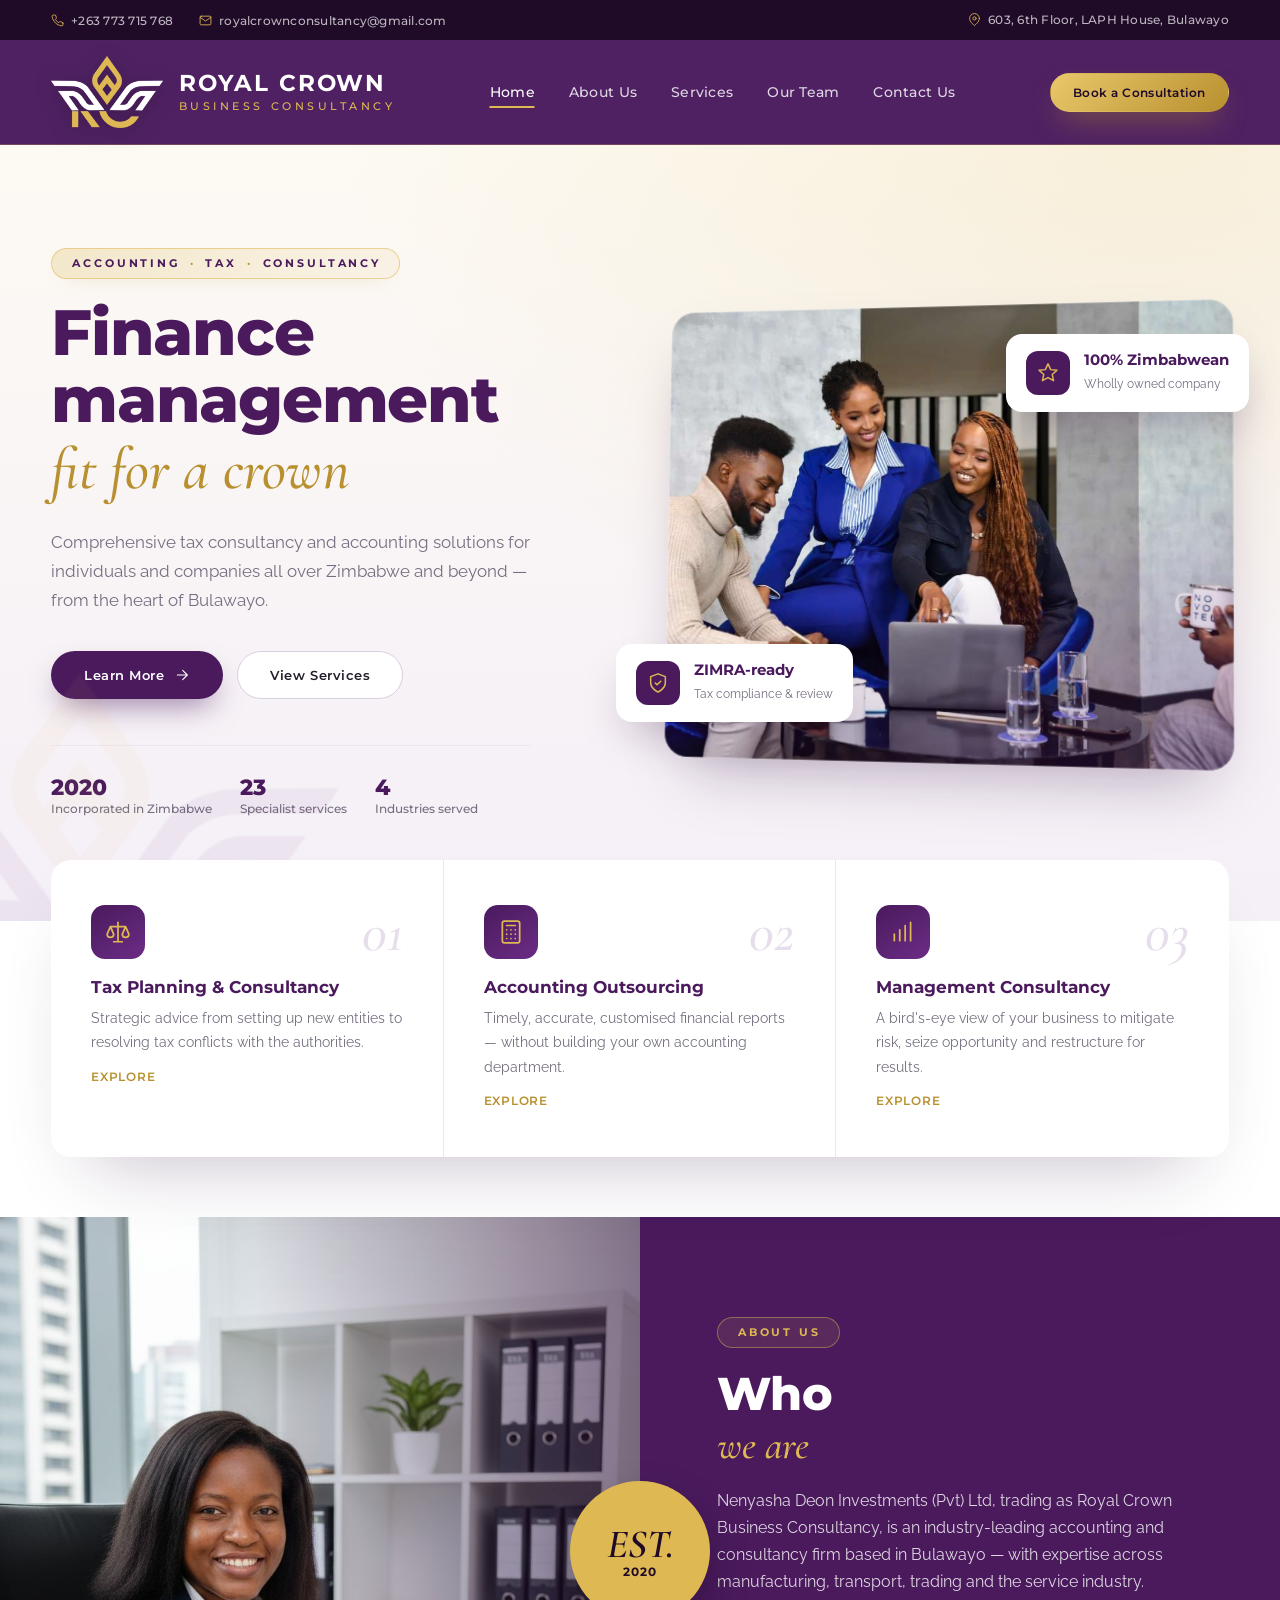
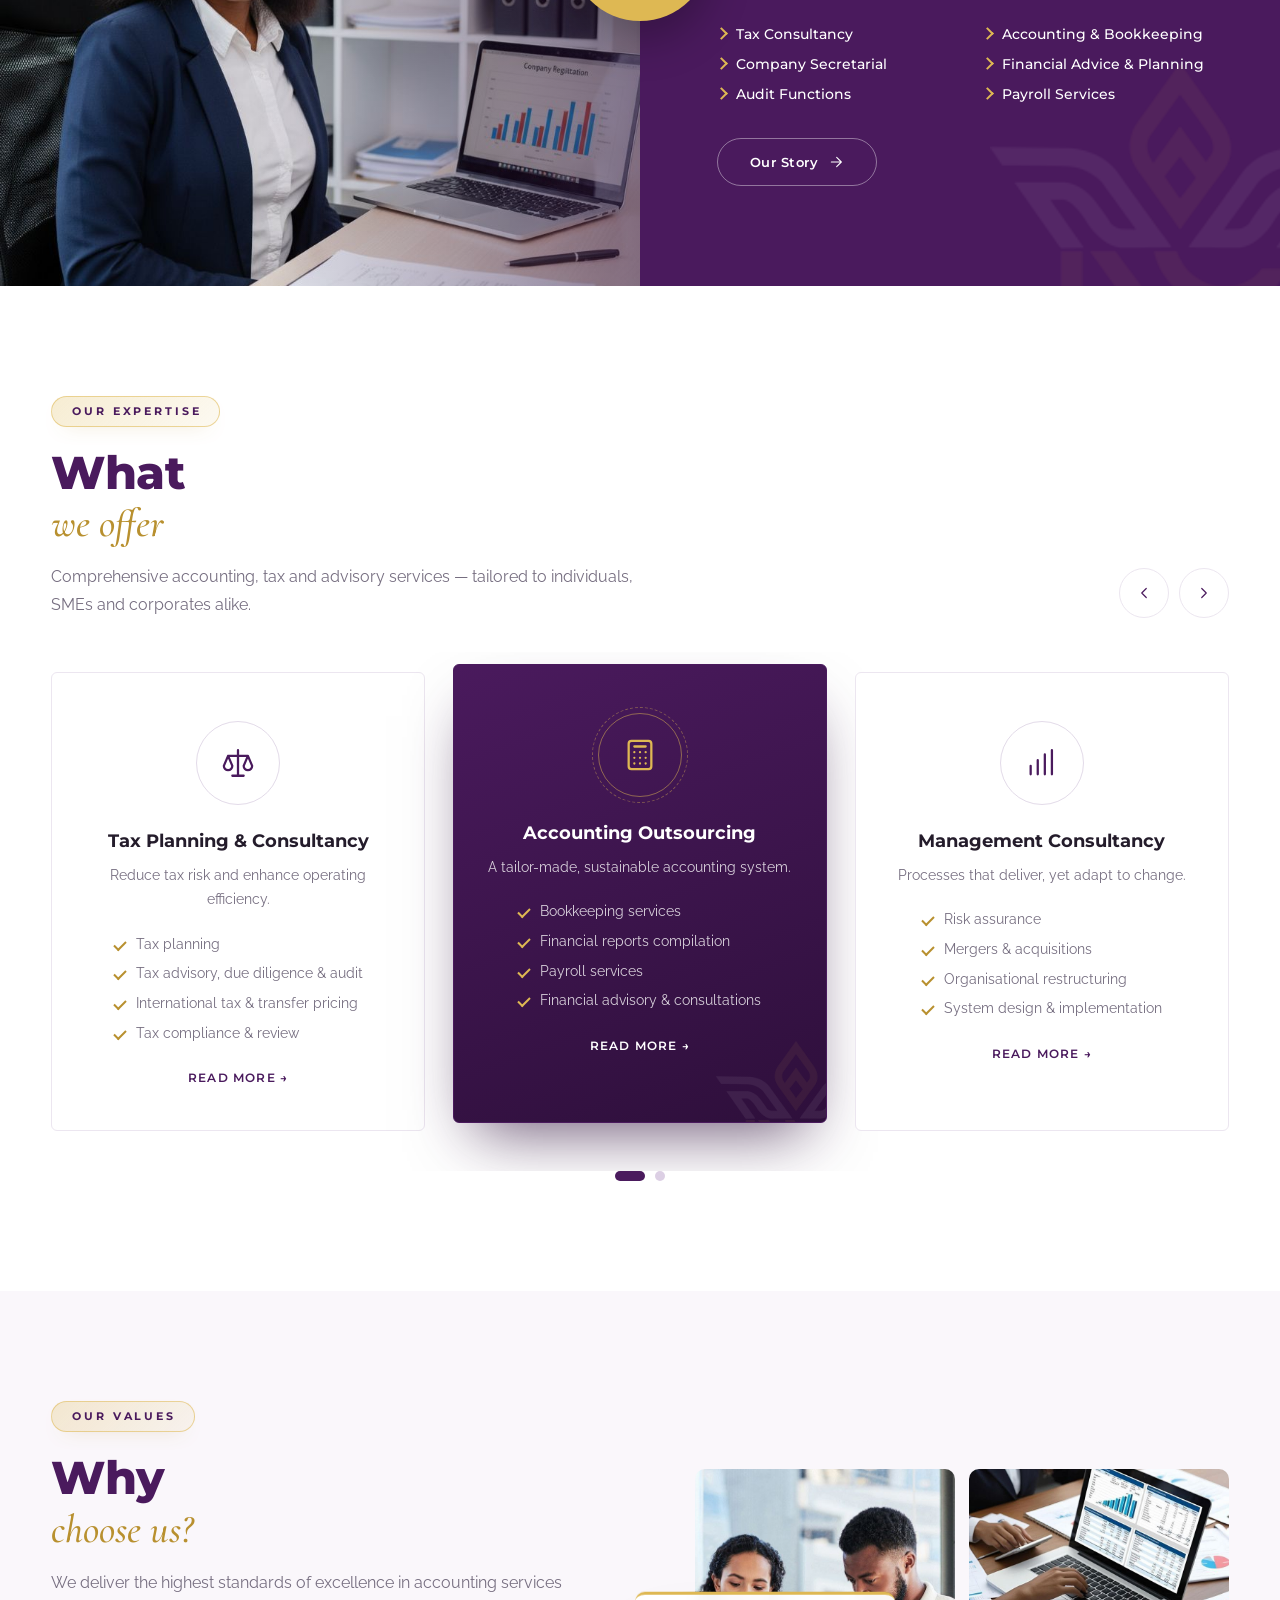
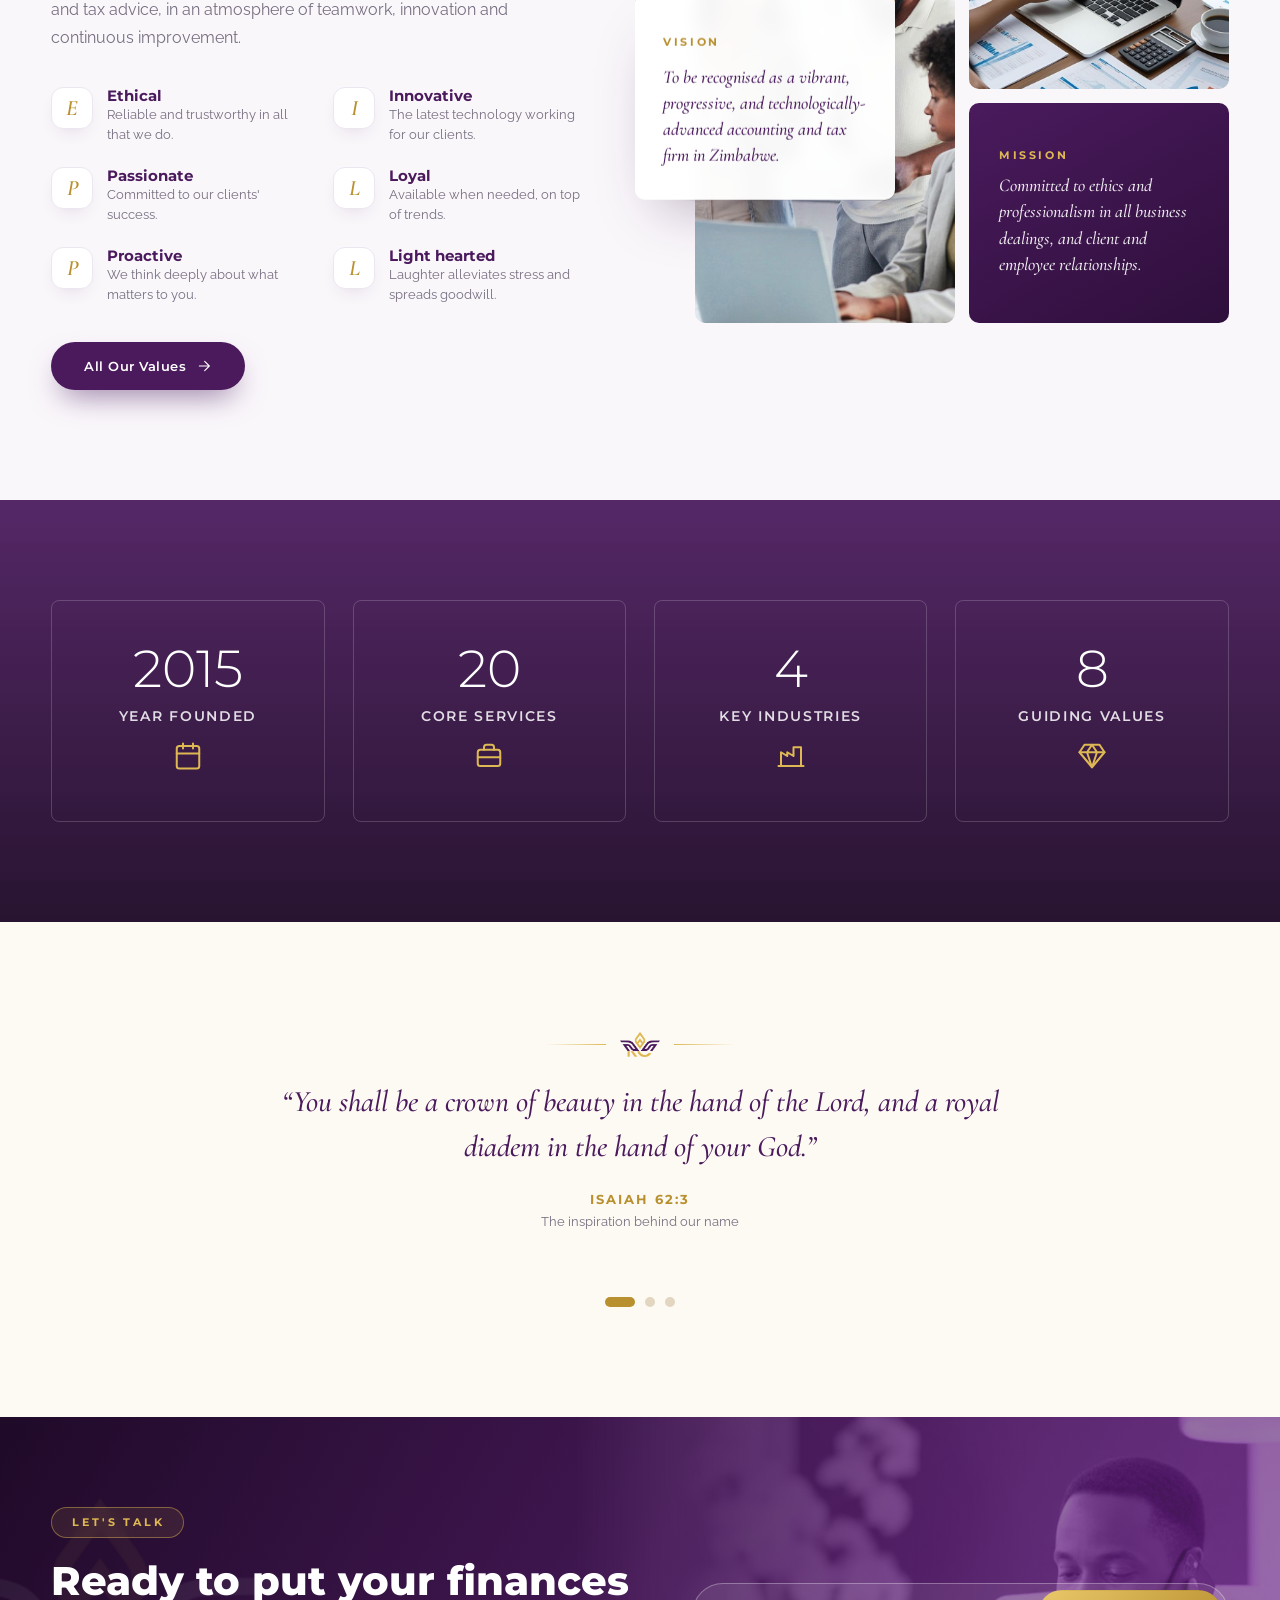
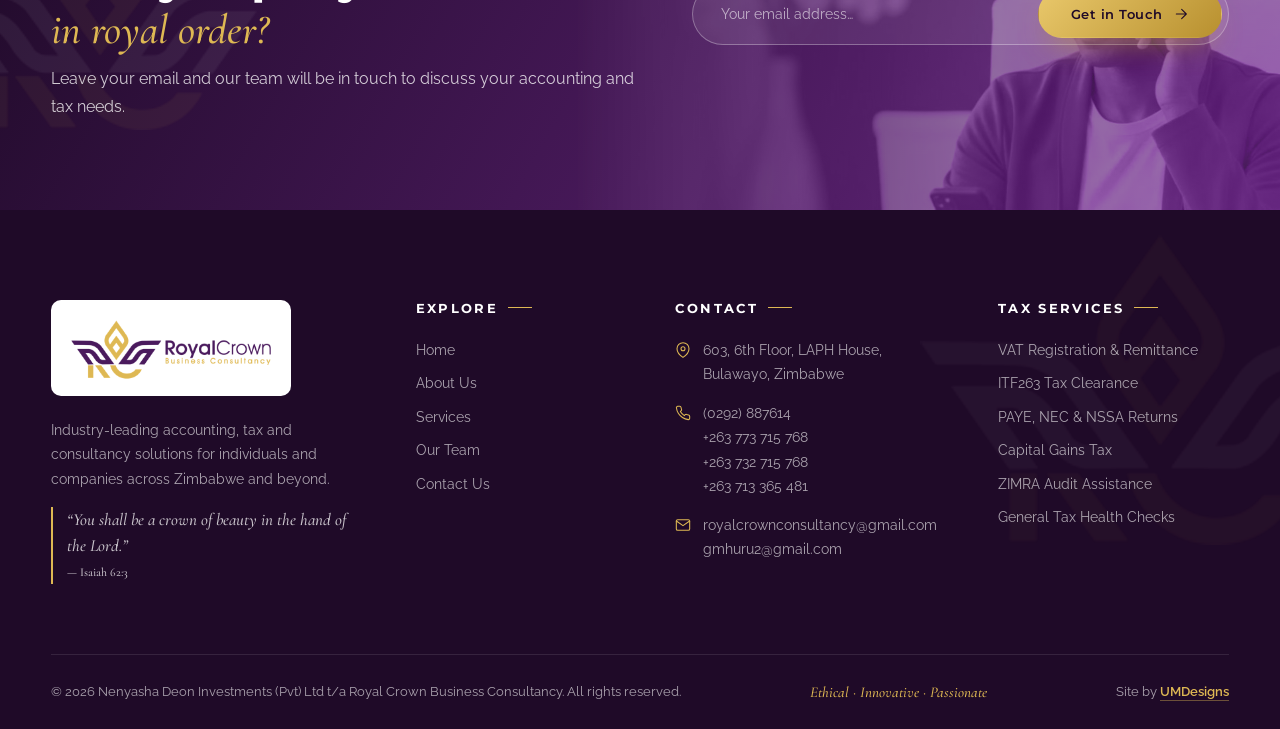
<file: index.html>
<!DOCTYPE html>
<html lang="en">
<head>
<meta charset="UTF-8">
<meta name="viewport" content="width=device-width, initial-scale=1.0">
<title>Royal Crown Business Consultancy | Accounting & Tax Consultants in Bulawayo, Zimbabwe</title>
<meta name="description" content="Royal Crown Business Consultancy offers accounting, tax consultancy, company secretarial and management consulting to individuals and companies across Zimbabwe.">
<link rel="icon" href="assets/img/mark_color.png">
<link rel="preconnect" href="https://fonts.googleapis.com"><link rel="preconnect" href="https://fonts.gstatic.com" crossorigin>
<link href="https://fonts.googleapis.com/css2?family=Cormorant+Garamond:ital,wght@0,500;0,600;1,500;1,600&family=Montserrat:wght@300;400;500;600;700;800&family=Raleway:wght@400;500&display=swap" rel="stylesheet">
<link rel="stylesheet" href="assets/css/style.css">
</head>
<body>
<div class="topbar"><div class="wrap">
  <div class="tb-l"><a href="tel:+263773715768"><svg viewBox="0 0 24 24" fill="none" stroke="currentColor" stroke-width="1.6" stroke-linecap="round" stroke-linejoin="round"><path d="M22 16.9v3a2 2 0 01-2.2 2 19.8 19.8 0 01-8.6-3.1 19.5 19.5 0 01-6-6A19.8 19.8 0 012.1 4.2 2 2 0 014.1 2h3a2 2 0 012 1.7c.1 1 .4 1.9.7 2.8a2 2 0 01-.5 2.1L8 9.9a16 16 0 006 6l1.3-1.3a2 2 0 012.1-.4c.9.3 1.8.6 2.8.7a2 2 0 011.7 2z"/></svg> +263 773 715 768</a><a href="mailto:royalcrownconsultancy@gmail.com"><svg viewBox="0 0 24 24" fill="none" stroke="currentColor" stroke-width="1.6" stroke-linecap="round" stroke-linejoin="round"><rect x="2" y="4" width="20" height="16" rx="2"/><path d="M22 6l-10 7L2 6"/></svg> royalcrownconsultancy@gmail.com</a></div>
  <div class="tb-r"><a href="contact.html"><svg viewBox="0 0 24 24" fill="none" stroke="currentColor" stroke-width="1.6" stroke-linecap="round" stroke-linejoin="round"><path d="M21 10c0 7-9 13-9 13S3 17 3 10a9 9 0 0118 0z"/><circle cx="12" cy="10" r="3"/></svg> 603, 6th Floor, LAPH House, Bulawayo</a></div>
</div></div>
<header class="site"><div class="wrap nav">
  <a href="index.html" class="brand"><img src="assets/img/mark.png" alt="Royal Crown emblem"><b>ROYAL CROWN<small>Business Consultancy</small></b></a>
  <nav class="main"><ul id="menu"><li><a href="index.html" class="active">Home</a></li><li><a href="about.html">About Us</a></li><li><a href="services.html">Services</a></li><li><a href="team.html">Our Team</a></li><li><a href="contact.html">Contact Us</a></li></ul></nav>
  <a href="contact.html" class="btn btn-gold nav-cta">Book a Consultation</a>
  <button class="burger" aria-label="Open menu"><svg width="28" height="28" viewBox="0 0 24 24" fill="none" stroke="currentColor" stroke-width="2"><path d="M3 6h18M3 12h18M3 18h18"/></svg></button>
</div></header>
<main>
<section class="hero">
  <div class="wrap">
    <div class="rv">
      <span class="eyebrow">Accounting <b>·</b> Tax <b>·</b> Consultancy</span>
      <h1>Finance management<em>fit for a crown</em></h1>
      <p>Comprehensive tax consultancy and accounting solutions for individuals and companies all over Zimbabwe and beyond — from the heart of Bulawayo.</p>
      <div class="actions">
        <a href="about.html" class="btn btn-primary">Learn More <svg viewBox="0 0 24 24" fill="none" stroke="currentColor" stroke-width="1.6" stroke-linecap="round" stroke-linejoin="round"><path d="M5 12h14M13 5l7 7-7 7"/></svg></a>
        <a href="services.html" class="btn btn-ghost">View Services</a>
      </div>
      <div class="hero-trust">
        <div><b>2020</b>Incorporated in Zimbabwe</div>
        <div><b>23</b>Specialist services</div>
        <div><b>4</b>Industries served</div>
      </div>
    </div>
    <div class="hero-art rv d2">
      <span class="ring"></span>
      <div class="frame"><img src="assets/img/team-meeting.jpg" alt="Consultants reviewing figures with clients"></div>
      <div class="float f1"><span class="fi"><svg viewBox="0 0 24 24" fill="none" stroke="currentColor" stroke-width="1.6" stroke-linecap="round" stroke-linejoin="round"><path d="M12 22s8-4 8-10V5l-8-3-8 3v7c0 6 8 10 8 10z"/><path d="M9 12l2 2 4-4"/></svg></span><div><b>ZIMRA-ready</b><small>Tax compliance & review</small></div></div>
      <div class="float f2"><span class="fi"><svg viewBox="0 0 24 24" fill="none" stroke="currentColor" stroke-width="1.6" stroke-linecap="round" stroke-linejoin="round"><path d="M12 2l2.9 6.3 6.9.7-5.2 4.6 1.5 6.8L12 17l-6.1 3.4 1.5-6.8L2.2 9l6.9-.7z"/></svg></span><div><b>100% Zimbabwean</b><small>Wholly owned company</small></div></div>
    </div>
  </div>
</section>

<section class="features">
  <div class="wrap">
    <div class="feat-grid">
      <a href="services.html#tax" class="feat rv">
        <div class="top"><span class="ico"><svg viewBox="0 0 24 24" fill="none" stroke="currentColor" stroke-width="1.6" stroke-linecap="round" stroke-linejoin="round"><path d="M12 3v18M5 7h14M5 7l-3 7a3 3 0 006 0zM19 7l-3 7a3 3 0 006 0zM8 21h8"/></svg></span><span class="num">01</span></div>
        <h3>Tax Planning & Consultancy</h3>
        <p>Strategic advice from setting up new entities to resolving tax conflicts with the authorities.</p>
        <span class="more">Explore <svg viewBox="0 0 24 24" fill="none" stroke="currentColor" stroke-width="1.6" stroke-linecap="round" stroke-linejoin="round"><path d="M5 12h14M13 5l7 7-7 7"/></svg></span>
      </a>
      <a href="services.html#accounting" class="feat rv d1">
        <div class="top"><span class="ico"><svg viewBox="0 0 24 24" fill="none" stroke="currentColor" stroke-width="1.6" stroke-linecap="round" stroke-linejoin="round"><rect x="4" y="2" width="16" height="20" rx="2"/><path d="M8 6h8M8 10h.01M12 10h.01M16 10h.01M8 14h.01M12 14h.01M16 14h.01M8 18h.01M12 18h.01M16 18h.01"/></svg></span><span class="num">02</span></div>
        <h3>Accounting Outsourcing</h3>
        <p>Timely, accurate, customised financial reports — without building your own accounting department.</p>
        <span class="more">Explore <svg viewBox="0 0 24 24" fill="none" stroke="currentColor" stroke-width="1.6" stroke-linecap="round" stroke-linejoin="round"><path d="M5 12h14M13 5l7 7-7 7"/></svg></span>
      </a>
      <a href="services.html#management" class="feat rv d2">
        <div class="top"><span class="ico"><svg viewBox="0 0 24 24" fill="none" stroke="currentColor" stroke-width="1.6" stroke-linecap="round" stroke-linejoin="round"><path d="M4 20V14M9 20V10M14 20V6M19 20V3"/></svg></span><span class="num">03</span></div>
        <h3>Management Consultancy</h3>
        <p>A bird's-eye view of your business to mitigate risk, seize opportunity and restructure for results.</p>
        <span class="more">Explore <svg viewBox="0 0 24 24" fill="none" stroke="currentColor" stroke-width="1.6" stroke-linecap="round" stroke-linejoin="round"><path d="M5 12h14M13 5l7 7-7 7"/></svg></span>
      </a>
    </div>
  </div>
</section>

<section class="split">
  <div class="split-img" style="background-image:url(assets/img/consultant.jpg)">
    <div class="stamp"><div><b>Est.</b>2020</div></div>
  </div>
  <div class="split-txt rv">
    <div class="sec-title light"><span class="eyebrow">About us</span><h2>Who<em>we are</em></h2></div>
    <p>Nenyasha Deon Investments (Pvt) Ltd, trading as Royal Crown Business Consultancy, is an industry-leading accounting and consultancy firm based in Bulawayo — with expertise across manufacturing, transport, trading and the service industry.</p>
    <ul class="chev-list">
      <li>Tax Consultancy</li><li>Accounting & Bookkeeping</li>
      <li>Company Secretarial</li><li>Financial Advice & Planning</li>
      <li>Audit Functions</li><li>Payroll Services</li>
    </ul>
    <a href="about.html" class="btn btn-outline-light">Our Story <svg viewBox="0 0 24 24" fill="none" stroke="currentColor" stroke-width="1.6" stroke-linecap="round" stroke-linejoin="round"><path d="M5 12h14M13 5l7 7-7 7"/></svg></a>
  </div>
</section>

<section class="offer">
  <div class="wrap">
    <div class="offer-head">
      <div class="sec-title rv"><span class="eyebrow">Our expertise</span><h2>What<em>we offer</em></h2>
        <p>Comprehensive accounting, tax and advisory services — tailored to individuals, SMEs and corporates alike.</p></div>
      <div class="slider-ctrl"><button aria-label="Previous" data-dir="-1"><svg viewBox="0 0 24 24" fill="none" stroke="currentColor" stroke-width="1.6" stroke-linecap="round" stroke-linejoin="round"><path d="M15 18l-6-6 6-6"/></svg></button><button aria-label="Next" data-dir="1"><svg viewBox="0 0 24 24" fill="none" stroke="currentColor" stroke-width="1.6" stroke-linecap="round" stroke-linejoin="round"><path d="M9 18l6-6-6-6"/></svg></button></div>
    </div>
    <div class="track-wrap"><div class="track" id="track">
      <div class="card"><div class="ci"><svg viewBox="0 0 24 24" fill="none" stroke="currentColor" stroke-width="1.6" stroke-linecap="round" stroke-linejoin="round"><path d="M12 3v18M5 7h14M5 7l-3 7a3 3 0 006 0zM19 7l-3 7a3 3 0 006 0zM8 21h8"/></svg></div><h3>Tax Planning & Consultancy</h3><p>Reduce tax risk and enhance operating efficiency.</p>
        <ul><li>Tax planning</li><li>Tax advisory, due diligence & audit</li><li>International tax & transfer pricing</li><li>Tax compliance & review</li></ul><br><a class="more" href="services.html#tax">Read more →</a></div>
      <div class="card feature"><div class="ci"><svg viewBox="0 0 24 24" fill="none" stroke="currentColor" stroke-width="1.6" stroke-linecap="round" stroke-linejoin="round"><rect x="4" y="2" width="16" height="20" rx="2"/><path d="M8 6h8M8 10h.01M12 10h.01M16 10h.01M8 14h.01M12 14h.01M16 14h.01M8 18h.01M12 18h.01M16 18h.01"/></svg></div><h3>Accounting Outsourcing</h3><p>A tailor-made, sustainable accounting system.</p>
        <ul><li>Bookkeeping services</li><li>Financial reports compilation</li><li>Payroll services</li><li>Financial advisory & consultations</li></ul><br><a class="more" href="services.html#accounting">Read more →</a></div>
      <div class="card"><div class="ci"><svg viewBox="0 0 24 24" fill="none" stroke="currentColor" stroke-width="1.6" stroke-linecap="round" stroke-linejoin="round"><path d="M4 20V14M9 20V10M14 20V6M19 20V3"/></svg></div><h3>Management Consultancy</h3><p>Processes that deliver, yet adapt to change.</p>
        <ul><li>Risk assurance</li><li>Mergers & acquisitions</li><li>Organisational restructuring</li><li>System design & implementation</li></ul><br><a class="more" href="services.html#management">Read more →</a></div>
      <div class="card"><div class="ci"><svg viewBox="0 0 24 24" fill="none" stroke="currentColor" stroke-width="1.6" stroke-linecap="round" stroke-linejoin="round"><circle cx="11" cy="11" r="7"/><path d="M21 21l-5-5M8 11h6M11 8v6"/></svg></div><h3>Market Studies</h3><p>Informed decisions from primary & secondary data.</p>
        <ul><li>New market entry studies</li><li>Consumer & retail insight studies</li></ul><br><a class="more" href="services.html#market">Read more →</a></div>
      <div class="card"><div class="ci"><svg viewBox="0 0 24 24" fill="none" stroke="currentColor" stroke-width="1.6" stroke-linecap="round" stroke-linejoin="round"><path d="M14 2H6a2 2 0 00-2 2v16a2 2 0 002 2h12a2 2 0 002-2V8z"/><path d="M14 2v6h6M8 13h8M8 17h5"/></svg></div><h3>Company Secretarial</h3><p>Statutory paperwork done right, on time.</p>
        <ul><li>Company formation & name change</li><li>Annual returns · CR14, CR6, CR2, CR11</li><li>Minutes & resolutions</li><li>Share certificates & transfers</li></ul><br><a class="more" href="services.html#secretarial">Read more →</a></div>
      <div class="card"><div class="ci"><svg viewBox="0 0 24 24" fill="none" stroke="currentColor" stroke-width="1.6" stroke-linecap="round" stroke-linejoin="round"><circle cx="12" cy="12" r="9"/><path d="M3 12h18M12 3a14 14 0 010 18M12 3a14 14 0 000 18"/></svg></div><h3>International Businesses</h3><p>Support for investors and growing enterprises.</p>
        <ul><li>Investment opportunities</li><li>Feasibility studies</li><li>Project scheduling & execution</li><li>Staff placement & training</li></ul><br><a class="more" href="services.html#international">Read more →</a></div>
    </div></div>
    <div class="sdots" id="sdots"></div>
  </div>
</section>

<section class="why">
  <div class="wrap">
    <div class="rv">
      <div class="sec-title"><span class="eyebrow">Our values</span><h2>Why<em>choose us?</em></h2>
        <p>We deliver the highest standards of excellence in accounting services and tax advice, in an atmosphere of teamwork, innovation and continuous improvement.</p></div>
      <div class="values">
        <div class="val"><i>E</i><div><b>Ethical</b><small>Reliable and trustworthy in all that we do.</small></div></div>
        <div class="val"><i>I</i><div><b>Innovative</b><small>The latest technology working for our clients.</small></div></div>
        <div class="val"><i>P</i><div><b>Passionate</b><small>Committed to our clients' success.</small></div></div>
        <div class="val"><i>L</i><div><b>Loyal</b><small>Available when needed, on top of trends.</small></div></div>
        <div class="val"><i>P</i><div><b>Proactive</b><small>We think deeply about what matters to you.</small></div></div>
        <div class="val"><i>L</i><div><b>Light hearted</b><small>Laughter alleviates stress and spreads goodwill.</small></div></div>
      </div>
      <a href="about.html#values" class="btn btn-primary" style="margin-top:36px">All Our Values <svg viewBox="0 0 24 24" fill="none" stroke="currentColor" stroke-width="1.6" stroke-linecap="round" stroke-linejoin="round"><path d="M5 12h14M13 5l7 7-7 7"/></svg></a>
    </div>
    <div class="collage rv d2">
      <div class="a" style="background-image:url(assets/img/team-discuss.jpg)"></div>
      <div class="b" style="background-image:url(assets/img/spreadsheets.jpg)"></div>
      <div class="c"><b class="k">Mission</b><p>Committed to ethics and professionalism in all business dealings, and client and employee relationships.</p></div>
      <div class="over"><b class="k">Vision</b><p>To be recognised as a vibrant, progressive, and technologically-advanced accounting and tax firm in Zimbabwe.</p></div>
    </div>
  </div>
</section>


<section class="stats">
  <div class="wrap stat-grid">
    <div class="stat rv"><b data-count="2020">2020</b><span>Year Founded</span><svg viewBox="0 0 24 24" fill="none" stroke="currentColor" stroke-width="1.6" stroke-linecap="round" stroke-linejoin="round"><rect x="3" y="4" width="18" height="18" rx="2"/><path d="M16 2v4M8 2v4M3 10h18"/></svg></div>
    <div class="stat rv d1"><b data-count="23">23</b><span>Core Services</span><svg viewBox="0 0 24 24" fill="none" stroke="currentColor" stroke-width="1.6" stroke-linecap="round" stroke-linejoin="round"><rect x="3" y="7" width="18" height="13" rx="2"/><path d="M8 7V5a2 2 0 012-2h4a2 2 0 012 2v2M3 13h18"/></svg></div>
    <div class="stat rv d2"><b data-count="4">4</b><span>Key Industries</span><svg viewBox="0 0 24 24" fill="none" stroke="currentColor" stroke-width="1.6" stroke-linecap="round" stroke-linejoin="round"><path d="M2 20h20M4 20V9l5 3V9l5 3V5h6v15"/></svg></div>
    <div class="stat rv d3"><b data-count="9">9</b><span>Guiding Values</span><svg viewBox="0 0 24 24" fill="none" stroke="currentColor" stroke-width="1.6" stroke-linecap="round" stroke-linejoin="round"><path d="M6 3h12l4 6-10 12L2 9z"/><path d="M2 9h20M12 21L8 9l4-6 4 6z"/></svg></div>
  </div>
</section>

<section class="quote">
  <div class="wrap">
    <div class="ornament"><img src="assets/img/mark_color.png" alt=""></div>
    <div class="q-slides">
      <div class="q-slide"><p>“You shall be a crown of beauty in the hand of the Lord, and a royal diadem in the hand of your God.”</p><b>Isaiah 62:3</b><small>The inspiration behind our name</small></div>
      <div class="q-slide"><p>“To deliver the highest standards of excellence in accounting services and tax advice in an atmosphere of teamwork, innovation, and continuous improvement.”</p><b>Our Mission</b><small>Royal Crown Business Consultancy</small></div>
      <div class="q-slide"><p>“We pride ourselves in having the best brains in the accounting and taxation field.”</p><b>Our People</b><small>Royal Crown Business Consultancy</small></div>
    </div>
    <div class="q-ctrl"></div>
  </div>
</section>

<section class="cta"><div class="wrap">
  <div class="rv"><span class="eyebrow" style="color:var(--gold)">Let's talk</span><h2>Ready to put your finances <em>in royal order?</em></h2>
  <p>Leave your email and our team will be in touch to discuss your accounting and tax needs.</p></div>
  <form class="rv d1" data-mailto="royalcrownconsultancy@gmail.com"><input type="email" name="Email" placeholder="Your email address…" required><button class="btn btn-gold" type="submit">Get in Touch <svg viewBox="0 0 24 24" fill="none" stroke="currentColor" stroke-width="1.6" stroke-linecap="round" stroke-linejoin="round"><path d="M5 12h14M13 5l7 7-7 7"/></svg></button></form>
</div></section>

</main>
<footer class="site"><div class="wrap foot-grid">
  <div><img class="flogo-c" src="assets/img/logo.png" alt="Royal Crown Business Consultancy" style="background:#fff;padding:10px 14px;border-radius:10px">
    <p>Industry-leading accounting, tax and consultancy solutions for individuals and companies across Zimbabwe and beyond.</p>
    <p class="foot-verse">“You shall be a crown of beauty in the hand of the Lord.” <br><small style="font-size:12px;font-style:normal">— Isaiah 62:3</small></p></div>
  <div><h5>Explore</h5><ul><li><a href="index.html">Home</a></li><li><a href="about.html">About Us</a></li><li><a href="services.html">Services</a></li><li><a href="team.html">Our Team</a></li><li><a href="contact.html">Contact Us</a></li></ul></div>
  <div><h5>Contact</h5>
    <div class="fc"><svg viewBox="0 0 24 24" fill="none" stroke="currentColor" stroke-width="1.6" stroke-linecap="round" stroke-linejoin="round"><path d="M21 10c0 7-9 13-9 13S3 17 3 10a9 9 0 0118 0z"/><circle cx="12" cy="10" r="3"/></svg><span>603, 6th Floor, LAPH House,<br>Bulawayo, Zimbabwe</span></div>
    <div class="fc"><svg viewBox="0 0 24 24" fill="none" stroke="currentColor" stroke-width="1.6" stroke-linecap="round" stroke-linejoin="round"><path d="M22 16.9v3a2 2 0 01-2.2 2 19.8 19.8 0 01-8.6-3.1 19.5 19.5 0 01-6-6A19.8 19.8 0 012.1 4.2 2 2 0 014.1 2h3a2 2 0 012 1.7c.1 1 .4 1.9.7 2.8a2 2 0 01-.5 2.1L8 9.9a16 16 0 006 6l1.3-1.3a2 2 0 012.1-.4c.9.3 1.8.6 2.8.7a2 2 0 011.7 2z"/></svg><span><a href="tel:+263292887614">(0292) 887614</a><br><a href="tel:+263773715768">+263 773 715 768</a><br><a href="tel:+263732715768">+263 732 715 768</a><br><a href="tel:+263713365481">+263 713 365 481</a></span></div>
    <div class="fc"><svg viewBox="0 0 24 24" fill="none" stroke="currentColor" stroke-width="1.6" stroke-linecap="round" stroke-linejoin="round"><rect x="2" y="4" width="20" height="16" rx="2"/><path d="M22 6l-10 7L2 6"/></svg><span><a href="mailto:royalcrownconsultancy@gmail.com">royalcrownconsultancy@gmail.com</a><br><a href="mailto:gmhuru2@gmail.com">gmhuru2@gmail.com</a></span></div></div>
  <div><h5>Tax Services</h5><ul>
    <li><a href="services.html#tax">VAT Registration & Remittance</a></li><li><a href="services.html#tax">ITF263 Tax Clearance</a></li>
    <li><a href="services.html#tax">PAYE, NEC & NSSA Returns</a></li><li><a href="services.html#tax">Capital Gains Tax</a></li>
    <li><a href="services.html#tax">ZIMRA Audit Assistance</a></li><li><a href="services.html#tax">General Tax Health Checks</a></li></ul></div>
</div>
<div class="wrap foot-bottom"><span>© <span data-year></span> Nenyasha Deon Investments (Pvt) Ltd t/a Royal Crown Business Consultancy. All rights reserved.</span><em>Ethical · Innovative · Passionate</em><span class="credit">Site by <a href="https://umdesignsagency.com/" target="_blank" rel="noopener" title="UMDesigns Creative Agency">UMDesigns</a></span></div>
</footer>
<a href="#" class="to-top" aria-label="Back to top"><svg viewBox="0 0 24 24" fill="none" stroke="currentColor" stroke-width="1.6" stroke-linecap="round" stroke-linejoin="round"><path d="M18 15l-6-6-6 6"/></svg></a>
<script src="assets/js/main.js"></script>
</body>
</html>
</file>
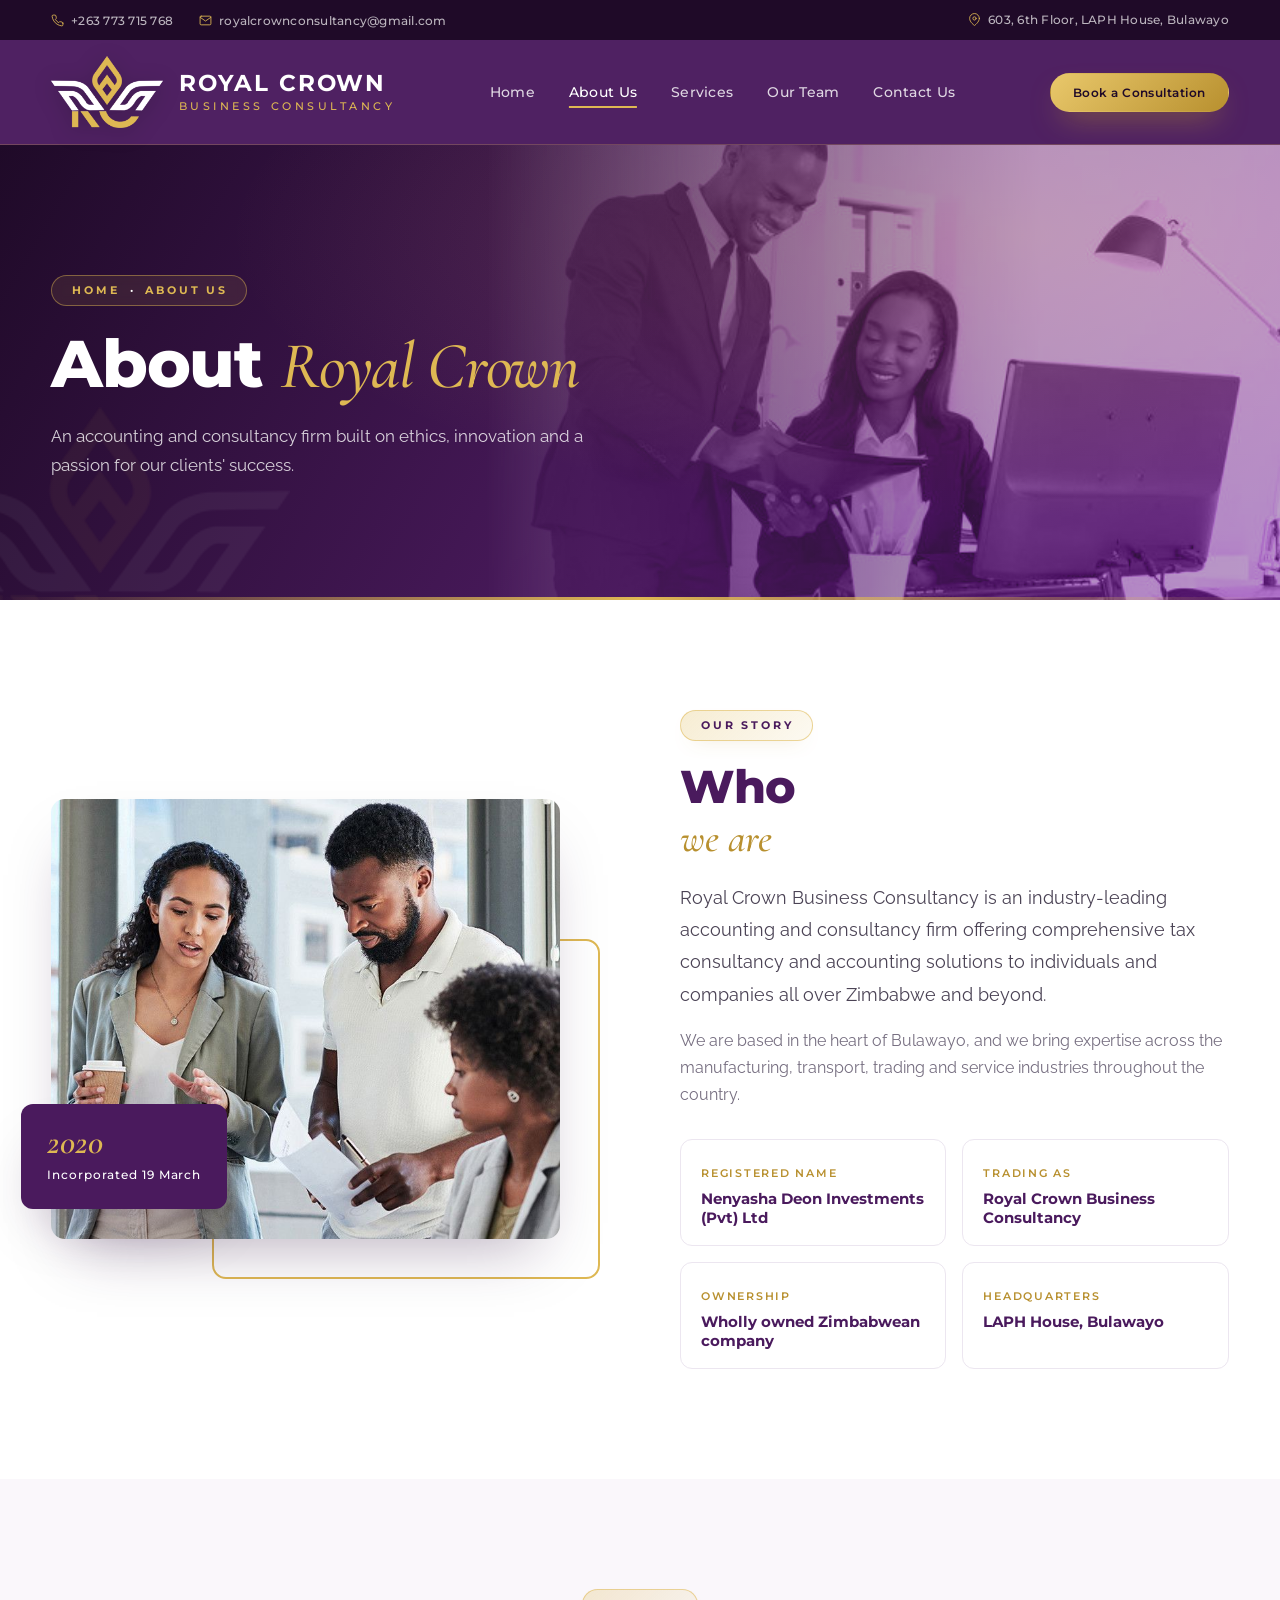
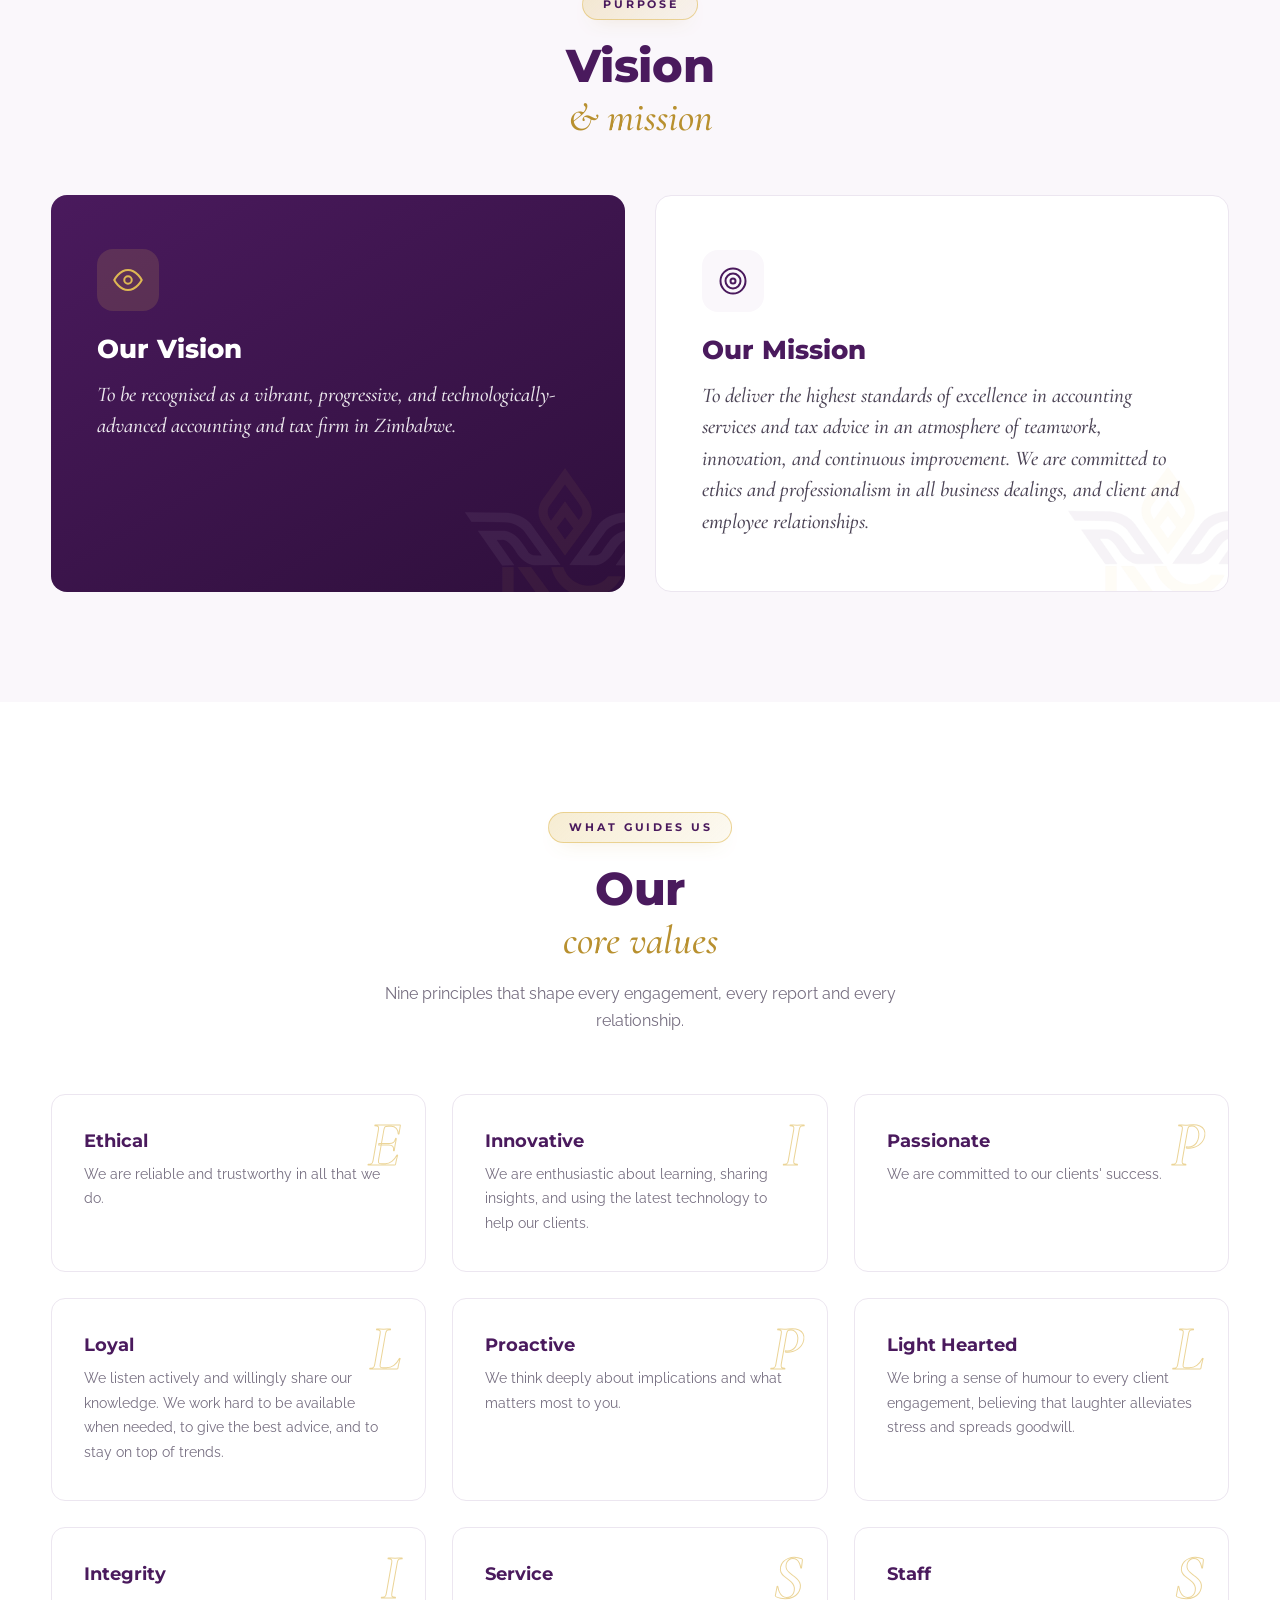
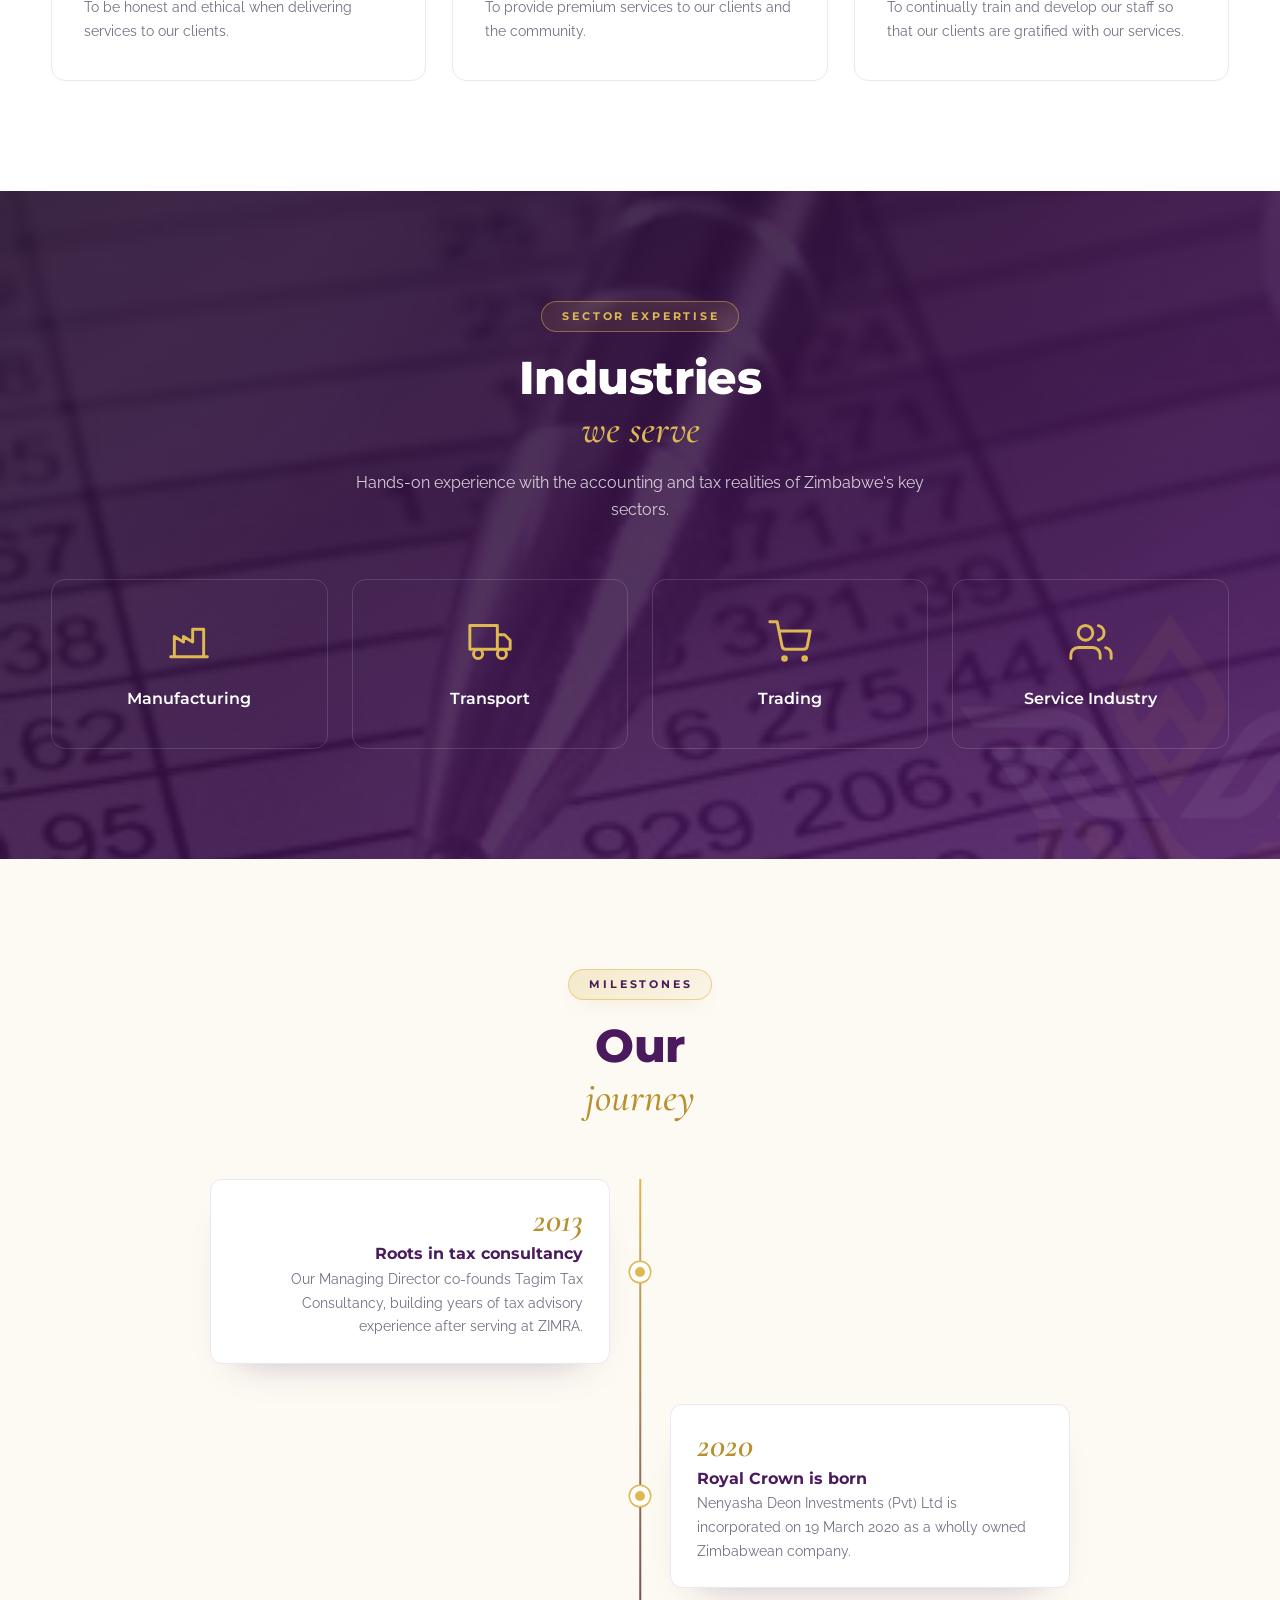
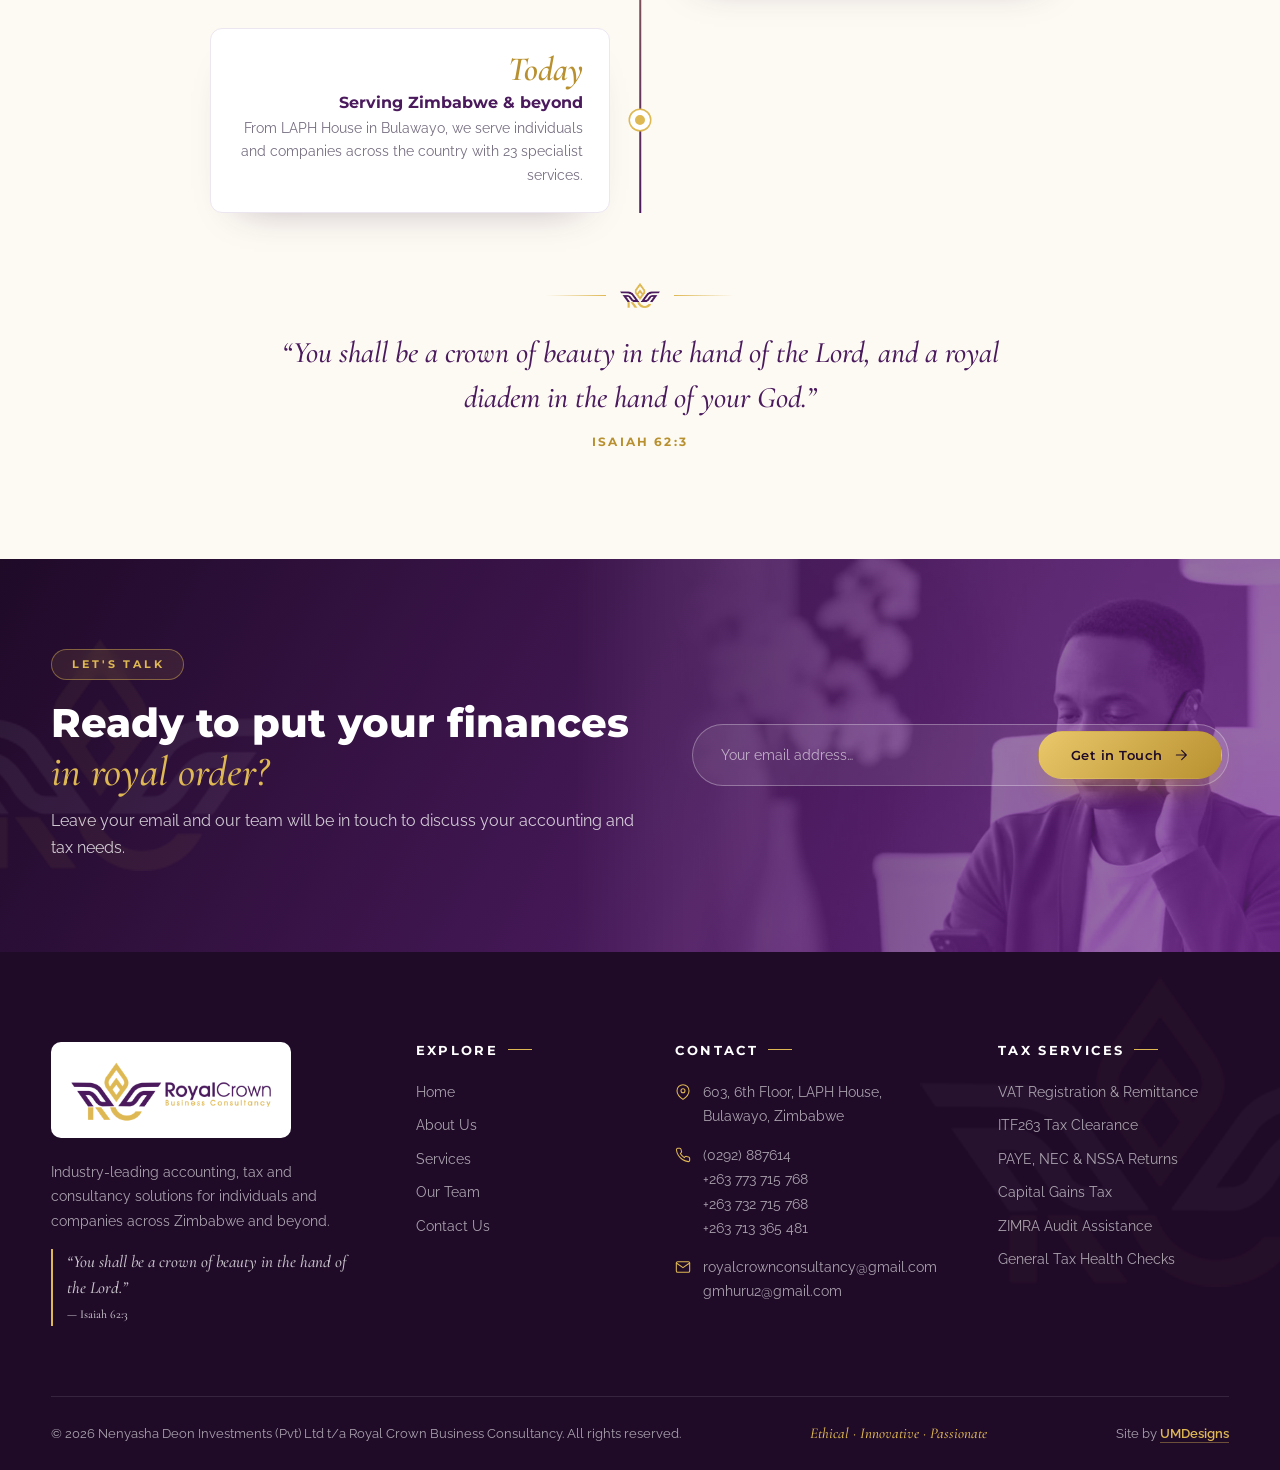
<file: about.html>
<!DOCTYPE html>
<html lang="en">
<head>
<meta charset="UTF-8">
<meta name="viewport" content="width=device-width, initial-scale=1.0">
<title>About Us | Royal Crown Business Consultancy</title>
<meta name="description" content="Learn about Royal Crown Business Consultancy — a wholly owned Zimbabwean accounting and tax firm in Bulawayo, incorporated in 2020.">
<link rel="icon" href="assets/img/mark_color.png">
<link rel="preconnect" href="https://fonts.googleapis.com"><link rel="preconnect" href="https://fonts.gstatic.com" crossorigin>
<link href="https://fonts.googleapis.com/css2?family=Cormorant+Garamond:ital,wght@0,500;0,600;1,500;1,600&family=Montserrat:wght@300;400;500;600;700;800&family=Raleway:wght@400;500&display=swap" rel="stylesheet">
<link rel="stylesheet" href="assets/css/style.css">
</head>
<body>
<div class="topbar"><div class="wrap">
  <div class="tb-l"><a href="tel:+263773715768"><svg viewBox="0 0 24 24" fill="none" stroke="currentColor" stroke-width="1.6" stroke-linecap="round" stroke-linejoin="round"><path d="M22 16.9v3a2 2 0 01-2.2 2 19.8 19.8 0 01-8.6-3.1 19.5 19.5 0 01-6-6A19.8 19.8 0 012.1 4.2 2 2 0 014.1 2h3a2 2 0 012 1.7c.1 1 .4 1.9.7 2.8a2 2 0 01-.5 2.1L8 9.9a16 16 0 006 6l1.3-1.3a2 2 0 012.1-.4c.9.3 1.8.6 2.8.7a2 2 0 011.7 2z"/></svg> +263 773 715 768</a><a href="mailto:royalcrownconsultancy@gmail.com"><svg viewBox="0 0 24 24" fill="none" stroke="currentColor" stroke-width="1.6" stroke-linecap="round" stroke-linejoin="round"><rect x="2" y="4" width="20" height="16" rx="2"/><path d="M22 6l-10 7L2 6"/></svg> royalcrownconsultancy@gmail.com</a></div>
  <div class="tb-r"><a href="contact.html"><svg viewBox="0 0 24 24" fill="none" stroke="currentColor" stroke-width="1.6" stroke-linecap="round" stroke-linejoin="round"><path d="M21 10c0 7-9 13-9 13S3 17 3 10a9 9 0 0118 0z"/><circle cx="12" cy="10" r="3"/></svg> 603, 6th Floor, LAPH House, Bulawayo</a></div>
</div></div>
<header class="site"><div class="wrap nav">
  <a href="index.html" class="brand"><img src="assets/img/mark.png" alt="Royal Crown emblem"><b>ROYAL CROWN<small>Business Consultancy</small></b></a>
  <nav class="main"><ul id="menu"><li><a href="index.html">Home</a></li><li><a href="about.html" class="active">About Us</a></li><li><a href="services.html">Services</a></li><li><a href="team.html">Our Team</a></li><li><a href="contact.html">Contact Us</a></li></ul></nav>
  <a href="contact.html" class="btn btn-gold nav-cta">Book a Consultation</a>
  <button class="burger" aria-label="Open menu"><svg width="28" height="28" viewBox="0 0 24 24" fill="none" stroke="currentColor" stroke-width="2"><path d="M3 6h18M3 12h18M3 18h18"/></svg></button>
</div></header>
<main>
<section class="banner">
  <div class="bimg" style="background-image:url(assets/img/advisors.jpg)"></div>
  <div class="wrap">
    <span class="eyebrow"><a href="index.html">Home</a> <b>·</b> About Us</span>
    <h1>About <em>Royal Crown</em></h1>
    <p>An accounting and consultancy firm built on ethics, innovation and a passion for our clients' success.</p>
  </div>
  <span class="gold-line"></span>
</section>

<section>
  <div class="wrap two">
    <div class="img-stack rv">
      <img src="assets/img/team-discuss.jpg" alt="Consultants discussing a client report" style="object-position:center 25%">
      <div class="tag"><b>2020</b><small>Incorporated 19 March</small></div>
    </div>
    <div class="rv d1">
      <div class="sec-title"><span class="eyebrow">Our story</span><h2>Who<em>we are</em></h2></div>
      <p class="lead" style="margin-top:22px">Royal Crown Business Consultancy is an industry-leading accounting and consultancy firm offering comprehensive tax consultancy and accounting solutions to individuals and companies all over Zimbabwe and beyond.</p>
      <p style="color:var(--muted);margin-top:16px">We are based in the heart of Bulawayo, and we bring expertise across the manufacturing, transport, trading and service industries throughout the country.</p>
      <div class="facts">
        <div class="fact"><small>Registered name</small><b>Nenyasha Deon Investments (Pvt) Ltd</b></div>
        <div class="fact"><small>Trading as</small><b>Royal Crown Business Consultancy</b></div>
        <div class="fact"><small>Ownership</small><b>Wholly owned Zimbabwean company</b></div>
        <div class="fact"><small>Headquarters</small><b>LAPH House, Bulawayo</b></div>
      </div>
    </div>
  </div>
</section>

<section style="background:var(--bg-soft)">
  <div class="wrap">
    <div class="sec-title center rv"><span class="eyebrow center">Purpose</span><h2>Vision<em>& mission</em></h2></div>
    <div class="vm-grid">
      <div class="vm v rv"><div class="vi"><svg viewBox="0 0 24 24" fill="none" stroke="currentColor" stroke-width="1.6" stroke-linecap="round" stroke-linejoin="round"><path d="M1 12s4-8 11-8 11 8 11 8-4 8-11 8-11-8-11-8z"/><circle cx="12" cy="12" r="3"/></svg></div><h3>Our Vision</h3><p>To be recognised as a vibrant, progressive, and technologically-advanced accounting and tax firm in Zimbabwe.</p></div>
      <div class="vm m rv d1"><div class="vi"><svg viewBox="0 0 24 24" fill="none" stroke="currentColor" stroke-width="1.6" stroke-linecap="round" stroke-linejoin="round"><circle cx="12" cy="12" r="10"/><circle cx="12" cy="12" r="6"/><circle cx="12" cy="12" r="2"/></svg></div><h3>Our Mission</h3><p>To deliver the highest standards of excellence in accounting services and tax advice in an atmosphere of teamwork, innovation, and continuous improvement. We are committed to ethics and professionalism in all business dealings, and client and employee relationships.</p></div>
    </div>
  </div>
</section>

<section id="values">
  <div class="wrap">
    <div class="sec-title center rv"><span class="eyebrow center">What guides us</span><h2>Our<em>core values</em></h2>
      <p>Nine principles that shape every engagement, every report and every relationship.</p></div>
    <div class="value-grid">
      <div class="vcard rv"><span class="vl">E</span><h4>Ethical</h4><p>We are reliable and trustworthy in all that we do.</p></div>
      <div class="vcard rv d1"><span class="vl">I</span><h4>Innovative</h4><p>We are enthusiastic about learning, sharing insights, and using the latest technology to help our clients.</p></div>
      <div class="vcard rv d2"><span class="vl">P</span><h4>Passionate</h4><p>We are committed to our clients' success.</p></div>
      <div class="vcard rv"><span class="vl">L</span><h4>Loyal</h4><p>We listen actively and willingly share our knowledge. We work hard to be available when needed, to give the best advice, and to stay on top of trends.</p></div>
      <div class="vcard rv d1"><span class="vl">P</span><h4>Proactive</h4><p>We think deeply about implications and what matters most to you.</p></div>
      <div class="vcard rv d2"><span class="vl">L</span><h4>Light Hearted</h4><p>We bring a sense of humour to every client engagement, believing that laughter alleviates stress and spreads goodwill.</p></div>
      <div class="vcard rv"><span class="vl">I</span><h4>Integrity</h4><p>To be honest and ethical when delivering services to our clients.</p></div>
      <div class="vcard rv d1"><span class="vl">S</span><h4>Service</h4><p>To provide premium services to our clients and the community.</p></div>
      <div class="vcard rv d2"><span class="vl">S</span><h4>Staff</h4><p>To continually train and develop our staff so that our clients are gratified with our services.</p></div>
    </div>
  </div>
</section>

<section class="dark">
  <div class="bimg" style="background-image:url(assets/img/pen-figures.jpg)"></div>
  <div class="wrap" style="position:relative;z-index:1">
    <div class="sec-title light center rv"><span class="eyebrow center">Sector expertise</span><h2>Industries<em>we serve</em></h2>
      <p>Hands-on experience with the accounting and tax realities of Zimbabwe's key sectors.</p></div>
    <div class="industries">
      <div class="ind rv"><svg viewBox="0 0 24 24" fill="none" stroke="currentColor" stroke-width="1.6" stroke-linecap="round" stroke-linejoin="round"><path d="M2 20h20M4 20V9l5 3V9l5 3V5h6v15"/></svg><h4>Manufacturing</h4></div>
      <div class="ind rv d1"><svg viewBox="0 0 24 24" fill="none" stroke="currentColor" stroke-width="1.6" stroke-linecap="round" stroke-linejoin="round"><path d="M1 3h15v13H1zM16 8h4l3 3v5h-7z"/><circle cx="5.5" cy="18.5" r="2.5"/><circle cx="18.5" cy="18.5" r="2.5"/></svg><h4>Transport</h4></div>
      <div class="ind rv d2"><svg viewBox="0 0 24 24" fill="none" stroke="currentColor" stroke-width="1.6" stroke-linecap="round" stroke-linejoin="round"><circle cx="9" cy="21" r="1"/><circle cx="20" cy="21" r="1"/><path d="M1 1h4l2.7 13.4a2 2 0 002 1.6h9.7a2 2 0 002-1.6L23 6H6"/></svg><h4>Trading</h4></div>
      <div class="ind rv d3"><svg viewBox="0 0 24 24" fill="none" stroke="currentColor" stroke-width="1.6" stroke-linecap="round" stroke-linejoin="round"><path d="M17 21v-2a4 4 0 00-4-4H5a4 4 0 00-4 4v2"/><circle cx="9" cy="7" r="4"/><path d="M23 21v-2a4 4 0 00-3-3.9M16 3.1a4 4 0 010 7.8"/></svg><h4>Service Industry</h4></div>
    </div>
  </div>
</section>

<section style="background:var(--cream)">
  <div class="wrap">
    <div class="sec-title center rv"><span class="eyebrow center">Milestones</span><h2>Our<em>journey</em></h2></div>
    <div class="timeline">
      <div class="tl rv"><div class="box"><span class="yr">2013</span><h4>Roots in tax consultancy</h4><p>Our Managing Director co-founds Tagim Tax Consultancy, building years of tax advisory experience after serving at ZIMRA.</p></div><span class="dot"></span></div>
      <div class="tl rv"><div class="box"><span class="yr">2020</span><h4>Royal Crown is born</h4><p>Nenyasha Deon Investments (Pvt) Ltd is incorporated on 19 March 2020 as a wholly owned Zimbabwean company.</p></div><span class="dot"></span></div>
      <div class="tl rv"><div class="box"><span class="yr">Today</span><h4>Serving Zimbabwe & beyond</h4><p>From LAPH House in Bulawayo, we serve individuals and companies across the country with 23 specialist services.</p></div><span class="dot"></span></div>
    </div>
    <div class="ornament" style="margin-top:70px"><img src="assets/img/mark_color.png" alt=""></div>
    <p class="rv" style="text-align:center;font:italic 500 clamp(22px,2.6vw,30px)/1.5 var(--serif);color:var(--purple);max-width:760px;margin:0 auto">“You shall be a crown of beauty in the hand of the Lord, and a royal diadem in the hand of your God.”</p>
    <p style="text-align:center;margin-top:14px;font:700 12px var(--sans);letter-spacing:.18em;color:var(--gold-dk)">ISAIAH 62:3</p>
  </div>
</section>

<section class="cta"><div class="wrap">
  <div class="rv"><span class="eyebrow" style="color:var(--gold)">Let's talk</span><h2>Ready to put your finances <em>in royal order?</em></h2>
  <p>Leave your email and our team will be in touch to discuss your accounting and tax needs.</p></div>
  <form class="rv d1" data-mailto="royalcrownconsultancy@gmail.com"><input type="email" name="Email" placeholder="Your email address…" required><button class="btn btn-gold" type="submit">Get in Touch <svg viewBox="0 0 24 24" fill="none" stroke="currentColor" stroke-width="1.6" stroke-linecap="round" stroke-linejoin="round"><path d="M5 12h14M13 5l7 7-7 7"/></svg></button></form>
</div></section>

</main>
<footer class="site"><div class="wrap foot-grid">
  <div><img class="flogo-c" src="assets/img/logo.png" alt="Royal Crown Business Consultancy" style="background:#fff;padding:10px 14px;border-radius:10px">
    <p>Industry-leading accounting, tax and consultancy solutions for individuals and companies across Zimbabwe and beyond.</p>
    <p class="foot-verse">“You shall be a crown of beauty in the hand of the Lord.” <br><small style="font-size:12px;font-style:normal">— Isaiah 62:3</small></p></div>
  <div><h5>Explore</h5><ul><li><a href="index.html">Home</a></li><li><a href="about.html">About Us</a></li><li><a href="services.html">Services</a></li><li><a href="team.html">Our Team</a></li><li><a href="contact.html">Contact Us</a></li></ul></div>
  <div><h5>Contact</h5>
    <div class="fc"><svg viewBox="0 0 24 24" fill="none" stroke="currentColor" stroke-width="1.6" stroke-linecap="round" stroke-linejoin="round"><path d="M21 10c0 7-9 13-9 13S3 17 3 10a9 9 0 0118 0z"/><circle cx="12" cy="10" r="3"/></svg><span>603, 6th Floor, LAPH House,<br>Bulawayo, Zimbabwe</span></div>
    <div class="fc"><svg viewBox="0 0 24 24" fill="none" stroke="currentColor" stroke-width="1.6" stroke-linecap="round" stroke-linejoin="round"><path d="M22 16.9v3a2 2 0 01-2.2 2 19.8 19.8 0 01-8.6-3.1 19.5 19.5 0 01-6-6A19.8 19.8 0 012.1 4.2 2 2 0 014.1 2h3a2 2 0 012 1.7c.1 1 .4 1.9.7 2.8a2 2 0 01-.5 2.1L8 9.9a16 16 0 006 6l1.3-1.3a2 2 0 012.1-.4c.9.3 1.8.6 2.8.7a2 2 0 011.7 2z"/></svg><span><a href="tel:+263292887614">(0292) 887614</a><br><a href="tel:+263773715768">+263 773 715 768</a><br><a href="tel:+263732715768">+263 732 715 768</a><br><a href="tel:+263713365481">+263 713 365 481</a></span></div>
    <div class="fc"><svg viewBox="0 0 24 24" fill="none" stroke="currentColor" stroke-width="1.6" stroke-linecap="round" stroke-linejoin="round"><rect x="2" y="4" width="20" height="16" rx="2"/><path d="M22 6l-10 7L2 6"/></svg><span><a href="mailto:royalcrownconsultancy@gmail.com">royalcrownconsultancy@gmail.com</a><br><a href="mailto:gmhuru2@gmail.com">gmhuru2@gmail.com</a></span></div></div>
  <div><h5>Tax Services</h5><ul>
    <li><a href="services.html#tax">VAT Registration & Remittance</a></li><li><a href="services.html#tax">ITF263 Tax Clearance</a></li>
    <li><a href="services.html#tax">PAYE, NEC & NSSA Returns</a></li><li><a href="services.html#tax">Capital Gains Tax</a></li>
    <li><a href="services.html#tax">ZIMRA Audit Assistance</a></li><li><a href="services.html#tax">General Tax Health Checks</a></li></ul></div>
</div>
<div class="wrap foot-bottom"><span>© <span data-year></span> Nenyasha Deon Investments (Pvt) Ltd t/a Royal Crown Business Consultancy. All rights reserved.</span><em>Ethical · Innovative · Passionate</em><span class="credit">Site by <a href="https://umdesignsagency.com/" target="_blank" rel="noopener" title="UMDesigns Creative Agency">UMDesigns</a></span></div>
</footer>
<a href="#" class="to-top" aria-label="Back to top"><svg viewBox="0 0 24 24" fill="none" stroke="currentColor" stroke-width="1.6" stroke-linecap="round" stroke-linejoin="round"><path d="M18 15l-6-6-6 6"/></svg></a>
<script src="assets/js/main.js"></script>
</body>
</html>
</file>
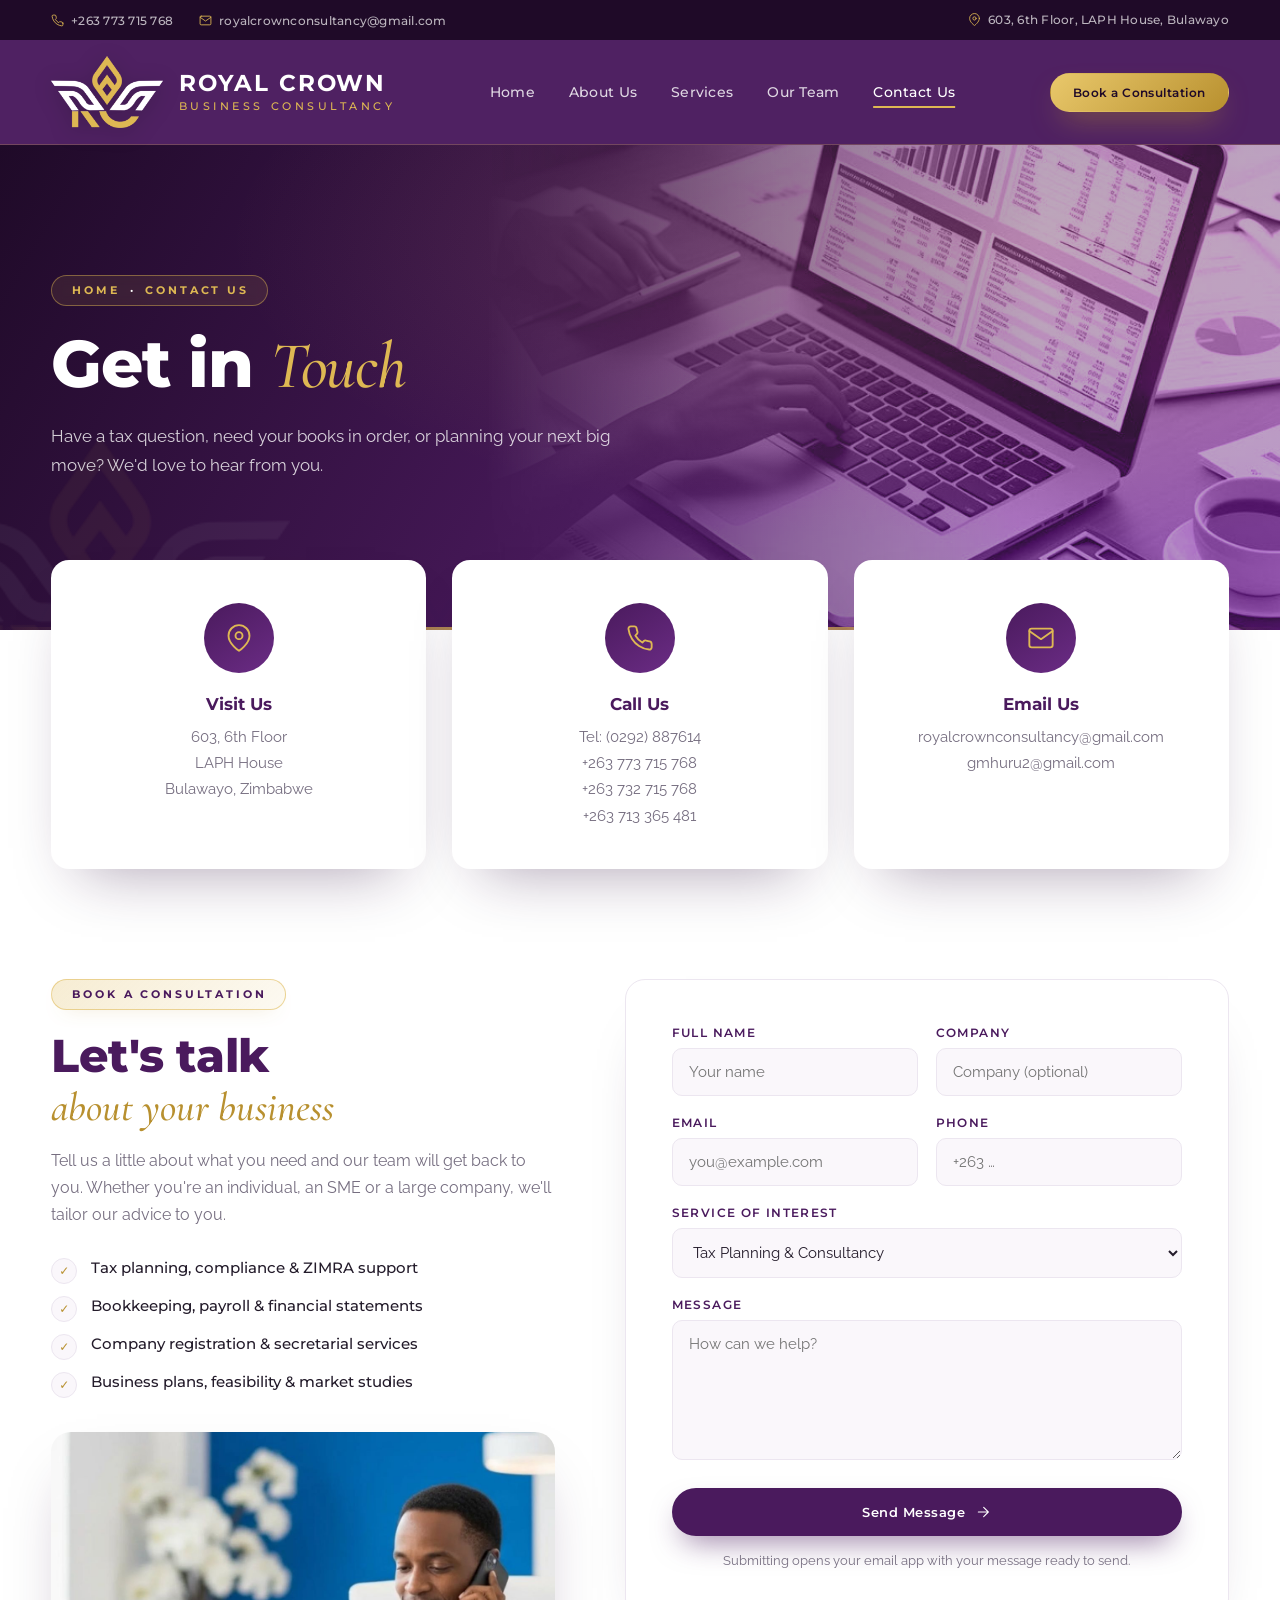
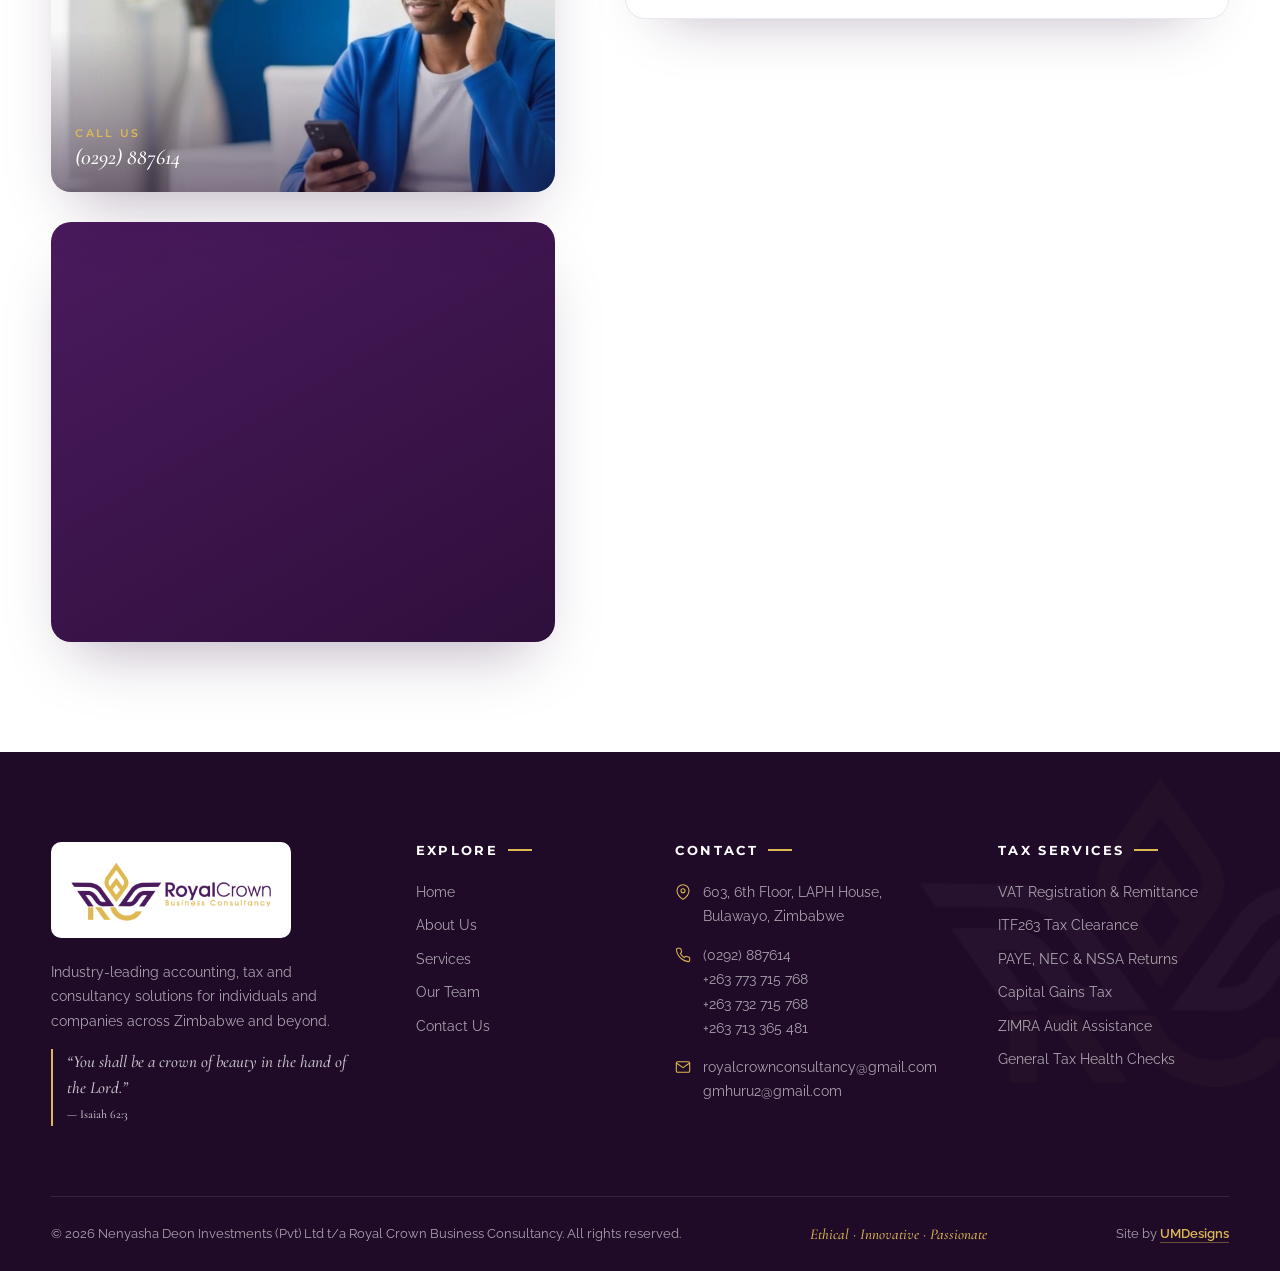
<file: contact.html>
<!DOCTYPE html>
<html lang="en">
<head>
<meta charset="UTF-8">
<meta name="viewport" content="width=device-width, initial-scale=1.0">
<title>Contact Us | Royal Crown Business Consultancy</title>
<meta name="description" content="Contact Royal Crown Business Consultancy at 603, 6th Floor, LAPH House, Bulawayo. Call (0292) 887614 or email royalcrownconsultancy@gmail.com.">
<link rel="icon" href="assets/img/mark_color.png">
<link rel="preconnect" href="https://fonts.googleapis.com"><link rel="preconnect" href="https://fonts.gstatic.com" crossorigin>
<link href="https://fonts.googleapis.com/css2?family=Cormorant+Garamond:ital,wght@0,500;0,600;1,500;1,600&family=Montserrat:wght@300;400;500;600;700;800&family=Raleway:wght@400;500&display=swap" rel="stylesheet">
<link rel="stylesheet" href="assets/css/style.css">
</head>
<body>
<div class="topbar"><div class="wrap">
  <div class="tb-l"><a href="tel:+263773715768"><svg viewBox="0 0 24 24" fill="none" stroke="currentColor" stroke-width="1.6" stroke-linecap="round" stroke-linejoin="round"><path d="M22 16.9v3a2 2 0 01-2.2 2 19.8 19.8 0 01-8.6-3.1 19.5 19.5 0 01-6-6A19.8 19.8 0 012.1 4.2 2 2 0 014.1 2h3a2 2 0 012 1.7c.1 1 .4 1.9.7 2.8a2 2 0 01-.5 2.1L8 9.9a16 16 0 006 6l1.3-1.3a2 2 0 012.1-.4c.9.3 1.8.6 2.8.7a2 2 0 011.7 2z"/></svg> +263 773 715 768</a><a href="mailto:royalcrownconsultancy@gmail.com"><svg viewBox="0 0 24 24" fill="none" stroke="currentColor" stroke-width="1.6" stroke-linecap="round" stroke-linejoin="round"><rect x="2" y="4" width="20" height="16" rx="2"/><path d="M22 6l-10 7L2 6"/></svg> royalcrownconsultancy@gmail.com</a></div>
  <div class="tb-r"><a href="contact.html"><svg viewBox="0 0 24 24" fill="none" stroke="currentColor" stroke-width="1.6" stroke-linecap="round" stroke-linejoin="round"><path d="M21 10c0 7-9 13-9 13S3 17 3 10a9 9 0 0118 0z"/><circle cx="12" cy="10" r="3"/></svg> 603, 6th Floor, LAPH House, Bulawayo</a></div>
</div></div>
<header class="site"><div class="wrap nav">
  <a href="index.html" class="brand"><img src="assets/img/mark.png" alt="Royal Crown emblem"><b>ROYAL CROWN<small>Business Consultancy</small></b></a>
  <nav class="main"><ul id="menu"><li><a href="index.html">Home</a></li><li><a href="about.html">About Us</a></li><li><a href="services.html">Services</a></li><li><a href="team.html">Our Team</a></li><li><a href="contact.html" class="active">Contact Us</a></li></ul></nav>
  <a href="contact.html" class="btn btn-gold nav-cta">Book a Consultation</a>
  <button class="burger" aria-label="Open menu"><svg width="28" height="28" viewBox="0 0 24 24" fill="none" stroke="currentColor" stroke-width="2"><path d="M3 6h18M3 12h18M3 18h18"/></svg></button>
</div></header>
<main>
<section class="banner" style="padding-bottom:150px">
  <div class="bimg" style="background-image:url(assets/img/spreadsheets.jpg)"></div>
  <div class="wrap">
    <span class="eyebrow"><a href="index.html">Home</a> <b>·</b> Contact Us</span>
    <h1>Get in <em>Touch</em></h1>
    <p>Have a tax question, need your books in order, or planning your next big move? We'd love to hear from you.</p>
  </div>
  <span class="gold-line"></span>
</section>

<div class="wrap">
  <div class="contact-cards">
    <div class="cc rv"><div class="cico"><svg viewBox="0 0 24 24" fill="none" stroke="currentColor" stroke-width="1.6" stroke-linecap="round" stroke-linejoin="round"><path d="M21 10c0 7-9 13-9 13S3 17 3 10a9 9 0 0118 0z"/><circle cx="12" cy="10" r="3"/></svg></div><h4>Visit Us</h4><p>603, 6th Floor<br>LAPH House<br>Bulawayo, Zimbabwe</p></div>
    <div class="cc rv d1"><div class="cico"><svg viewBox="0 0 24 24" fill="none" stroke="currentColor" stroke-width="1.6" stroke-linecap="round" stroke-linejoin="round"><path d="M22 16.9v3a2 2 0 01-2.2 2 19.8 19.8 0 01-8.6-3.1 19.5 19.5 0 01-6-6A19.8 19.8 0 012.1 4.2 2 2 0 014.1 2h3a2 2 0 012 1.7c.1 1 .4 1.9.7 2.8a2 2 0 01-.5 2.1L8 9.9a16 16 0 006 6l1.3-1.3a2 2 0 012.1-.4c.9.3 1.8.6 2.8.7a2 2 0 011.7 2z"/></svg></div><h4>Call Us</h4>
      <a href="tel:+263292887614">Tel: (0292) 887614</a><a href="tel:+263773715768">+263 773 715 768</a><a href="tel:+263732715768">+263 732 715 768</a><a href="tel:+263713365481">+263 713 365 481</a></div>
    <div class="cc rv d2"><div class="cico"><svg viewBox="0 0 24 24" fill="none" stroke="currentColor" stroke-width="1.6" stroke-linecap="round" stroke-linejoin="round"><rect x="2" y="4" width="20" height="16" rx="2"/><path d="M22 6l-10 7L2 6"/></svg></div><h4>Email Us</h4>
      <a href="mailto:royalcrownconsultancy@gmail.com">royalcrownconsultancy@gmail.com</a><a href="mailto:gmhuru2@gmail.com">gmhuru2@gmail.com</a></div>
  </div>
</div>

<section>
  <div class="wrap form-wrap">
    <div class="rv">
      <div class="sec-title"><span class="eyebrow">Book a consultation</span><h2>Let's talk<em>about your business</em></h2>
        <p>Tell us a little about what you need and our team will get back to you. Whether you're an individual, an SME or a large company, we'll tailor our advice to you.</p></div>
      <ul class="ticks" style="margin-top:30px">
        <li><i>✓</i>Tax planning, compliance & ZIMRA support</li>
        <li><i>✓</i>Bookkeeping, payroll & financial statements</li>
        <li><i>✓</i>Company registration & secretarial services</li>
        <li><i>✓</i>Business plans, feasibility & market studies</li>
      </ul>
      <div class="photo contact-photo" style="margin-top:34px"><img src="assets/img/phone-call.jpg" alt="Consultant on a client call" style="object-position:center 30%"><div class="cap"><small>Call us</small>(0292) 887614</div></div>
      <div class="map" style="margin-top:0"><iframe title="Map: LAPH House, Bulawayo" loading="lazy" src="https://www.google.com/maps?q=LAPH+House,+Bulawayo,+Zimbabwe&output=embed"></iframe></div>
    </div>
    <form class="cform rv d1" data-mailto="royalcrownconsultancy@gmail.com">
      <div class="row">
        <div class="f"><label for="n">Full name</label><input id="n" name="Name" required placeholder="Your name"></div>
        <div class="f"><label for="c">Company</label><input id="c" name="Company" placeholder="Company (optional)"></div>
      </div>
      <div class="row">
        <div class="f"><label for="e">Email</label><input id="e" type="email" name="Email" required placeholder="you@example.com"></div>
        <div class="f"><label for="p">Phone</label><input id="p" name="Phone" placeholder="+263 …"></div>
      </div>
      <div class="f"><label for="s">Service of interest</label>
        <select id="s" name="Service">
          <option>Tax Planning & Consultancy</option><option>Accounting & Bookkeeping</option><option>Payroll Services</option>
          <option>Management Consultancy</option><option>Market Studies</option><option>Company Secretarial Services</option>
          <option>International Business Support</option><option>Other</option>
        </select></div>
      <div class="f"><label for="m">Message</label><textarea id="m" name="Message" required placeholder="How can we help?"></textarea></div>
      <button class="btn btn-primary" type="submit" style="width:100%;justify-content:center">Send Message <svg viewBox="0 0 24 24" fill="none" stroke="currentColor" stroke-width="1.6" stroke-linecap="round" stroke-linejoin="round"><path d="M5 12h14M13 5l7 7-7 7"/></svg></button>
      <p style="font-size:12.5px;color:var(--muted);margin-top:14px;text-align:center">Submitting opens your email app with your message ready to send.</p>
    </form>
  </div>
</section>

</main>
<footer class="site"><div class="wrap foot-grid">
  <div><img class="flogo-c" src="assets/img/logo.png" alt="Royal Crown Business Consultancy" style="background:#fff;padding:10px 14px;border-radius:10px">
    <p>Industry-leading accounting, tax and consultancy solutions for individuals and companies across Zimbabwe and beyond.</p>
    <p class="foot-verse">“You shall be a crown of beauty in the hand of the Lord.” <br><small style="font-size:12px;font-style:normal">— Isaiah 62:3</small></p></div>
  <div><h5>Explore</h5><ul><li><a href="index.html">Home</a></li><li><a href="about.html">About Us</a></li><li><a href="services.html">Services</a></li><li><a href="team.html">Our Team</a></li><li><a href="contact.html">Contact Us</a></li></ul></div>
  <div><h5>Contact</h5>
    <div class="fc"><svg viewBox="0 0 24 24" fill="none" stroke="currentColor" stroke-width="1.6" stroke-linecap="round" stroke-linejoin="round"><path d="M21 10c0 7-9 13-9 13S3 17 3 10a9 9 0 0118 0z"/><circle cx="12" cy="10" r="3"/></svg><span>603, 6th Floor, LAPH House,<br>Bulawayo, Zimbabwe</span></div>
    <div class="fc"><svg viewBox="0 0 24 24" fill="none" stroke="currentColor" stroke-width="1.6" stroke-linecap="round" stroke-linejoin="round"><path d="M22 16.9v3a2 2 0 01-2.2 2 19.8 19.8 0 01-8.6-3.1 19.5 19.5 0 01-6-6A19.8 19.8 0 012.1 4.2 2 2 0 014.1 2h3a2 2 0 012 1.7c.1 1 .4 1.9.7 2.8a2 2 0 01-.5 2.1L8 9.9a16 16 0 006 6l1.3-1.3a2 2 0 012.1-.4c.9.3 1.8.6 2.8.7a2 2 0 011.7 2z"/></svg><span><a href="tel:+263292887614">(0292) 887614</a><br><a href="tel:+263773715768">+263 773 715 768</a><br><a href="tel:+263732715768">+263 732 715 768</a><br><a href="tel:+263713365481">+263 713 365 481</a></span></div>
    <div class="fc"><svg viewBox="0 0 24 24" fill="none" stroke="currentColor" stroke-width="1.6" stroke-linecap="round" stroke-linejoin="round"><rect x="2" y="4" width="20" height="16" rx="2"/><path d="M22 6l-10 7L2 6"/></svg><span><a href="mailto:royalcrownconsultancy@gmail.com">royalcrownconsultancy@gmail.com</a><br><a href="mailto:gmhuru2@gmail.com">gmhuru2@gmail.com</a></span></div></div>
  <div><h5>Tax Services</h5><ul>
    <li><a href="services.html#tax">VAT Registration & Remittance</a></li><li><a href="services.html#tax">ITF263 Tax Clearance</a></li>
    <li><a href="services.html#tax">PAYE, NEC & NSSA Returns</a></li><li><a href="services.html#tax">Capital Gains Tax</a></li>
    <li><a href="services.html#tax">ZIMRA Audit Assistance</a></li><li><a href="services.html#tax">General Tax Health Checks</a></li></ul></div>
</div>
<div class="wrap foot-bottom"><span>© <span data-year></span> Nenyasha Deon Investments (Pvt) Ltd t/a Royal Crown Business Consultancy. All rights reserved.</span><em>Ethical · Innovative · Passionate</em><span class="credit">Site by <a href="https://umdesignsagency.com/" target="_blank" rel="noopener" title="UMDesigns Creative Agency">UMDesigns</a></span></div>
</footer>
<a href="#" class="to-top" aria-label="Back to top"><svg viewBox="0 0 24 24" fill="none" stroke="currentColor" stroke-width="1.6" stroke-linecap="round" stroke-linejoin="round"><path d="M18 15l-6-6-6 6"/></svg></a>
<script src="assets/js/main.js"></script>
</body>
</html>
</file>
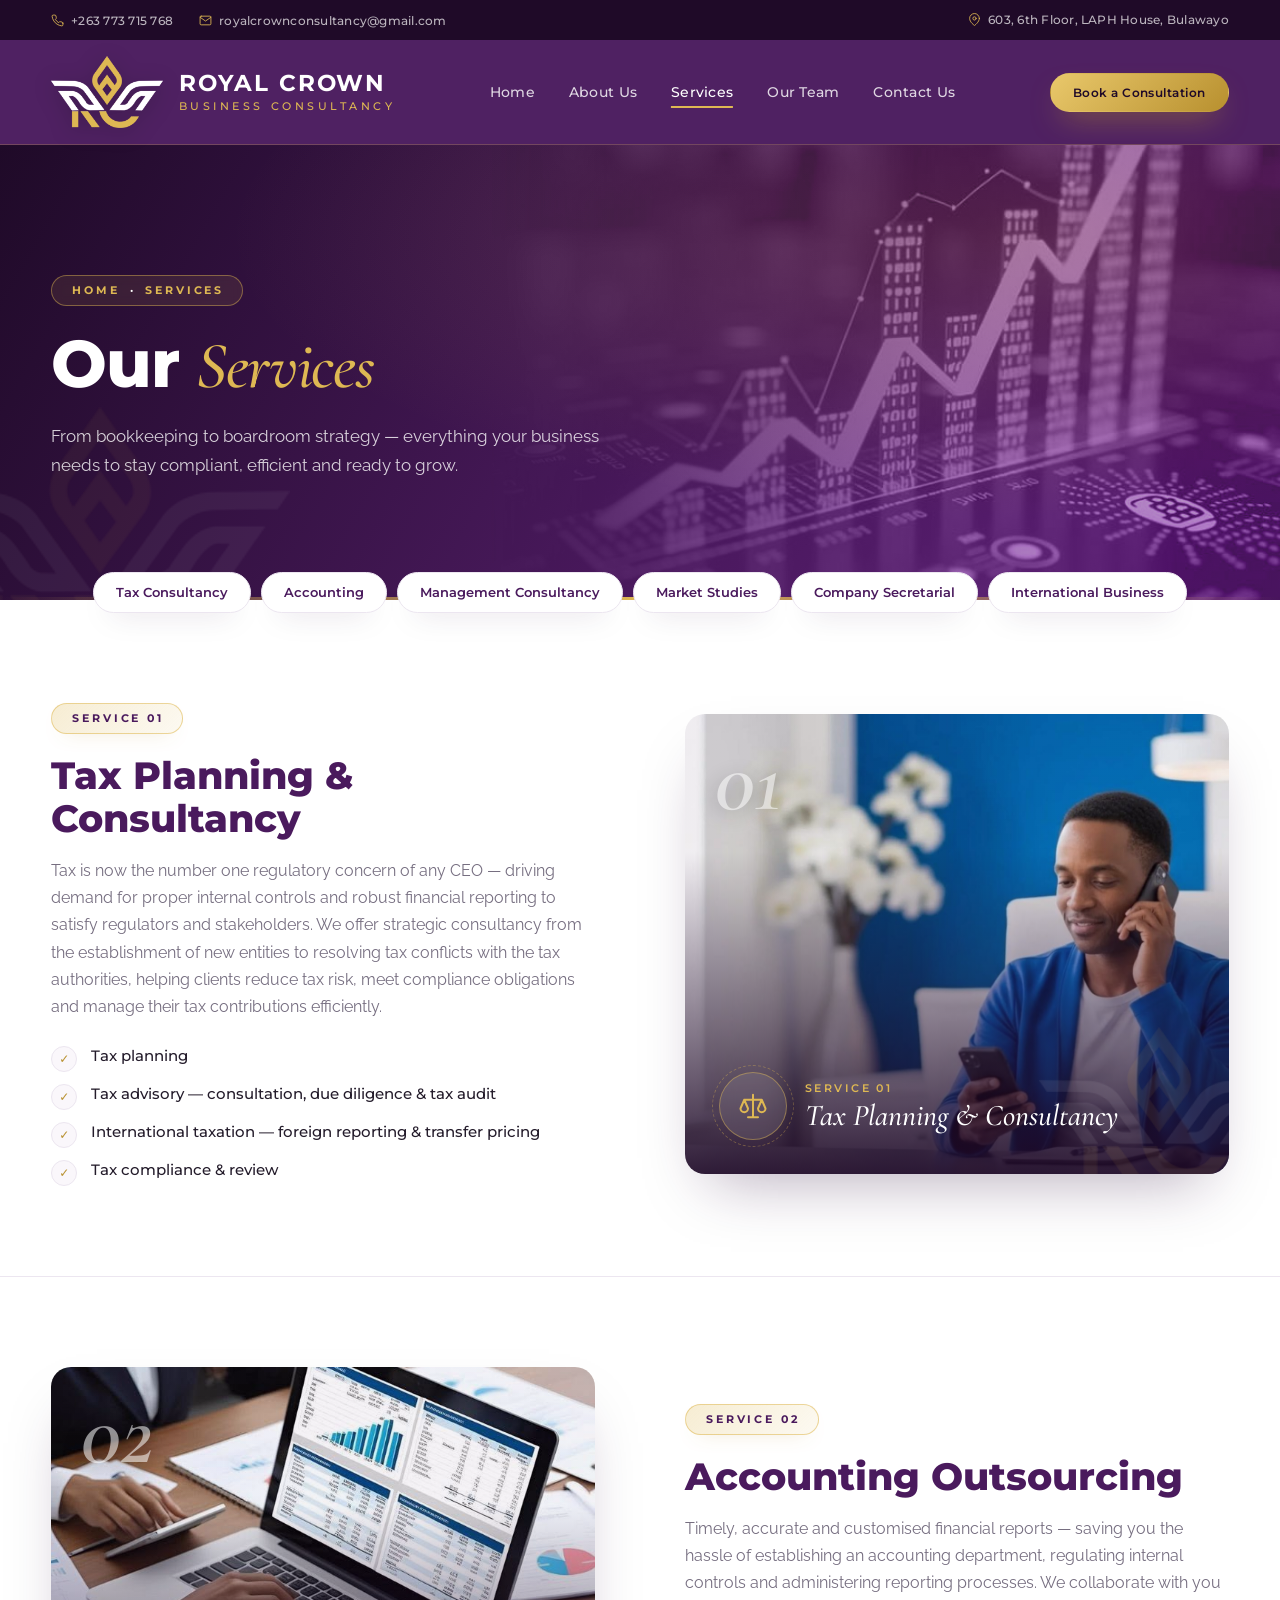
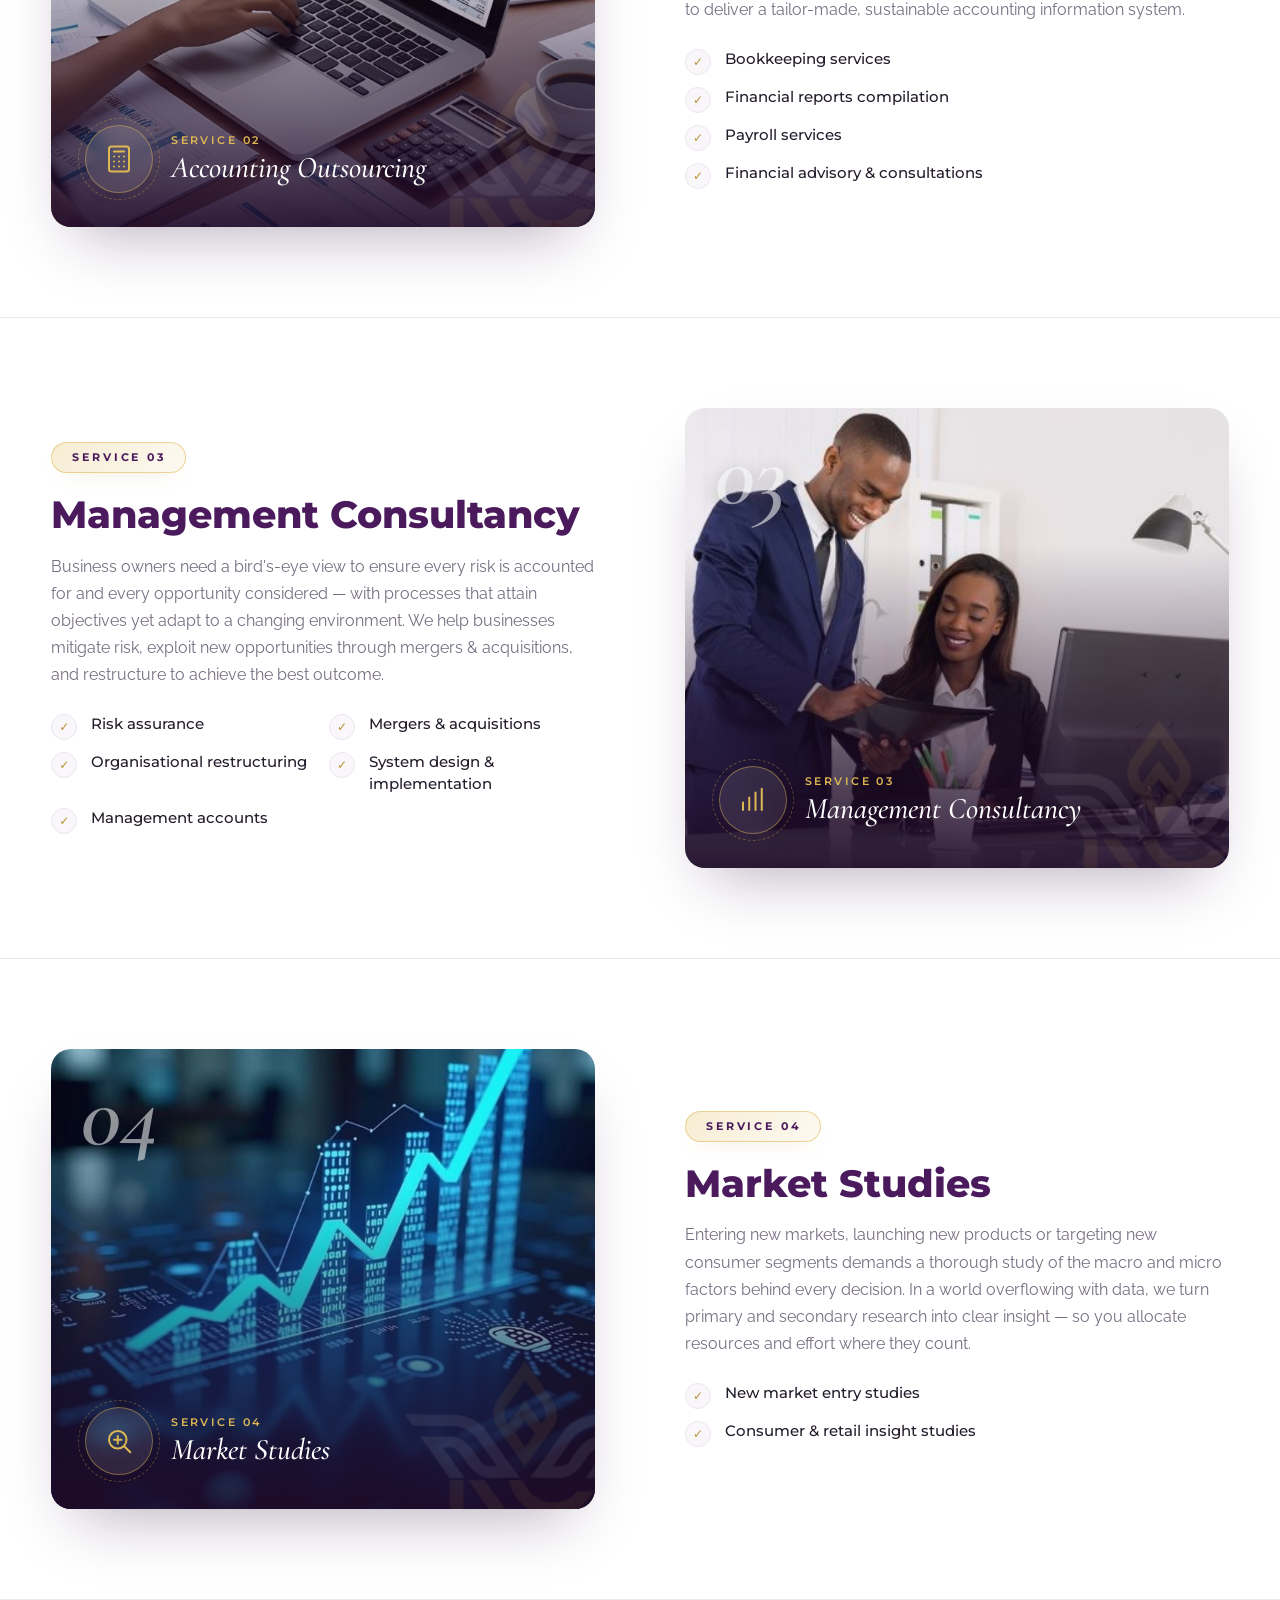
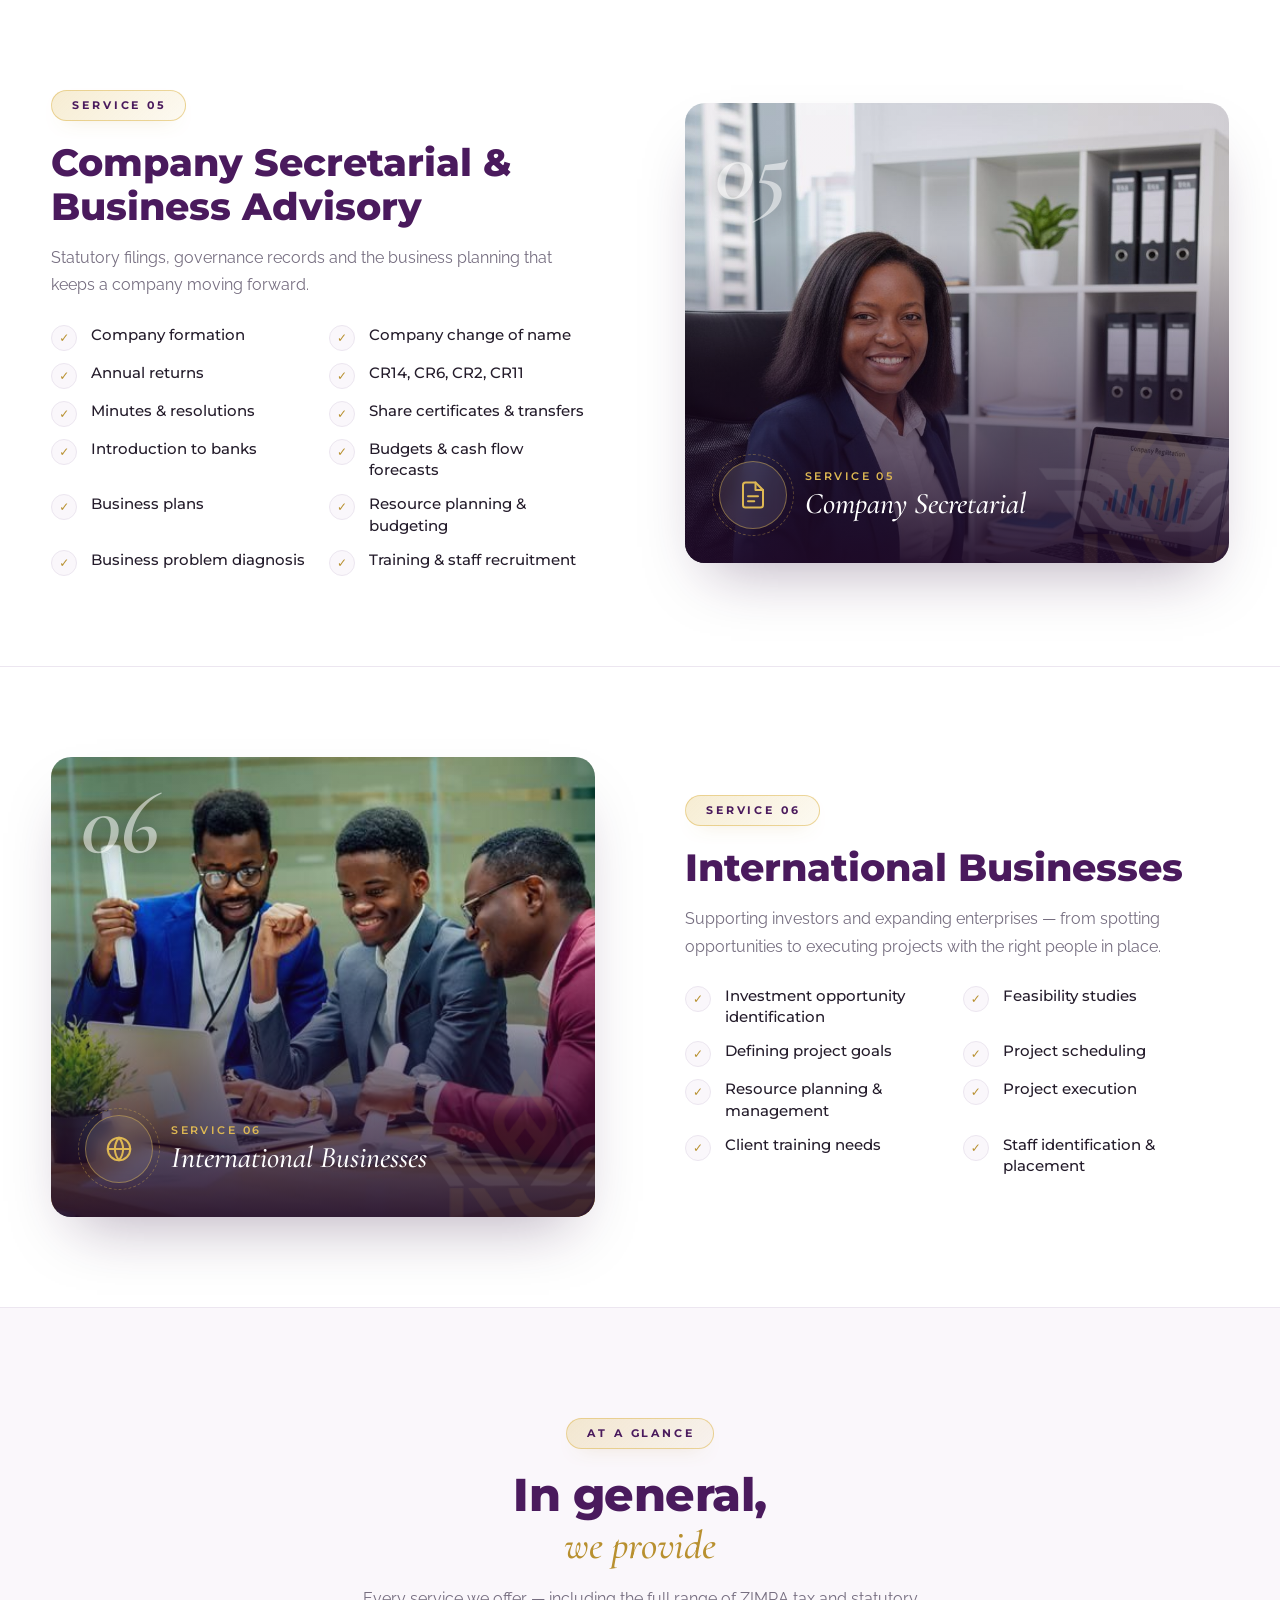
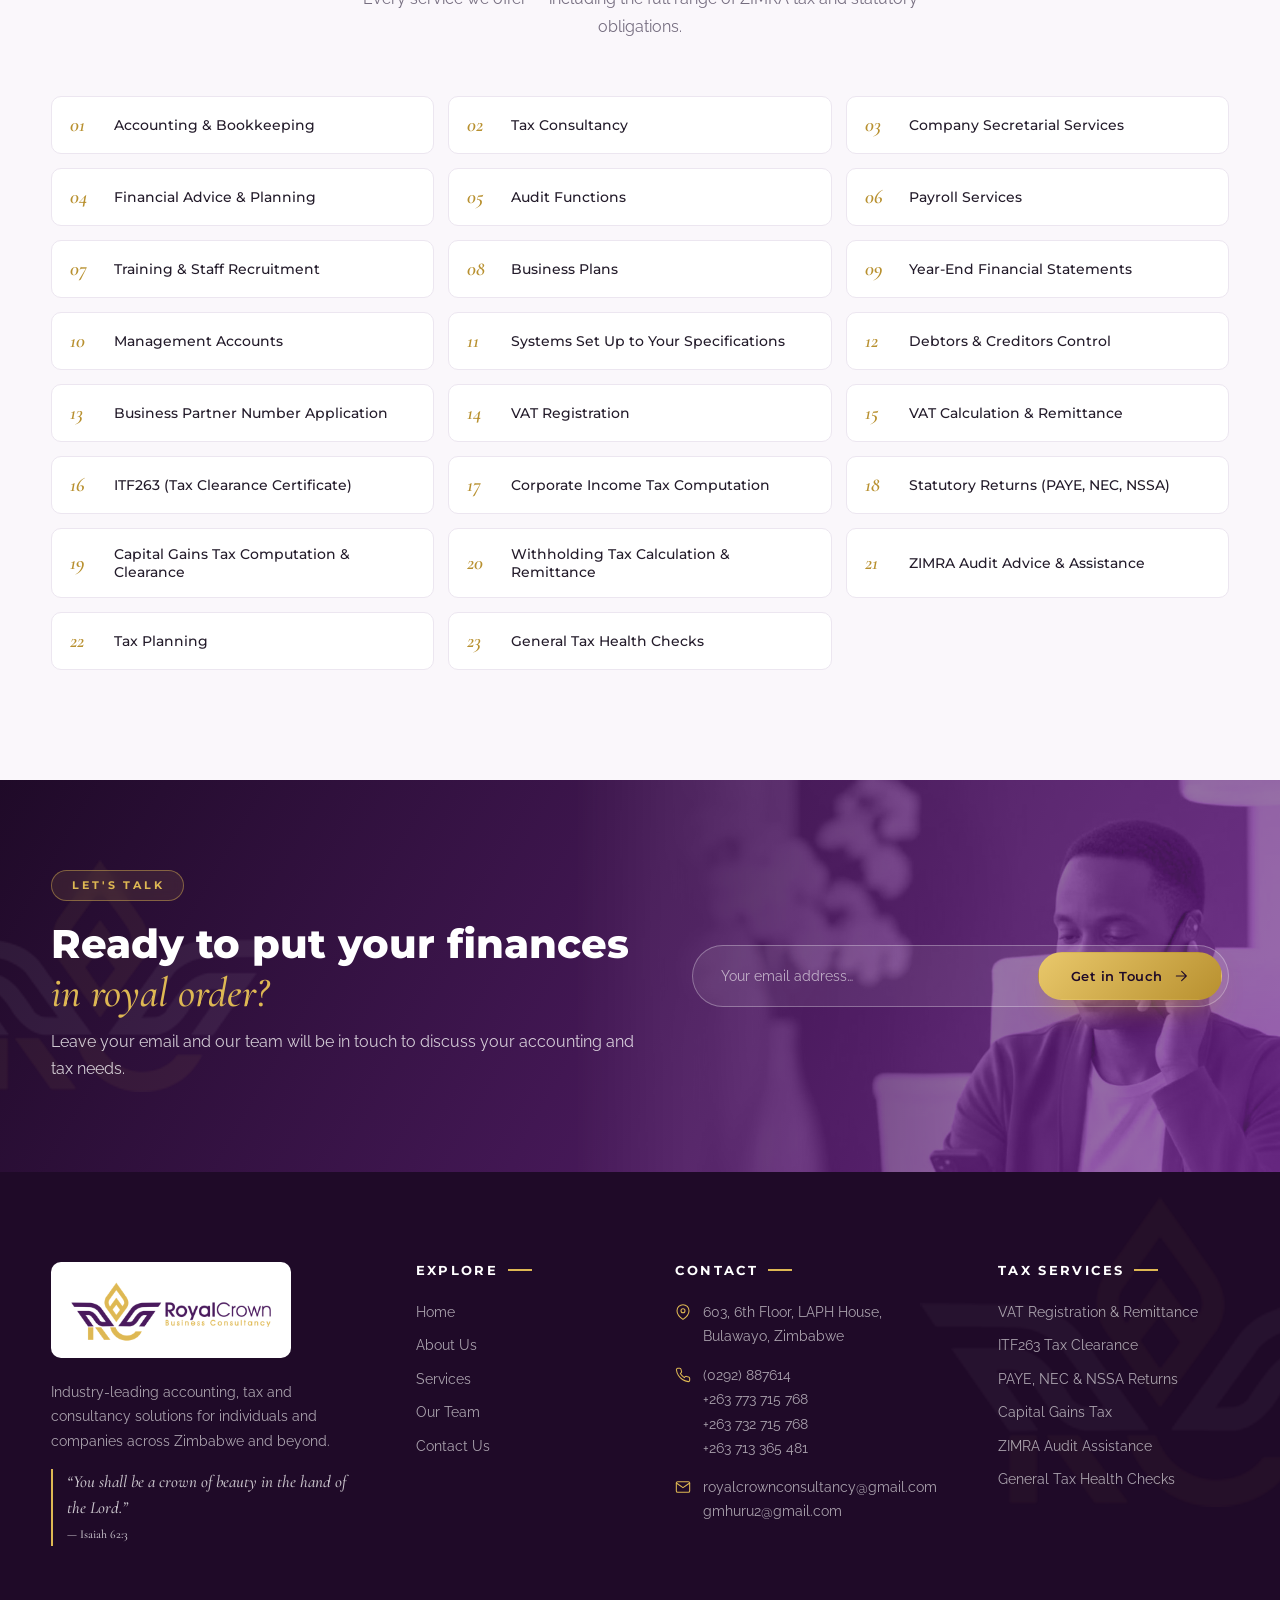
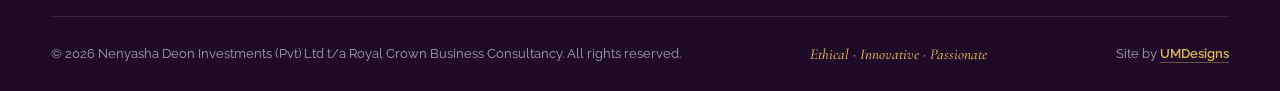
<file: services.html>
<!DOCTYPE html>
<html lang="en">
<head>
<meta charset="UTF-8">
<meta name="viewport" content="width=device-width, initial-scale=1.0">
<title>Services | Royal Crown Business Consultancy</title>
<meta name="description" content="Tax planning, accounting outsourcing, management consultancy, market studies, company secretarial and international business services in Zimbabwe.">
<link rel="icon" href="assets/img/mark_color.png">
<link rel="preconnect" href="https://fonts.googleapis.com"><link rel="preconnect" href="https://fonts.gstatic.com" crossorigin>
<link href="https://fonts.googleapis.com/css2?family=Cormorant+Garamond:ital,wght@0,500;0,600;1,500;1,600&family=Montserrat:wght@300;400;500;600;700;800&family=Raleway:wght@400;500&display=swap" rel="stylesheet">
<link rel="stylesheet" href="assets/css/style.css">
</head>
<body>
<div class="topbar"><div class="wrap">
  <div class="tb-l"><a href="tel:+263773715768"><svg viewBox="0 0 24 24" fill="none" stroke="currentColor" stroke-width="1.6" stroke-linecap="round" stroke-linejoin="round"><path d="M22 16.9v3a2 2 0 01-2.2 2 19.8 19.8 0 01-8.6-3.1 19.5 19.5 0 01-6-6A19.8 19.8 0 012.1 4.2 2 2 0 014.1 2h3a2 2 0 012 1.7c.1 1 .4 1.9.7 2.8a2 2 0 01-.5 2.1L8 9.9a16 16 0 006 6l1.3-1.3a2 2 0 012.1-.4c.9.3 1.8.6 2.8.7a2 2 0 011.7 2z"/></svg> +263 773 715 768</a><a href="mailto:royalcrownconsultancy@gmail.com"><svg viewBox="0 0 24 24" fill="none" stroke="currentColor" stroke-width="1.6" stroke-linecap="round" stroke-linejoin="round"><rect x="2" y="4" width="20" height="16" rx="2"/><path d="M22 6l-10 7L2 6"/></svg> royalcrownconsultancy@gmail.com</a></div>
  <div class="tb-r"><a href="contact.html"><svg viewBox="0 0 24 24" fill="none" stroke="currentColor" stroke-width="1.6" stroke-linecap="round" stroke-linejoin="round"><path d="M21 10c0 7-9 13-9 13S3 17 3 10a9 9 0 0118 0z"/><circle cx="12" cy="10" r="3"/></svg> 603, 6th Floor, LAPH House, Bulawayo</a></div>
</div></div>
<header class="site"><div class="wrap nav">
  <a href="index.html" class="brand"><img src="assets/img/mark.png" alt="Royal Crown emblem"><b>ROYAL CROWN<small>Business Consultancy</small></b></a>
  <nav class="main"><ul id="menu"><li><a href="index.html">Home</a></li><li><a href="about.html">About Us</a></li><li><a href="services.html" class="active">Services</a></li><li><a href="team.html">Our Team</a></li><li><a href="contact.html">Contact Us</a></li></ul></nav>
  <a href="contact.html" class="btn btn-gold nav-cta">Book a Consultation</a>
  <button class="burger" aria-label="Open menu"><svg width="28" height="28" viewBox="0 0 24 24" fill="none" stroke="currentColor" stroke-width="2"><path d="M3 6h18M3 12h18M3 18h18"/></svg></button>
</div></header>
<main>
<section class="banner">
  <div class="bimg" style="background-image:url(assets/img/growth.jpg)"></div>
  <div class="wrap">
    <span class="eyebrow"><a href="index.html">Home</a> <b>·</b> Services</span>
    <h1>Our <em>Services</em></h1>
    <p>From bookkeeping to boardroom strategy — everything your business needs to stay compliant, efficient and ready to grow.</p>
  </div>
  <span class="gold-line"></span>
</section>

<div class="wrap"><nav class="svc-nav">
  <a href="#tax">Tax Consultancy</a><a href="#accounting">Accounting</a><a href="#management">Management Consultancy</a>
  <a href="#market">Market Studies</a><a href="#secretarial">Company Secretarial</a><a href="#international">International Business</a>
</nav></div>

<section class="svc" id="tax"><div class="wrap two">
  <div class="svc-visual img rv" style="background-image:url(assets/img/phone-call.jpg);background-position:center 30%"><span class="num">01</span><div class="big"><span class="bi"><svg viewBox="0 0 24 24" fill="none" stroke="currentColor" stroke-width="1.6" stroke-linecap="round" stroke-linejoin="round"><path d="M12 3v18M5 7h14M5 7l-3 7a3 3 0 006 0zM19 7l-3 7a3 3 0 006 0zM8 21h8"/></svg></span><div><small>Service 01</small><b>Tax Planning & Consultancy</b></div></div></div>
  <div class="rv d1">
    <span class="eyebrow">Service 01</span><h2>Tax Planning & Consultancy</h2>
    <p>Tax is now the number one regulatory concern of any CEO — driving demand for proper internal controls and robust financial reporting to satisfy regulators and stakeholders. We offer strategic consultancy from the establishment of new entities to resolving tax conflicts with the tax authorities, helping clients reduce tax risk, meet compliance obligations and manage their tax contributions efficiently.</p>
    <ul class="ticks">
      <li><i>✓</i>Tax planning</li>
      <li><i>✓</i>Tax advisory — consultation, due diligence & tax audit</li>
      <li><i>✓</i>International taxation — foreign reporting & transfer pricing</li>
      <li><i>✓</i>Tax compliance & review</li>
    </ul>
  </div>
</div></section>

<section class="svc" id="accounting"><div class="wrap two">
  <div class="svc-visual img rv" style="background-image:url(assets/img/spreadsheets.jpg);background-position:center"><span class="num">02</span><div class="big"><span class="bi"><svg viewBox="0 0 24 24" fill="none" stroke="currentColor" stroke-width="1.6" stroke-linecap="round" stroke-linejoin="round"><rect x="4" y="2" width="16" height="20" rx="2"/><path d="M8 6h8M8 10h.01M12 10h.01M16 10h.01M8 14h.01M12 14h.01M16 14h.01M8 18h.01M12 18h.01M16 18h.01"/></svg></span><div><small>Service 02</small><b>Accounting Outsourcing</b></div></div></div>
  <div class="rv d1">
    <span class="eyebrow">Service 02</span><h2>Accounting Outsourcing</h2>
    <p>Timely, accurate and customised financial reports — saving you the hassle of establishing an accounting department, regulating internal controls and administering reporting processes. We collaborate with you to deliver a tailor-made, sustainable accounting information system.</p>
    <ul class="ticks">
      <li><i>✓</i>Bookkeeping services</li>
      <li><i>✓</i>Financial reports compilation</li>
      <li><i>✓</i>Payroll services</li>
      <li><i>✓</i>Financial advisory & consultations</li>
    </ul>
  </div>
</div></section>

<section class="svc" id="management"><div class="wrap two">
  <div class="svc-visual img rv" style="background-image:url(assets/img/advisors.jpg);background-position:center"><span class="num">03</span><div class="big"><span class="bi"><svg viewBox="0 0 24 24" fill="none" stroke="currentColor" stroke-width="1.6" stroke-linecap="round" stroke-linejoin="round"><path d="M4 20V14M9 20V10M14 20V6M19 20V3"/></svg></span><div><small>Service 03</small><b>Management Consultancy</b></div></div></div>
  <div class="rv d1">
    <span class="eyebrow">Service 03</span><h2>Management Consultancy</h2>
    <p>Business owners need a bird's-eye view to ensure every risk is accounted for and every opportunity considered — with processes that attain objectives yet adapt to a changing environment. We help businesses mitigate risk, exploit new opportunities through mergers & acquisitions, and restructure to achieve the best outcome.</p>
    <ul class="ticks cols">
      <li><i>✓</i>Risk assurance</li>
      <li><i>✓</i>Mergers & acquisitions</li>
      <li><i>✓</i>Organisational restructuring</li>
      <li><i>✓</i>System design & implementation</li>
      <li><i>✓</i>Management accounts</li>
    </ul>
  </div>
</div></section>

<section class="svc" id="market"><div class="wrap two">
  <div class="svc-visual img rv" style="background-image:url(assets/img/growth.jpg);background-position:center 60%"><span class="num">04</span><div class="big"><span class="bi"><svg viewBox="0 0 24 24" fill="none" stroke="currentColor" stroke-width="1.6" stroke-linecap="round" stroke-linejoin="round"><circle cx="11" cy="11" r="7"/><path d="M21 21l-5-5M8 11h6M11 8v6"/></svg></span><div><small>Service 04</small><b>Market Studies</b></div></div></div>
  <div class="rv d1">
    <span class="eyebrow">Service 04</span><h2>Market Studies</h2>
    <p>Entering new markets, launching new products or targeting new consumer segments demands a thorough study of the macro and micro factors behind every decision. In a world overflowing with data, we turn primary and secondary research into clear insight — so you allocate resources and effort where they count.</p>
    <ul class="ticks">
      <li><i>✓</i>New market entry studies</li>
      <li><i>✓</i>Consumer & retail insight studies</li>
    </ul>
  </div>
</div></section>

<section class="svc" id="secretarial"><div class="wrap two">
  <div class="svc-visual img rv" style="background-image:url(assets/img/consultant.jpg);background-position:center 25%"><span class="num">05</span><div class="big"><span class="bi"><svg viewBox="0 0 24 24" fill="none" stroke="currentColor" stroke-width="1.6" stroke-linecap="round" stroke-linejoin="round"><path d="M14 2H6a2 2 0 00-2 2v16a2 2 0 002 2h12a2 2 0 002-2V8z"/><path d="M14 2v6h6M8 13h8M8 17h5"/></svg></span><div><small>Service 05</small><b>Company Secretarial</b></div></div></div>
  <div class="rv d1">
    <span class="eyebrow">Service 05</span><h2>Company Secretarial & Business Advisory</h2>
    <p>Statutory filings, governance records and the business planning that keeps a company moving forward.</p>
    <ul class="ticks cols">
      <li><i>✓</i>Company formation</li>
      <li><i>✓</i>Company change of name</li>
      <li><i>✓</i>Annual returns</li>
      <li><i>✓</i>CR14, CR6, CR2, CR11</li>
      <li><i>✓</i>Minutes & resolutions</li>
      <li><i>✓</i>Share certificates & transfers</li>
      <li><i>✓</i>Introduction to banks</li>
      <li><i>✓</i>Budgets & cash flow forecasts</li>
      <li><i>✓</i>Business plans</li>
      <li><i>✓</i>Resource planning & budgeting</li>
      <li><i>✓</i>Business problem diagnosis</li>
      <li><i>✓</i>Training & staff recruitment</li>
    </ul>
  </div>
</div></section>

<section class="svc" id="international"><div class="wrap two">
  <div class="svc-visual img rv" style="background-image:url(assets/img/team-celebrate.jpg);background-position:center"><span class="num">06</span><div class="big"><span class="bi"><svg viewBox="0 0 24 24" fill="none" stroke="currentColor" stroke-width="1.6" stroke-linecap="round" stroke-linejoin="round"><circle cx="12" cy="12" r="9"/><path d="M3 12h18M12 3a14 14 0 010 18M12 3a14 14 0 000 18"/></svg></span><div><small>Service 06</small><b>International Businesses</b></div></div></div>
  <div class="rv d1">
    <span class="eyebrow">Service 06</span><h2>International Businesses</h2>
    <p>Supporting investors and expanding enterprises — from spotting opportunities to executing projects with the right people in place.</p>
    <ul class="ticks cols">
      <li><i>✓</i>Investment opportunity identification</li>
      <li><i>✓</i>Feasibility studies</li>
      <li><i>✓</i>Defining project goals</li>
      <li><i>✓</i>Project scheduling</li>
      <li><i>✓</i>Resource planning & management</li>
      <li><i>✓</i>Project execution</li>
      <li><i>✓</i>Client training needs</li>
      <li><i>✓</i>Staff identification & placement</li>
    </ul>
  </div>
</div></section>

<section style="background:var(--bg-soft)">
  <div class="wrap">
    <div class="sec-title center rv"><span class="eyebrow center">At a glance</span><h2>In general,<em>we provide</em></h2>
      <p>Every service we offer — including the full range of ZIMRA tax and statutory obligations.</p></div>
    <div class="all-svc">
      <div class="rv"><span>01</span>Accounting & Bookkeeping</div>
      <div class="rv"><span>02</span>Tax Consultancy</div>
      <div class="rv"><span>03</span>Company Secretarial Services</div>
      <div class="rv"><span>04</span>Financial Advice & Planning</div>
      <div class="rv"><span>05</span>Audit Functions</div>
      <div class="rv"><span>06</span>Payroll Services</div>
      <div class="rv"><span>07</span>Training & Staff Recruitment</div>
      <div class="rv"><span>08</span>Business Plans</div>
      <div class="rv"><span>09</span>Year-End Financial Statements</div>
      <div class="rv"><span>10</span>Management Accounts</div>
      <div class="rv"><span>11</span>Systems Set Up to Your Specifications</div>
      <div class="rv"><span>12</span>Debtors & Creditors Control</div>
      <div class="rv"><span>13</span>Business Partner Number Application</div>
      <div class="rv"><span>14</span>VAT Registration</div>
      <div class="rv"><span>15</span>VAT Calculation & Remittance</div>
      <div class="rv"><span>16</span>ITF263 (Tax Clearance Certificate)</div>
      <div class="rv"><span>17</span>Corporate Income Tax Computation</div>
      <div class="rv"><span>18</span>Statutory Returns (PAYE, NEC, NSSA)</div>
      <div class="rv"><span>19</span>Capital Gains Tax Computation & Clearance</div>
      <div class="rv"><span>20</span>Withholding Tax Calculation & Remittance</div>
      <div class="rv"><span>21</span>ZIMRA Audit Advice & Assistance</div>
      <div class="rv"><span>22</span>Tax Planning</div>
      <div class="rv"><span>23</span>General Tax Health Checks</div>
    </div>
  </div>
</section>

<section class="cta"><div class="wrap">
  <div class="rv"><span class="eyebrow" style="color:var(--gold)">Let's talk</span><h2>Ready to put your finances <em>in royal order?</em></h2>
  <p>Leave your email and our team will be in touch to discuss your accounting and tax needs.</p></div>
  <form class="rv d1" data-mailto="royalcrownconsultancy@gmail.com"><input type="email" name="Email" placeholder="Your email address…" required><button class="btn btn-gold" type="submit">Get in Touch <svg viewBox="0 0 24 24" fill="none" stroke="currentColor" stroke-width="1.6" stroke-linecap="round" stroke-linejoin="round"><path d="M5 12h14M13 5l7 7-7 7"/></svg></button></form>
</div></section>

</main>
<footer class="site"><div class="wrap foot-grid">
  <div><img class="flogo-c" src="assets/img/logo.png" alt="Royal Crown Business Consultancy" style="background:#fff;padding:10px 14px;border-radius:10px">
    <p>Industry-leading accounting, tax and consultancy solutions for individuals and companies across Zimbabwe and beyond.</p>
    <p class="foot-verse">“You shall be a crown of beauty in the hand of the Lord.” <br><small style="font-size:12px;font-style:normal">— Isaiah 62:3</small></p></div>
  <div><h5>Explore</h5><ul><li><a href="index.html">Home</a></li><li><a href="about.html">About Us</a></li><li><a href="services.html">Services</a></li><li><a href="team.html">Our Team</a></li><li><a href="contact.html">Contact Us</a></li></ul></div>
  <div><h5>Contact</h5>
    <div class="fc"><svg viewBox="0 0 24 24" fill="none" stroke="currentColor" stroke-width="1.6" stroke-linecap="round" stroke-linejoin="round"><path d="M21 10c0 7-9 13-9 13S3 17 3 10a9 9 0 0118 0z"/><circle cx="12" cy="10" r="3"/></svg><span>603, 6th Floor, LAPH House,<br>Bulawayo, Zimbabwe</span></div>
    <div class="fc"><svg viewBox="0 0 24 24" fill="none" stroke="currentColor" stroke-width="1.6" stroke-linecap="round" stroke-linejoin="round"><path d="M22 16.9v3a2 2 0 01-2.2 2 19.8 19.8 0 01-8.6-3.1 19.5 19.5 0 01-6-6A19.8 19.8 0 012.1 4.2 2 2 0 014.1 2h3a2 2 0 012 1.7c.1 1 .4 1.9.7 2.8a2 2 0 01-.5 2.1L8 9.9a16 16 0 006 6l1.3-1.3a2 2 0 012.1-.4c.9.3 1.8.6 2.8.7a2 2 0 011.7 2z"/></svg><span><a href="tel:+263292887614">(0292) 887614</a><br><a href="tel:+263773715768">+263 773 715 768</a><br><a href="tel:+263732715768">+263 732 715 768</a><br><a href="tel:+263713365481">+263 713 365 481</a></span></div>
    <div class="fc"><svg viewBox="0 0 24 24" fill="none" stroke="currentColor" stroke-width="1.6" stroke-linecap="round" stroke-linejoin="round"><rect x="2" y="4" width="20" height="16" rx="2"/><path d="M22 6l-10 7L2 6"/></svg><span><a href="mailto:royalcrownconsultancy@gmail.com">royalcrownconsultancy@gmail.com</a><br><a href="mailto:gmhuru2@gmail.com">gmhuru2@gmail.com</a></span></div></div>
  <div><h5>Tax Services</h5><ul>
    <li><a href="services.html#tax">VAT Registration & Remittance</a></li><li><a href="services.html#tax">ITF263 Tax Clearance</a></li>
    <li><a href="services.html#tax">PAYE, NEC & NSSA Returns</a></li><li><a href="services.html#tax">Capital Gains Tax</a></li>
    <li><a href="services.html#tax">ZIMRA Audit Assistance</a></li><li><a href="services.html#tax">General Tax Health Checks</a></li></ul></div>
</div>
<div class="wrap foot-bottom"><span>© <span data-year></span> Nenyasha Deon Investments (Pvt) Ltd t/a Royal Crown Business Consultancy. All rights reserved.</span><em>Ethical · Innovative · Passionate</em><span class="credit">Site by <a href="https://umdesignsagency.com/" target="_blank" rel="noopener" title="UMDesigns Creative Agency">UMDesigns</a></span></div>
</footer>
<a href="#" class="to-top" aria-label="Back to top"><svg viewBox="0 0 24 24" fill="none" stroke="currentColor" stroke-width="1.6" stroke-linecap="round" stroke-linejoin="round"><path d="M18 15l-6-6-6 6"/></svg></a>
<script src="assets/js/main.js"></script>
</body>
</html>
</file>
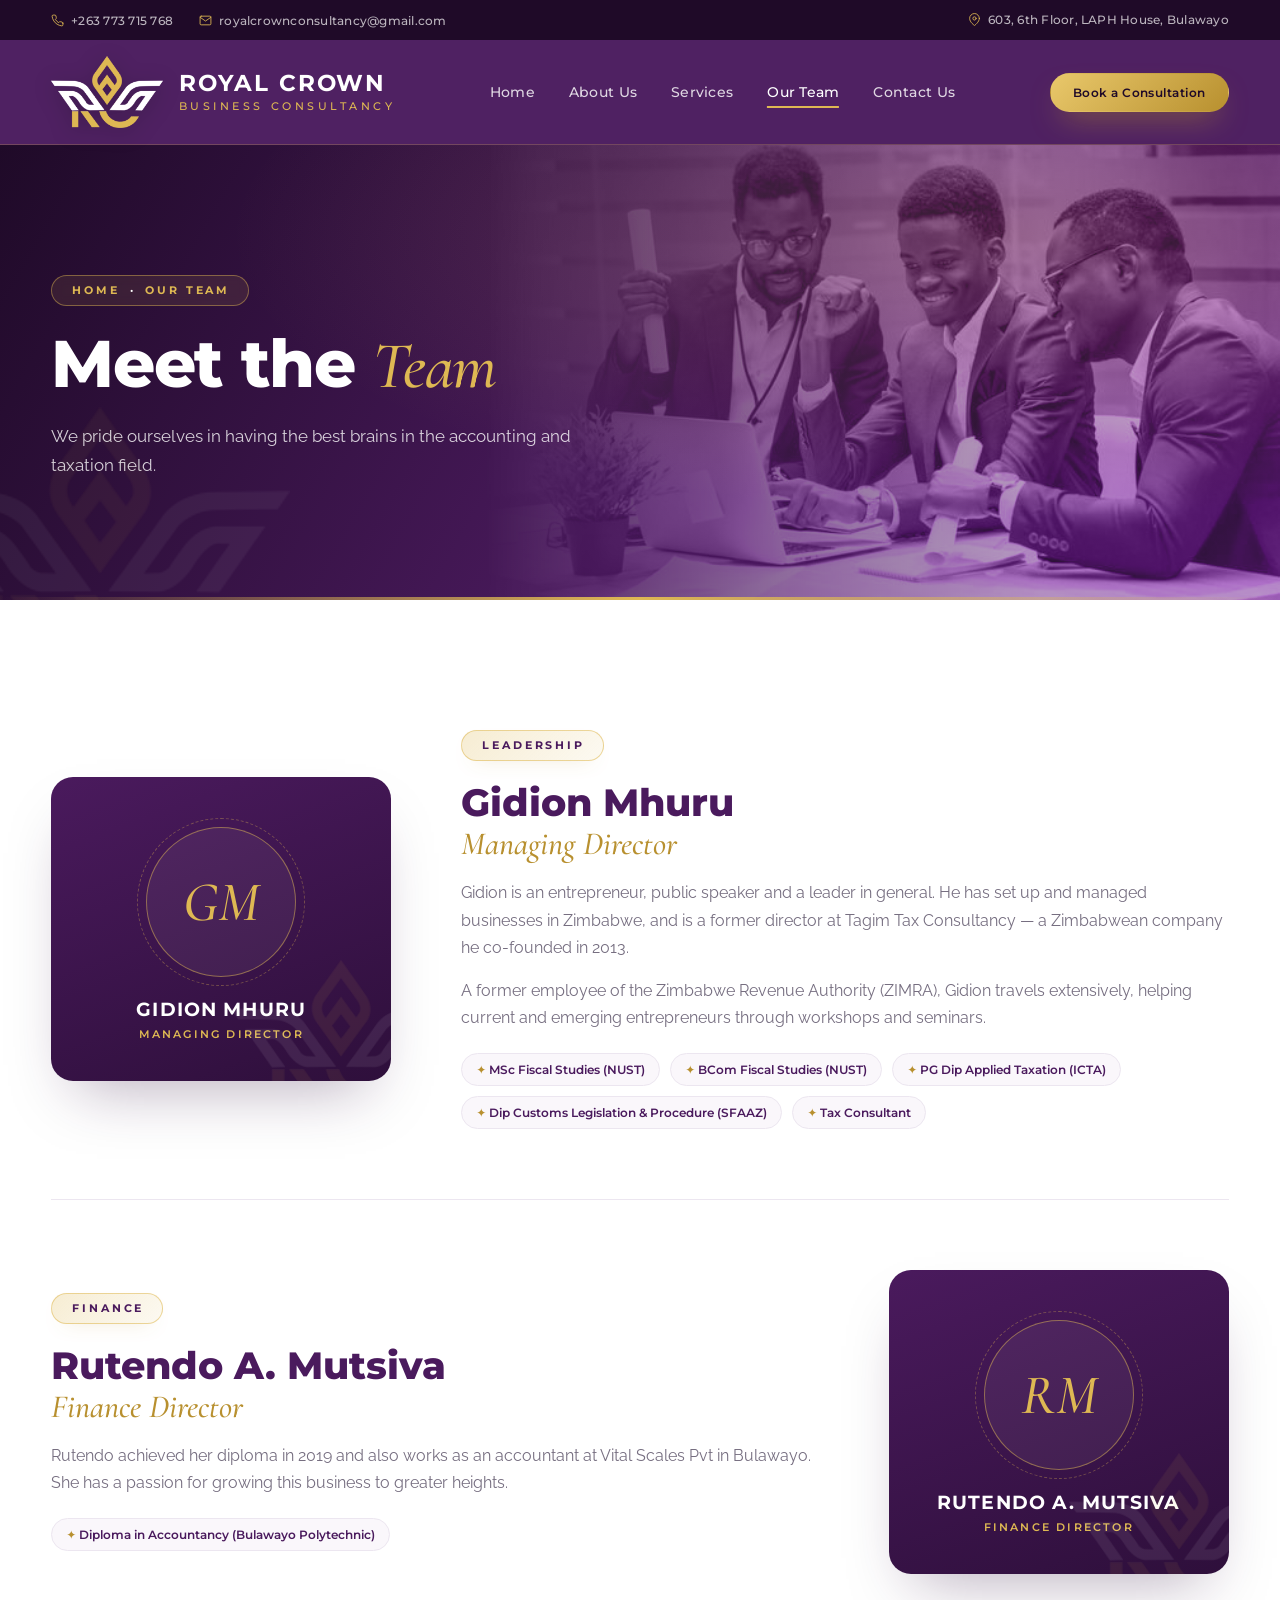
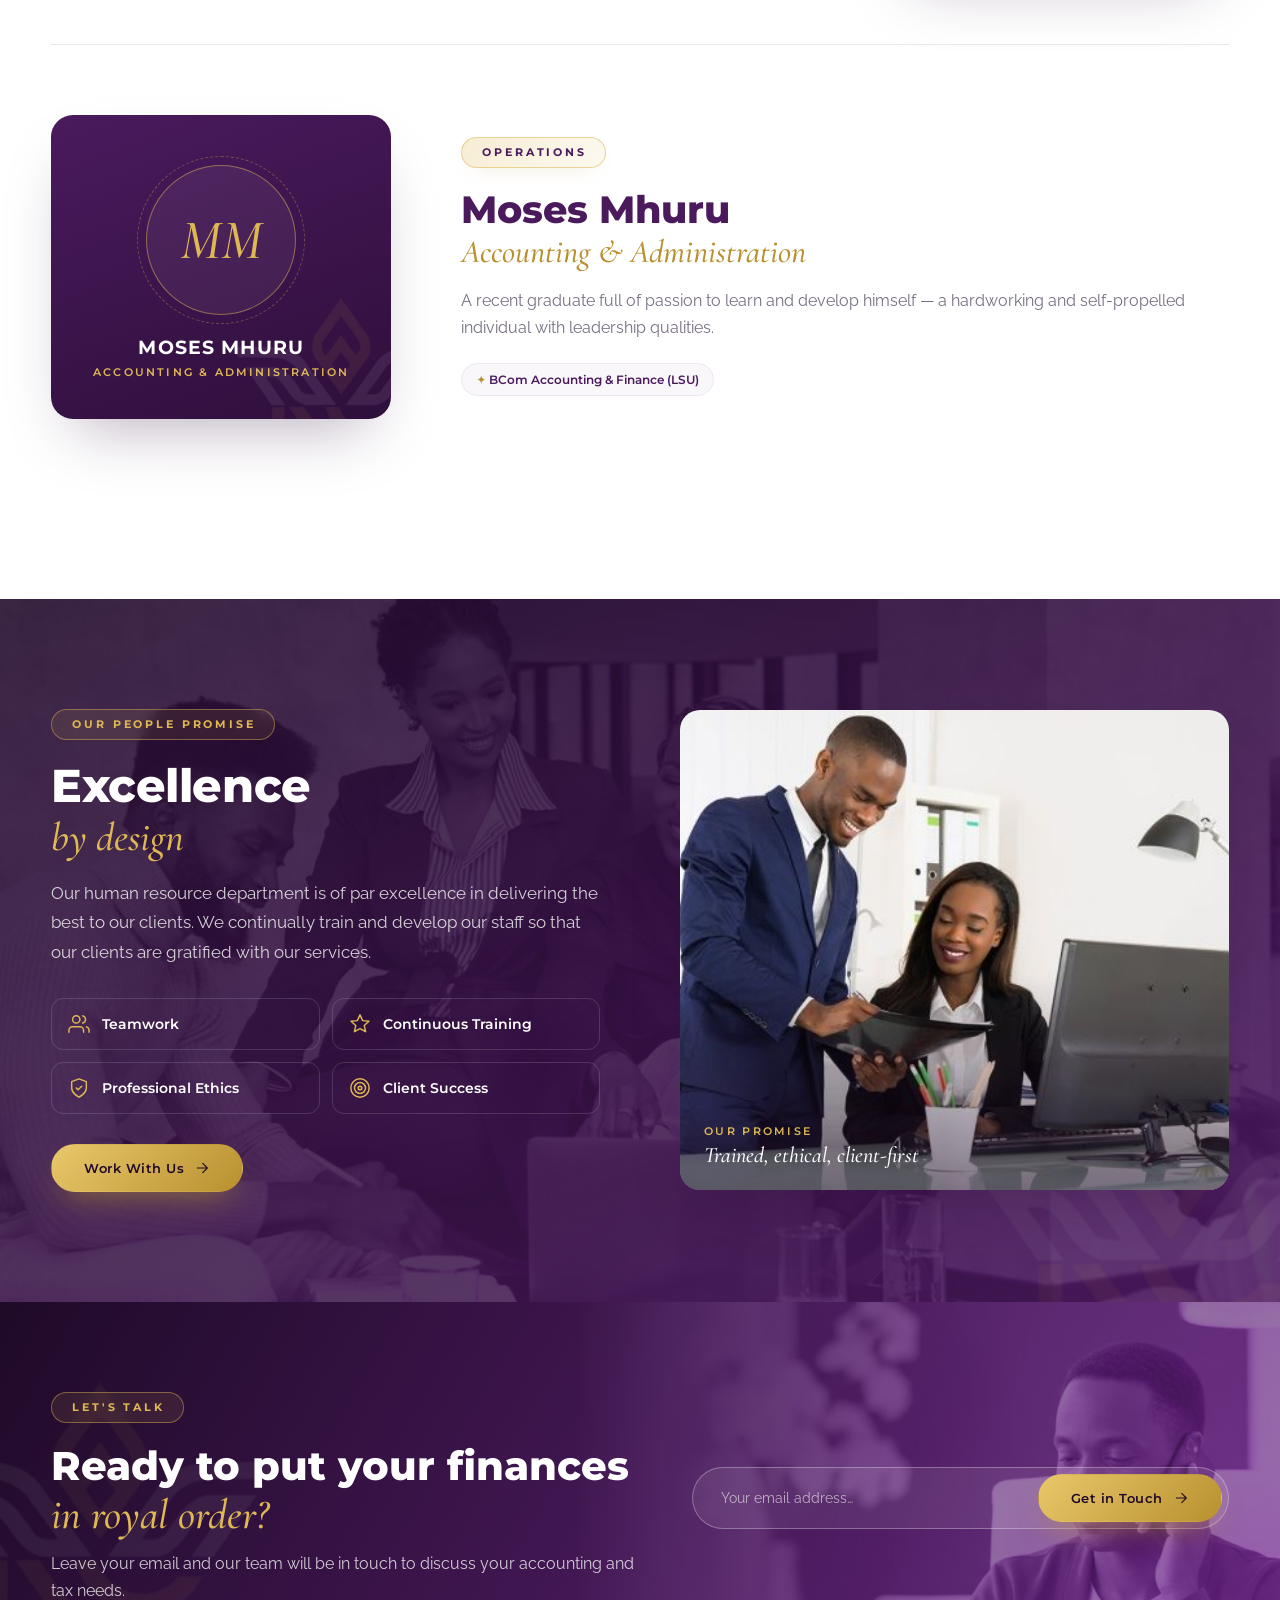
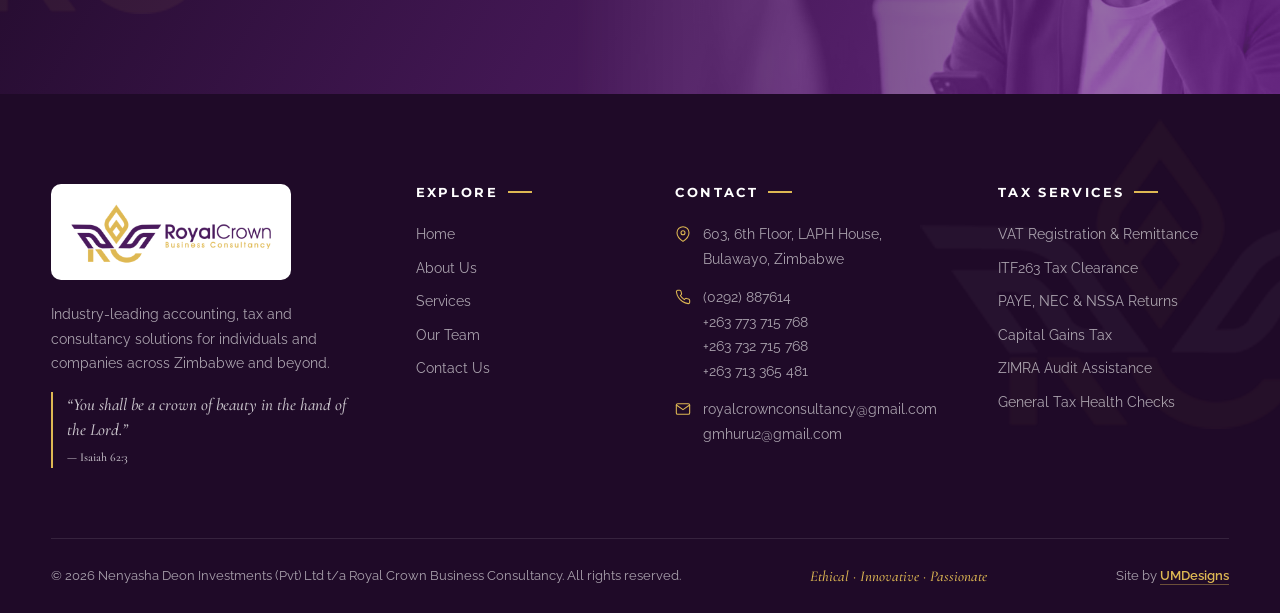
<file: team.html>
<!DOCTYPE html>
<html lang="en">
<head>
<meta charset="UTF-8">
<meta name="viewport" content="width=device-width, initial-scale=1.0">
<title>Our Team | Royal Crown Business Consultancy</title>
<meta name="description" content="Meet the Royal Crown Business Consultancy team — experienced accounting and taxation professionals in Bulawayo, Zimbabwe.">
<link rel="icon" href="assets/img/mark_color.png">
<link rel="preconnect" href="https://fonts.googleapis.com"><link rel="preconnect" href="https://fonts.gstatic.com" crossorigin>
<link href="https://fonts.googleapis.com/css2?family=Cormorant+Garamond:ital,wght@0,500;0,600;1,500;1,600&family=Montserrat:wght@300;400;500;600;700;800&family=Raleway:wght@400;500&display=swap" rel="stylesheet">
<link rel="stylesheet" href="assets/css/style.css">
</head>
<body>
<div class="topbar"><div class="wrap">
  <div class="tb-l"><a href="tel:+263773715768"><svg viewBox="0 0 24 24" fill="none" stroke="currentColor" stroke-width="1.6" stroke-linecap="round" stroke-linejoin="round"><path d="M22 16.9v3a2 2 0 01-2.2 2 19.8 19.8 0 01-8.6-3.1 19.5 19.5 0 01-6-6A19.8 19.8 0 012.1 4.2 2 2 0 014.1 2h3a2 2 0 012 1.7c.1 1 .4 1.9.7 2.8a2 2 0 01-.5 2.1L8 9.9a16 16 0 006 6l1.3-1.3a2 2 0 012.1-.4c.9.3 1.8.6 2.8.7a2 2 0 011.7 2z"/></svg> +263 773 715 768</a><a href="mailto:royalcrownconsultancy@gmail.com"><svg viewBox="0 0 24 24" fill="none" stroke="currentColor" stroke-width="1.6" stroke-linecap="round" stroke-linejoin="round"><rect x="2" y="4" width="20" height="16" rx="2"/><path d="M22 6l-10 7L2 6"/></svg> royalcrownconsultancy@gmail.com</a></div>
  <div class="tb-r"><a href="contact.html"><svg viewBox="0 0 24 24" fill="none" stroke="currentColor" stroke-width="1.6" stroke-linecap="round" stroke-linejoin="round"><path d="M21 10c0 7-9 13-9 13S3 17 3 10a9 9 0 0118 0z"/><circle cx="12" cy="10" r="3"/></svg> 603, 6th Floor, LAPH House, Bulawayo</a></div>
</div></div>
<header class="site"><div class="wrap nav">
  <a href="index.html" class="brand"><img src="assets/img/mark.png" alt="Royal Crown emblem"><b>ROYAL CROWN<small>Business Consultancy</small></b></a>
  <nav class="main"><ul id="menu"><li><a href="index.html">Home</a></li><li><a href="about.html">About Us</a></li><li><a href="services.html">Services</a></li><li><a href="team.html" class="active">Our Team</a></li><li><a href="contact.html">Contact Us</a></li></ul></nav>
  <a href="contact.html" class="btn btn-gold nav-cta">Book a Consultation</a>
  <button class="burger" aria-label="Open menu"><svg width="28" height="28" viewBox="0 0 24 24" fill="none" stroke="currentColor" stroke-width="2"><path d="M3 6h18M3 12h18M3 18h18"/></svg></button>
</div></header>
<main>
<section class="banner">
  <div class="bimg" style="background-image:url(assets/img/team-celebrate.jpg)"></div>
  <div class="wrap">
    <span class="eyebrow"><a href="index.html">Home</a> <b>·</b> Our Team</span>
    <h1>Meet the <em>Team</em></h1>
    <p>We pride ourselves in having the best brains in the accounting and taxation field.</p>
  </div>
  <span class="gold-line"></span>
</section>

<section style="padding-top:60px">
  <div class="wrap">
    <div class="bio">
      <div class="bio-card rv"><div class="ini">GM</div><h3>Gidion Mhuru</h3><div class="role">Managing Director</div></div>
      <div class="rv d1">
        <span class="eyebrow">Leadership</span>
        <h2>Gidion Mhuru<em>Managing Director</em></h2>
        <p>Gidion is an entrepreneur, public speaker and a leader in general. He has set up and managed businesses in Zimbabwe, and is a former director at Tagim Tax Consultancy — a Zimbabwean company he co-founded in 2013.</p>
        <p>A former employee of the Zimbabwe Revenue Authority (ZIMRA), Gidion travels extensively, helping current and emerging entrepreneurs through workshops and seminars.</p>
        <div class="quals-list">
          <span>MSc Fiscal Studies (NUST)</span><span>BCom Fiscal Studies (NUST)</span>
          <span>PG Dip Applied Taxation (ICTA)</span><span>Dip Customs Legislation & Procedure (SFAAZ)</span><span>Tax Consultant</span>
        </div>
      </div>
    </div>

    <div class="bio">
      <div class="bio-card rv"><div class="ini">RM</div><h3>Rutendo A. Mutsiva</h3><div class="role">Finance Director</div></div>
      <div class="rv d1">
        <span class="eyebrow">Finance</span>
        <h2>Rutendo A. Mutsiva<em>Finance Director</em></h2>
        <p>Rutendo achieved her diploma in 2019 and also works as an accountant at Vital Scales Pvt in Bulawayo. She has a passion for growing this business to greater heights.</p>
        <div class="quals-list"><span>Diploma in Accountancy (Bulawayo Polytechnic)</span></div>
      </div>
    </div>

    <div class="bio">
      <div class="bio-card rv"><div class="ini">MM</div><h3>Moses Mhuru</h3><div class="role">Accounting & Administration</div></div>
      <div class="rv d1">
        <span class="eyebrow">Operations</span>
        <h2>Moses Mhuru<em>Accounting & Administration</em></h2>
        <p>A recent graduate full of passion to learn and develop himself — a hardworking and self-propelled individual with leadership qualities.</p>
        <div class="quals-list"><span>BCom Accounting & Finance (LSU)</span></div>
      </div>
    </div>
  </div>
</section>

<section class="dark">
  <div class="bimg" style="background-image:url(assets/img/team-meeting.jpg)"></div>
  <div class="wrap two" style="position:relative;z-index:1">
    <div class="rv">
      <div class="sec-title light"><span class="eyebrow">Our people promise</span><h2>Excellence<em>by design</em></h2></div>
      <p style="color:rgba(255,255,255,.8);margin-top:20px;font-size:17px">Our human resource department is of par excellence in delivering the best to our clients. We continually train and develop our staff so that our clients are gratified with our services.</p>
      <div class="mini-tiles">
        <div><svg viewBox="0 0 24 24" fill="none" stroke="currentColor" stroke-width="1.6" stroke-linecap="round" stroke-linejoin="round"><path d="M17 21v-2a4 4 0 00-4-4H5a4 4 0 00-4 4v2"/><circle cx="9" cy="7" r="4"/><path d="M23 21v-2a4 4 0 00-3-3.9M16 3.1a4 4 0 010 7.8"/></svg>Teamwork</div><div><svg viewBox="0 0 24 24" fill="none" stroke="currentColor" stroke-width="1.6" stroke-linecap="round" stroke-linejoin="round"><path d="M12 2l2.9 6.3 6.9.7-5.2 4.6 1.5 6.8L12 17l-6.1 3.4 1.5-6.8L2.2 9l6.9-.7z"/></svg>Continuous Training</div>
        <div><svg viewBox="0 0 24 24" fill="none" stroke="currentColor" stroke-width="1.6" stroke-linecap="round" stroke-linejoin="round"><path d="M12 22s8-4 8-10V5l-8-3-8 3v7c0 6 8 10 8 10z"/><path d="M9 12l2 2 4-4"/></svg>Professional Ethics</div><div><svg viewBox="0 0 24 24" fill="none" stroke="currentColor" stroke-width="1.6" stroke-linecap="round" stroke-linejoin="round"><circle cx="12" cy="12" r="10"/><circle cx="12" cy="12" r="6"/><circle cx="12" cy="12" r="2"/></svg>Client Success</div>
      </div>
      <a href="contact.html" class="btn btn-gold" style="margin-top:30px">Work With Us <svg viewBox="0 0 24 24" fill="none" stroke="currentColor" stroke-width="1.6" stroke-linecap="round" stroke-linejoin="round"><path d="M5 12h14M13 5l7 7-7 7"/></svg></a>
    </div>
    <div class="photo rv d1" style="height:480px"><img src="assets/img/advisors.jpg" alt="Advisors reviewing a client file"><div class="cap"><small>Our promise</small>Trained, ethical, client-first</div></div>
  </div>
</section>

<section class="cta"><div class="wrap">
  <div class="rv"><span class="eyebrow" style="color:var(--gold)">Let's talk</span><h2>Ready to put your finances <em>in royal order?</em></h2>
  <p>Leave your email and our team will be in touch to discuss your accounting and tax needs.</p></div>
  <form class="rv d1" data-mailto="royalcrownconsultancy@gmail.com"><input type="email" name="Email" placeholder="Your email address…" required><button class="btn btn-gold" type="submit">Get in Touch <svg viewBox="0 0 24 24" fill="none" stroke="currentColor" stroke-width="1.6" stroke-linecap="round" stroke-linejoin="round"><path d="M5 12h14M13 5l7 7-7 7"/></svg></button></form>
</div></section>

</main>
<footer class="site"><div class="wrap foot-grid">
  <div><img class="flogo-c" src="assets/img/logo.png" alt="Royal Crown Business Consultancy" style="background:#fff;padding:10px 14px;border-radius:10px">
    <p>Industry-leading accounting, tax and consultancy solutions for individuals and companies across Zimbabwe and beyond.</p>
    <p class="foot-verse">“You shall be a crown of beauty in the hand of the Lord.” <br><small style="font-size:12px;font-style:normal">— Isaiah 62:3</small></p></div>
  <div><h5>Explore</h5><ul><li><a href="index.html">Home</a></li><li><a href="about.html">About Us</a></li><li><a href="services.html">Services</a></li><li><a href="team.html">Our Team</a></li><li><a href="contact.html">Contact Us</a></li></ul></div>
  <div><h5>Contact</h5>
    <div class="fc"><svg viewBox="0 0 24 24" fill="none" stroke="currentColor" stroke-width="1.6" stroke-linecap="round" stroke-linejoin="round"><path d="M21 10c0 7-9 13-9 13S3 17 3 10a9 9 0 0118 0z"/><circle cx="12" cy="10" r="3"/></svg><span>603, 6th Floor, LAPH House,<br>Bulawayo, Zimbabwe</span></div>
    <div class="fc"><svg viewBox="0 0 24 24" fill="none" stroke="currentColor" stroke-width="1.6" stroke-linecap="round" stroke-linejoin="round"><path d="M22 16.9v3a2 2 0 01-2.2 2 19.8 19.8 0 01-8.6-3.1 19.5 19.5 0 01-6-6A19.8 19.8 0 012.1 4.2 2 2 0 014.1 2h3a2 2 0 012 1.7c.1 1 .4 1.9.7 2.8a2 2 0 01-.5 2.1L8 9.9a16 16 0 006 6l1.3-1.3a2 2 0 012.1-.4c.9.3 1.8.6 2.8.7a2 2 0 011.7 2z"/></svg><span><a href="tel:+263292887614">(0292) 887614</a><br><a href="tel:+263773715768">+263 773 715 768</a><br><a href="tel:+263732715768">+263 732 715 768</a><br><a href="tel:+263713365481">+263 713 365 481</a></span></div>
    <div class="fc"><svg viewBox="0 0 24 24" fill="none" stroke="currentColor" stroke-width="1.6" stroke-linecap="round" stroke-linejoin="round"><rect x="2" y="4" width="20" height="16" rx="2"/><path d="M22 6l-10 7L2 6"/></svg><span><a href="mailto:royalcrownconsultancy@gmail.com">royalcrownconsultancy@gmail.com</a><br><a href="mailto:gmhuru2@gmail.com">gmhuru2@gmail.com</a></span></div></div>
  <div><h5>Tax Services</h5><ul>
    <li><a href="services.html#tax">VAT Registration & Remittance</a></li><li><a href="services.html#tax">ITF263 Tax Clearance</a></li>
    <li><a href="services.html#tax">PAYE, NEC & NSSA Returns</a></li><li><a href="services.html#tax">Capital Gains Tax</a></li>
    <li><a href="services.html#tax">ZIMRA Audit Assistance</a></li><li><a href="services.html#tax">General Tax Health Checks</a></li></ul></div>
</div>
<div class="wrap foot-bottom"><span>© <span data-year></span> Nenyasha Deon Investments (Pvt) Ltd t/a Royal Crown Business Consultancy. All rights reserved.</span><em>Ethical · Innovative · Passionate</em><span class="credit">Site by <a href="https://umdesignsagency.com/" target="_blank" rel="noopener" title="UMDesigns Creative Agency">UMDesigns</a></span></div>
</footer>
<a href="#" class="to-top" aria-label="Back to top"><svg viewBox="0 0 24 24" fill="none" stroke="currentColor" stroke-width="1.6" stroke-linecap="round" stroke-linejoin="round"><path d="M18 15l-6-6-6 6"/></svg></a>
<script src="assets/js/main.js"></script>
</body>
</html>
</file>
<file: assets/css/style.css>
/* =========================================================
   Royal Crown Business Consultancy — shared stylesheet
   ========================================================= */
:root{
  --purple:#4A1A5D; --purple-dk:#2e0f3b; --purple-xdk:#1f0a28; --purple-lt:#6b2c85;
  --gold:#DEB853; --gold-dk:#b8902f; --gold-lt:#f3e2b3;
  --ink:#241c2b; --muted:#766e80; --line:#ece6f0; --bg-soft:#faf7fb; --cream:#fdfaf3;
  --serif:'Cormorant Garamond',Georgia,serif;
  --sans:'Montserrat',system-ui,sans-serif;
  --body:'Raleway',system-ui,sans-serif;
  --shadow:0 30px 60px -25px rgba(46,15,59,.35);
}
*{box-sizing:border-box;margin:0;padding:0}
html{scroll-behavior:smooth}
body{font-family:var(--body);color:var(--ink);font-size:15.5px;line-height:1.75;background:#fff;-webkit-font-smoothing:antialiased}
h1,h2,h3,h4,h5{font-family:var(--sans);line-height:1.15}
a{color:inherit;text-decoration:none}
img{max-width:100%;display:block}
.wrap{width:min(1180px,92%);margin:0 auto}
section{padding:110px 0;position:relative}
::selection{background:var(--gold);color:var(--purple-dk)}

/* ---------- typography helpers ---------- */
.eyebrow{display:inline-block;font:700 11px/1 var(--sans);letter-spacing:.26em;text-transform:uppercase;color:var(--purple);
  background:linear-gradient(135deg,rgba(222,184,83,.26),rgba(222,184,83,.08));border:1px solid rgba(222,184,83,.55);
  padding:9px 18px 9px 20px;border-radius:40px;margin-bottom:20px;box-shadow:0 8px 20px -14px rgba(184,144,47,.8)}
.eyebrow b{color:var(--gold-dk);font-weight:700;padding:0 4px}
.eyebrow.on-dark,.banner .eyebrow,.dark .eyebrow,.split-txt .eyebrow,.cta .eyebrow{color:var(--gold);background:rgba(222,184,83,.1);border-color:rgba(222,184,83,.45);box-shadow:none;backdrop-filter:blur(6px)}
.eyebrow.on-dark b,.banner .eyebrow b{color:#fff}
.sec-title h2{font-size:clamp(32px,4vw,46px);font-weight:800;color:var(--purple);letter-spacing:-.01em}
.sec-title h2 em{display:block;font:italic 500 clamp(28px,3.4vw,40px)/1.1 var(--serif);color:var(--gold-dk);margin-top:2px;letter-spacing:0}
.sec-title p{max-width:600px;color:var(--muted);margin-top:18px}
.sec-title.center{text-align:center}.sec-title.center p{margin-left:auto;margin-right:auto}
.sec-title.light h2{color:#fff}.sec-title.light h2 em{color:var(--gold)}.sec-title.light p{color:rgba(255,255,255,.78)}
.lead{font-size:18px;color:#4b4355;line-height:1.8}
.ornament{display:flex;align-items:center;justify-content:center;gap:14px;margin:0 auto 22px}
.ornament::before,.ornament::after{content:"";width:60px;height:1px;background:linear-gradient(90deg,transparent,var(--gold))}
.ornament::after{transform:scaleX(-1)}
.ornament img{width:40px}

/* ---------- buttons ---------- */
.btn{display:inline-flex;align-items:center;gap:10px;padding:15px 32px;border-radius:50px;font:600 13px var(--sans);letter-spacing:.04em;transition:.3s;border:1.5px solid transparent;cursor:pointer;white-space:nowrap}
.btn svg{width:16px;height:16px;transition:.3s}
.btn:hover svg{transform:translateX(4px)}
.btn-primary{background:var(--purple);color:#fff;box-shadow:0 14px 30px -10px rgba(74,26,93,.6)}
.btn-primary:hover{background:var(--purple-lt);transform:translateY(-2px)}
.btn-gold{background:linear-gradient(135deg,#e9c86b,var(--gold-dk));color:var(--purple-xdk);box-shadow:0 14px 30px -12px rgba(184,144,47,.7)}
.btn-gold:hover{transform:translateY(-2px);filter:brightness(1.06)}
.btn-ghost{border-color:#d8cfe0;color:var(--ink);background:#fff}
.btn-ghost:hover{border-color:var(--gold);color:var(--purple)}
.btn-outline-light{border-color:rgba(255,255,255,.4);color:#fff}
.btn-outline-light:hover{background:#fff;color:var(--purple)}

/* ---------- top bar + header ---------- */
.topbar{background:var(--purple-xdk);color:rgba(255,255,255,.7);font:500 12px var(--sans);letter-spacing:.02em}
.topbar .wrap{display:flex;justify-content:space-between;height:40px;align-items:center;gap:20px}
.topbar .tb-l{display:flex;gap:26px}
.topbar a{display:inline-flex;align-items:center;gap:7px}.topbar a:hover{color:var(--gold)}
.topbar svg{width:13px;height:13px;color:var(--gold)}
header.site{position:sticky;top:0;z-index:60;background:rgba(74,26,93,.97);backdrop-filter:blur(10px);border-bottom:1px solid rgba(222,184,83,.25);transition:.3s}
header.site.scrolled{box-shadow:0 10px 30px rgba(0,0,0,.18)}
.nav{display:flex;align-items:center;justify-content:space-between;height:104px;transition:.3s}
header.site.scrolled .nav{height:84px}
.brand{display:flex;align-items:center;gap:16px}
.brand img{height:72px;transition:.3s;filter:drop-shadow(0 4px 10px rgba(0,0,0,.25))}
header.site.scrolled .brand img{height:58px}
.brand b{font:700 23px/1.05 var(--sans);color:#fff;letter-spacing:.08em}
.brand b small{display:block;font:500 11px var(--sans);color:var(--gold);letter-spacing:.32em;text-transform:uppercase;margin-top:4px}
nav.main ul{display:flex;list-style:none;gap:34px}
nav.main a{color:rgba(255,255,255,.82);font:500 13.5px var(--sans);position:relative;padding:8px 0;letter-spacing:.02em}
nav.main a::after{content:"";position:absolute;left:50%;bottom:0;width:0;height:2px;background:var(--gold);transition:.3s;transform:translateX(-50%)}
nav.main a:hover,nav.main a.active{color:#fff}
nav.main a:hover::after,nav.main a.active::after{width:100%}
.nav-cta{padding:11px 22px;font-size:12px}
.burger{display:none;background:none;border:0;color:#fff;cursor:pointer}

/* ---------- page banner (inner pages) ---------- */
.banner{padding:130px 0 120px;background:radial-gradient(ellipse at 80% 20%,rgba(222,184,83,.18),transparent 55%),linear-gradient(120deg,var(--purple-xdk),var(--purple) 55%,var(--purple-lt));color:#fff;overflow:hidden}
.banner .bimg{position:absolute;top:0;right:0;bottom:0;width:62%;background-size:cover;background-position:center;
  -webkit-mask-image:linear-gradient(90deg,transparent 0%,rgba(0,0,0,.6) 35%,#000 70%);mask-image:linear-gradient(90deg,transparent 0%,rgba(0,0,0,.6) 35%,#000 70%);opacity:.55;mix-blend-mode:luminosity}
.banner::after{content:"";position:absolute;left:-90px;bottom:-120px;width:380px;height:380px;background:url(../img/mark.png) center/contain no-repeat;opacity:.05}
.banner .gold-line{position:absolute;left:0;right:0;bottom:0;height:3px;background:linear-gradient(90deg,transparent,var(--gold),transparent)}
.banner .wrap{position:relative;z-index:1}
.banner h1{font-size:clamp(40px,6vw,66px);font-weight:800;letter-spacing:-.02em}
.banner h1 em{font:italic 500 1em var(--serif);color:var(--gold)}
.banner p{max-width:580px;color:rgba(255,255,255,.8);margin-top:16px;font-size:16.5px}
.banner .eyebrow a:hover{color:#fff}

/* ---------- home hero ---------- */
.hero{padding:0;overflow:hidden;background:radial-gradient(ellipse at 90% 0%,rgba(222,184,83,.16),transparent 50%),linear-gradient(180deg,var(--cream),#f5eff8)}
.hero::before{content:"";position:absolute;left:-180px;bottom:-180px;width:520px;height:520px;background:url(../img/mark_color.png) center/contain no-repeat;opacity:.05}
.hero .wrap{display:grid;grid-template-columns:1fr 1.05fr;align-items:center;gap:60px;min-height:calc(100vh - 124px);max-height:860px;padding:60px 0}
.hero h1{font-size:clamp(40px,5.2vw,64px);font-weight:800;line-height:1.05;color:var(--purple);letter-spacing:-.02em}
.hero h1 em{display:block;font:italic 500 .92em/1.1 var(--serif);color:var(--gold-dk);letter-spacing:0;margin-top:4px}
.hero p{margin:26px 0 36px;color:var(--muted);max-width:480px;font-size:16.5px}
.hero .actions{display:flex;gap:14px;flex-wrap:wrap}
.hero-trust{display:flex;gap:28px;margin-top:46px;padding-top:28px;border-top:1px solid var(--line);max-width:480px}
.hero-trust div{font:500 12px/1.4 var(--sans);color:var(--muted)}
.hero-trust b{display:block;font:800 22px var(--sans);color:var(--purple)}
.hero-art{position:relative}
.hero-art .frame{position:relative;border-radius:24px;overflow:hidden;box-shadow:var(--shadow);transform:perspective(1400px) rotateY(-9deg) rotateX(3deg);transition:.6s}
.hero-art:hover .frame{transform:perspective(1400px) rotateY(-3deg)}
.hero-art .frame::after{content:"";position:absolute;inset:0;background:linear-gradient(160deg,transparent 55%,rgba(74,26,93,.4));border-radius:24px;box-shadow:inset 0 0 0 1px rgba(255,255,255,.25)}
.hero-art .frame img{width:100%;aspect-ratio:4/3.2;object-fit:cover}
.hero-art .ring{position:absolute;inset:-26px -26px auto auto;width:150px;height:150px;border:1.5px dashed var(--gold);border-radius:50%;animation:spin 30s linear infinite;z-index:-1}
@keyframes spin{to{transform:rotate(360deg)}}
.float{position:absolute;background:#fff;border-radius:16px;padding:16px 20px;box-shadow:0 22px 44px -12px rgba(46,15,59,.25);display:flex;gap:14px;align-items:center;animation:bob 6s ease-in-out infinite}
.float .fi{width:44px;height:44px;border-radius:12px;background:var(--purple);display:grid;place-items:center;color:var(--gold);flex:none}
.float .fi svg{width:22px;height:22px}
.float b{display:block;font:700 15px var(--sans);color:var(--purple)}
.float small{font-size:12px;color:var(--muted)}
.float.f1{left:-40px;bottom:40px}
.float.f2{right:-20px;top:30px;animation-delay:-3s}
@keyframes bob{50%{transform:translateY(-10px)}}

/* ---------- features strip ---------- */
.features{padding:0;margin-top:-1px}
.feat-grid{display:grid;grid-template-columns:repeat(3,1fr);background:#fff;box-shadow:0 40px 80px -40px rgba(46,15,59,.3);border-radius:20px;transform:translateY(-60px);position:relative;z-index:2;overflow:hidden}
.feat{padding:44px 40px;border-right:1px solid var(--line);transition:.35s;position:relative}
.feat:last-child{border-right:0}
.feat::before{content:"";position:absolute;left:0;top:0;height:3px;width:0;background:var(--gold);transition:.4s}
.feat:hover::before{width:100%}
.feat:hover{background:var(--bg-soft)}
.feat .top{display:flex;align-items:center;justify-content:space-between;margin-bottom:18px}
.feat .ico{width:54px;height:54px;border-radius:14px;background:linear-gradient(145deg,var(--purple),var(--purple-lt));display:grid;place-items:center;color:var(--gold)}
.feat .ico svg{width:26px;height:26px}
.feat .num{font:italic 500 56px/1 var(--serif);color:#e7deec}
.feat h3{font-size:17px;font-weight:700;color:var(--purple);margin-bottom:8px}
.feat p{color:var(--muted);font-size:14px}
.feat .more{display:inline-flex;gap:6px;align-items:center;margin-top:14px;font:600 12px var(--sans);color:var(--gold-dk);letter-spacing:.06em;text-transform:uppercase}

/* ---------- split (who we are) ---------- */
.split{display:grid;grid-template-columns:1fr 1fr;padding:0;min-height:560px}
.split-img{background-size:cover;background-position:center 18%;position:relative;min-height:380px}
.split-img::after{content:"";position:absolute;inset:0;background:linear-gradient(90deg,transparent 40%,rgba(46,15,59,.5))}
.split-img .stamp{position:absolute;right:-70px;top:50%;transform:translateY(-50%);z-index:3;width:140px;height:140px;border-radius:50%;background:var(--gold);color:var(--purple-xdk);display:grid;place-items:center;text-align:center;font:700 12px/1.3 var(--sans);letter-spacing:.1em;text-transform:uppercase;box-shadow:0 20px 40px rgba(0,0,0,.25)}
.split-img .stamp b{display:block;font:italic 600 40px/1 var(--serif);letter-spacing:0}
.split-txt{background:var(--purple);color:#fff;padding:100px 9% 100px 12%;position:relative;overflow:hidden}
.split-txt::before{content:"";position:absolute;right:-90px;bottom:-90px;width:380px;height:380px;background:url(../img/mark.png) center/contain no-repeat;opacity:.06}
.split-txt p{color:rgba(255,255,255,.82);margin-top:20px;max-width:540px}
.chev-list{display:grid;grid-template-columns:1fr 1fr;gap:14px 26px;margin-top:30px;list-style:none;max-width:540px}
.chev-list li{font:500 13.5px var(--sans);display:flex;gap:10px;align-items:center}
.chev-list li::before{content:"";width:7px;height:7px;border:2px solid var(--gold);border-left:0;border-bottom:0;transform:rotate(45deg);flex:none}
.split-txt .btn{margin-top:36px}

/* ---------- service cards slider ---------- */
.offer-head{display:flex;justify-content:space-between;align-items:flex-end;gap:30px;flex-wrap:wrap;margin-bottom:54px}
.slider-ctrl{display:flex;gap:10px}
.slider-ctrl button{width:50px;height:50px;border-radius:50%;border:1.5px solid var(--line);background:#fff;color:var(--purple);cursor:pointer;display:grid;place-items:center;transition:.25s}
.slider-ctrl button svg{width:18px;height:18px}
.slider-ctrl button:hover{background:var(--purple);color:var(--gold);border-color:var(--purple)}
.track-wrap{overflow:hidden;padding:20px 6px 40px;margin:-20px -6px 0}
.track{display:flex;gap:28px;transition:transform .6s cubic-bezier(.6,0,.2,1)}
.card{flex:0 0 calc((100% - 56px)/3);border:1px solid var(--line);background:#fff;padding:48px 34px 40px;text-align:center;transition:.4s;border-radius:6px;position:relative;overflow:hidden}
.card::after{content:"";position:absolute;right:-50px;bottom:-50px;width:160px;height:160px;background:url(../img/mark.png) center/contain no-repeat;opacity:0;transition:.4s}
.card .ci{width:84px;height:84px;margin:0 auto 26px;border-radius:50%;border:1px solid #e3dbe9;display:grid;place-items:center;color:var(--purple);transition:.4s;position:relative}
.card .ci::before{content:"";position:absolute;inset:-7px;border-radius:50%;border:1px dashed transparent;transition:.4s}
.card .ci svg{width:34px;height:34px}
.card h3{font-size:17.5px;font-weight:700;margin-bottom:12px;transition:.4s}
.card p{font-size:14px;color:var(--muted);transition:.4s}
.card ul{list-style:none;margin-top:18px;font-size:13.5px;color:var(--muted);text-align:left;display:inline-block;transition:.4s}
.card ul li{padding:3px 0 3px 22px;position:relative}
.card ul li::before{content:"";position:absolute;left:0;top:11px;width:10px;height:5px;border:2px solid var(--gold-dk);border-top:0;border-right:0;transform:rotate(-45deg)}
.card .more{display:inline-flex;margin-top:22px;font:600 12px var(--sans);letter-spacing:.1em;text-transform:uppercase;color:var(--purple);transition:.4s}
.card:hover,.card.feature{background:linear-gradient(160deg,var(--purple),var(--purple-dk));border-color:var(--purple);box-shadow:0 30px 60px -22px rgba(46,15,59,.7);transform:translateY(-8px)}
.card:hover::after,.card.feature::after{opacity:.07}
.card:hover .ci,.card.feature .ci{border-color:rgba(222,184,83,.5);color:var(--gold)}
.card:hover .ci::before,.card.feature .ci::before{border-color:rgba(222,184,83,.4)}
.card:hover h3,.card.feature h3,.card:hover .more,.card.feature .more{color:#fff}
.card:hover p,.card:hover ul,.card.feature p,.card.feature ul{color:rgba(255,255,255,.8)}
.card:hover ul li::before,.card.feature ul li::before{border-color:var(--gold)}
.track:hover .card.feature:not(:hover){background:#fff;border-color:var(--line);box-shadow:none;transform:none}
.track:hover .card.feature:not(:hover)::after{opacity:0}
.track:hover .card.feature:not(:hover) .ci{border-color:#e3dbe9;color:var(--purple)}
.track:hover .card.feature:not(:hover) .ci::before{border-color:transparent}
.track:hover .card.feature:not(:hover) h3{color:var(--ink)}
.track:hover .card.feature:not(:hover) .more{color:var(--purple)}
.track:hover .card.feature:not(:hover) p,.track:hover .card.feature:not(:hover) ul{color:var(--muted)}
.track:hover .card.feature:not(:hover) ul li::before{border-color:var(--gold-dk)}
.sdots{display:flex;justify-content:center;gap:10px}
.sdots button{width:10px;height:10px;border-radius:10px;border:0;background:#dccfe4;cursor:pointer;padding:0;transition:.3s}
.sdots button.on{background:var(--purple);width:30px}

/* ---------- why choose us ---------- */
.why{background:var(--bg-soft);overflow:hidden}
.why .wrap{display:grid;grid-template-columns:1fr 1fr;gap:110px;align-items:center}
.values{margin-top:36px;display:grid;grid-template-columns:1fr 1fr;gap:22px 30px}
.val{display:flex;gap:14px}
.val i{flex:0 0 42px;height:42px;border-radius:12px;background:#fff;border:1px solid var(--line);display:grid;place-items:center;color:var(--gold-dk);font:italic 600 22px var(--serif);box-shadow:0 8px 20px -10px rgba(46,15,59,.2)}
.val b{display:block;font:700 14.5px var(--sans);color:var(--purple)}
.val small{display:block;font-size:13px;color:var(--muted);line-height:1.55}
.collage{display:grid;grid-template-columns:1fr 1fr;grid-template-rows:220px 220px;gap:14px;position:relative}
.collage > div{background-size:cover;background-position:center;border-radius:10px}
.collage .a{grid-row:span 2}
.collage .c{background:linear-gradient(150deg,var(--purple),var(--purple-dk));color:#fff;padding:30px;display:flex;flex-direction:column;justify-content:center}
.collage .over{position:absolute;left:-60px;top:50%;transform:translateY(-50%);width:260px;background:rgba(255,255,255,.96);backdrop-filter:blur(8px);padding:32px 28px;border-radius:10px;box-shadow:var(--shadow);border-top:3px solid var(--gold)}
.collage b.k{font:700 11px var(--sans);letter-spacing:.24em;color:var(--gold);text-transform:uppercase}
.collage .over b.k{color:var(--gold-dk)}
.collage p{font:italic 500 18px/1.45 var(--serif);margin-top:10px}
.collage .c p{color:rgba(255,255,255,.92)}
.collage .over p{color:var(--purple)}

/* ---------- team ---------- */
.team-grid{display:grid;grid-template-columns:repeat(3,1fr);gap:40px;margin-top:60px}
.member{text-align:center}
.avatar{width:200px;height:200px;border-radius:50%;margin:0 auto 26px;display:grid;place-items:center;background:linear-gradient(145deg,#f6f1f9,#e6dbee);position:relative;transition:.45s}
.avatar::before{content:"";position:absolute;inset:-10px;border-radius:50%;border:1px dashed #d8cbe2;transition:.45s}
.avatar span{font:italic 500 66px var(--serif);color:var(--purple);transition:.45s}
.avatar::after{content:"";position:absolute;left:50%;bottom:-14px;transform:translateX(-50%);width:44px;height:44px;border-radius:50%;background:#fff url(../img/mark_color.png) center/26px no-repeat;box-shadow:0 8px 20px rgba(46,15,59,.15)}
.member:hover .avatar,.member.feature .avatar{background:linear-gradient(145deg,var(--purple),var(--purple-dk));box-shadow:0 30px 50px -18px rgba(46,15,59,.6)}
.member:hover .avatar::before,.member.feature .avatar::before{border-color:var(--gold);animation:spin 25s linear infinite}
.member:hover .avatar span,.member.feature .avatar span{color:var(--gold)}
.member h4{font-size:15px;font-weight:700;letter-spacing:.08em;text-transform:uppercase}
.member .role{font:600 11px var(--sans);letter-spacing:.18em;text-transform:uppercase;color:var(--gold-dk);margin:4px 0 12px}
.member .quals{font-size:12.5px;color:var(--purple);font-weight:500;margin-bottom:10px}
.member p{font-size:13.5px;color:var(--muted);max-width:320px;margin:0 auto}

/* ---------- stats ---------- */
.stats{background:linear-gradient(rgba(74,26,93,.94),rgba(31,10,40,.96)),url(../img/growth.jpg) center/cover fixed;padding:100px 0}
.stat-grid{display:grid;grid-template-columns:repeat(4,1fr);gap:28px}
.stat{border:1px solid rgba(255,255,255,.18);text-align:center;padding:42px 16px;color:#fff;transition:.35s;border-radius:8px;position:relative;overflow:hidden}
.stat::before{content:"";position:absolute;inset:0;background:linear-gradient(180deg,rgba(222,184,83,.14),transparent);opacity:0;transition:.35s}
.stat:hover{border-color:var(--gold);transform:translateY(-4px)}.stat:hover::before{opacity:1}
.stat b{display:block;font:300 52px/1 var(--sans);position:relative}
.stat span{display:block;font:600 14px var(--sans);letter-spacing:.12em;text-transform:uppercase;margin:12px 0 16px;color:rgba(255,255,255,.85);position:relative}
.stat svg{width:30px;height:30px;color:var(--gold);position:relative}

/* ---------- quote ---------- */
.quote{text-align:center;background:var(--cream)}
.q-slides{position:relative;max-width:780px;margin:0 auto;min-height:190px}
.q-slide{position:absolute;inset:0;opacity:0;transition:opacity .7s,transform .7s;transform:translateY(10px);pointer-events:none}
.q-slide.on{opacity:1;position:relative;transform:none;pointer-events:auto}
.q-slide p{font:italic 500 clamp(22px,2.6vw,30px)/1.5 var(--serif);color:var(--purple)}
.q-slide b{display:block;margin-top:22px;font:700 13px var(--sans);letter-spacing:.16em;text-transform:uppercase;color:var(--gold-dk)}
.q-slide small{color:var(--muted);font-size:12.5px}
.q-ctrl{display:flex;justify-content:center;gap:10px;margin-top:28px}
.q-ctrl button{width:10px;height:10px;border-radius:10px;border:0;background:#e2d6c0;cursor:pointer;padding:0;transition:.3s}
.q-ctrl button.on{background:var(--gold-dk);width:30px}

/* ---------- CTA ---------- */
.cta{background:linear-gradient(120deg,var(--purple-xdk),var(--purple) 60%,var(--purple-lt));overflow:hidden;padding:90px 0;color:#fff}
.cta::before{content:"";position:absolute;top:0;right:0;bottom:0;width:55%;background:url(../img/phone-call.jpg) center 30%/cover;-webkit-mask-image:linear-gradient(90deg,transparent,#000 60%);mask-image:linear-gradient(90deg,transparent,#000 60%);opacity:.35;mix-blend-mode:luminosity}
.cta::after{content:"";position:absolute;left:-80px;top:50%;transform:translateY(-50%);width:360px;height:360px;background:url(../img/mark.png) center/contain no-repeat;opacity:.06}
.cta .wrap{position:relative;z-index:1;display:grid;grid-template-columns:1.1fr 1fr;gap:50px;align-items:center}
.cta h2{font-size:clamp(28px,3.4vw,40px);font-weight:800}
.cta h2 em{font:italic 500 1.05em var(--serif);color:var(--gold)}
.cta p{color:rgba(255,255,255,.78);margin-top:10px}
.cta form{display:flex;background:rgba(255,255,255,.08);border:1px solid rgba(255,255,255,.3);border-radius:50px;padding:6px}
.cta input{flex:1;min-width:0;background:none;border:0;outline:0;color:#fff;padding:0 22px;font:14px var(--body)}
.cta input::placeholder{color:rgba(255,255,255,.6)}

/* ---------- footer ---------- */
footer.site{background:var(--purple-xdk);color:rgba(255,255,255,.62);padding:90px 0 0;font-size:14px;position:relative;overflow:hidden}
footer.site::before{content:"";position:absolute;right:-120px;top:-60px;width:480px;height:480px;background:url(../img/mark.png) center/contain no-repeat;opacity:.035}
.foot-grid{display:grid;grid-template-columns:1.5fr 1fr 1.3fr 1.1fr;gap:50px;position:relative}
footer.site h5{font:700 13px var(--sans);letter-spacing:.18em;text-transform:uppercase;color:#fff;margin-bottom:22px;display:flex;align-items:center;gap:10px}
footer.site h5::after{content:"";width:24px;height:1.5px;background:var(--gold)}
footer.site .flogo{height:60px;margin-bottom:18px;filter:brightness(0) invert(1) opacity(.95)}
footer.site .flogo-c{height:96px;margin-bottom:22px}
footer.site ul{list-style:none}footer.site li{margin-bottom:9px}
footer.site a{transition:.2s}footer.site a:hover{color:var(--gold)}
.fc{display:flex;gap:12px;margin-bottom:14px}
.fc svg{width:16px;height:16px;color:var(--gold);flex:none;margin-top:4px}
.foot-verse{font:italic 500 17px/1.5 var(--serif);color:rgba(255,255,255,.75);margin-top:16px;border-left:2px solid var(--gold);padding-left:14px}
.foot-bottom{border-top:1px solid rgba(255,255,255,.1);margin-top:70px;padding:26px 0;display:flex;justify-content:space-between;flex-wrap:wrap;gap:10px;font-size:12.5px;position:relative}
.foot-bottom em{color:var(--gold);font:italic 500 15px var(--serif)}
.foot-bottom{align-items:center}

/* ---------- inner-page blocks ---------- */
.two{display:grid;grid-template-columns:1fr 1fr;gap:80px;align-items:center}
.img-stack{position:relative;padding:0 40px 40px 0}
.img-stack img{border-radius:14px;box-shadow:var(--shadow);width:100%;height:440px;object-fit:cover}
.img-stack::before{content:"";position:absolute;right:0;bottom:0;width:70%;height:70%;border:2px solid var(--gold);border-radius:14px;z-index:-1}
.img-stack .tag{position:absolute;left:-30px;bottom:70px;background:var(--purple);color:#fff;padding:22px 26px;border-radius:12px;box-shadow:var(--shadow)}
.img-stack .tag b{display:block;font:italic 600 34px/1 var(--serif);color:var(--gold)}
.img-stack .tag small{font:500 12px var(--sans);letter-spacing:.08em}
.facts{display:grid;grid-template-columns:1fr 1fr;gap:16px;margin-top:30px}
.fact{border:1px solid var(--line);border-radius:12px;padding:18px 20px;background:#fff}
.fact small{font:600 11px var(--sans);letter-spacing:.16em;text-transform:uppercase;color:var(--gold-dk)}
.fact b{display:block;font:700 15px var(--sans);color:var(--purple);margin-top:4px}

.vm-grid{display:grid;grid-template-columns:1fr 1fr;gap:30px;margin-top:56px}
.vm{padding:54px 46px;border-radius:16px;position:relative;overflow:hidden}
.vm.v{background:linear-gradient(150deg,var(--purple),var(--purple-dk));color:#fff}
.vm.m{background:#fff;border:1px solid var(--line)}
.vm .vi{width:62px;height:62px;border-radius:16px;display:grid;place-items:center;margin-bottom:24px}
.vm.v .vi{background:rgba(222,184,83,.15);color:var(--gold)}
.vm.m .vi{background:var(--bg-soft);color:var(--purple)}
.vm .vi svg{width:30px;height:30px}
.vm h3{font-size:26px;font-weight:800;margin-bottom:14px}
.vm.m h3{color:var(--purple)}
.vm p{font:italic 500 21px/1.5 var(--serif)}
.vm.v p{color:rgba(255,255,255,.9)}.vm.m p{color:#4b4355}
.vm::after{content:"";position:absolute;right:-40px;bottom:-40px;width:200px;height:200px;background:url(../img/mark.png) center/contain no-repeat;opacity:.06}
.vm.m::after{background-image:url(../img/mark_color.png);opacity:.05}

.value-grid{display:grid;grid-template-columns:repeat(3,1fr);gap:26px;margin-top:60px}
.vcard{background:#fff;border:1px solid var(--line);border-radius:14px;padding:36px 32px;transition:.35s;position:relative;overflow:hidden}
.vcard .vl{font:italic 600 64px/1 var(--serif);color:transparent;-webkit-text-stroke:1px var(--gold);position:absolute;right:24px;top:18px;opacity:.6;transition:.35s}
.vcard h4{font-size:18px;color:var(--purple);font-weight:700;margin-bottom:10px}
.vcard p{font-size:14px;color:var(--muted)}
.vcard:hover{border-color:transparent;box-shadow:0 30px 60px -28px rgba(46,15,59,.45);transform:translateY(-6px)}
.vcard:hover .vl{color:var(--gold);opacity:.25}
.vcard::before{content:"";position:absolute;left:0;bottom:0;height:3px;width:0;background:linear-gradient(90deg,var(--gold),var(--purple));transition:.45s}
.vcard:hover::before{width:100%}

.industries{display:grid;grid-template-columns:repeat(4,1fr);gap:24px;margin-top:56px}
.ind{text-align:center;padding:40px 20px;border-radius:14px;border:1px solid rgba(255,255,255,.14);transition:.35s;color:#fff}
.ind:hover{background:rgba(255,255,255,.06);border-color:var(--gold)}
.ind svg{width:44px;height:44px;color:var(--gold);margin:0 auto 18px}
.ind h4{font-size:16px;font-weight:600}
.dark{background:linear-gradient(150deg,var(--purple-xdk),var(--purple));color:#fff;overflow:hidden}
.dark .bimg{position:absolute;inset:0;background-size:cover;background-position:center;opacity:.14;mix-blend-mode:luminosity}
.dark::after{content:"";position:absolute;right:-100px;bottom:-100px;width:420px;height:420px;background:url(../img/mark.png) center/contain no-repeat;opacity:.05}

.timeline{position:relative;max-width:860px;margin:60px auto 0}
.timeline::before{content:"";position:absolute;left:50%;top:0;bottom:0;width:1.5px;background:linear-gradient(var(--gold),var(--purple));transform:translateX(-50%)}
.tl{display:grid;grid-template-columns:1fr 60px 1fr;align-items:center;margin-bottom:40px}
.tl .dot{width:20px;height:20px;border-radius:50%;background:var(--gold);border:5px solid #fff;box-shadow:0 0 0 1.5px var(--gold);margin:0 auto;position:relative;z-index:1}
.tl .box{background:#fff;border:1px solid var(--line);border-radius:12px;padding:24px 26px;box-shadow:0 20px 40px -30px rgba(46,15,59,.4)}
.tl .yr{font:italic 600 34px/1 var(--serif);color:var(--gold-dk)}
.tl h4{color:var(--purple);font-size:16px;margin:6px 0 4px}
.tl p{font-size:13.5px;color:var(--muted)}
.tl:nth-child(odd) .box{grid-column:1;text-align:right}.tl:nth-child(odd) .dot{grid-column:2;grid-row:1}
.tl:nth-child(even) .box{grid-column:3}.tl:nth-child(even) .dot{grid-column:2;grid-row:1}

/* services page */
.svc-nav{display:flex;flex-wrap:wrap;gap:10px;justify-content:center;margin-top:-28px;position:relative;z-index:2}
.svc-nav a{background:#fff;border:1px solid var(--line);padding:12px 22px;border-radius:40px;font:600 12.5px var(--sans);color:var(--purple);box-shadow:0 14px 30px -18px rgba(46,15,59,.4);transition:.25s}
.svc-nav a:hover{background:var(--purple);color:var(--gold);border-color:var(--purple)}
.svc{padding:90px 0;border-bottom:1px solid var(--line);scroll-margin-top:90px}
.svc .two{gap:90px}
.svc:nth-of-type(even) .two > :first-child{order:2}
.svc-visual{border-radius:20px;min-height:400px;background:linear-gradient(150deg,var(--purple),var(--purple-dk));position:relative;overflow:hidden;display:grid;place-items:center;box-shadow:var(--shadow)}
.svc-visual.img{background-size:cover;background-position:center}
.svc-visual.img{place-items:end start;min-height:460px}
.svc-visual.img::before{content:"";position:absolute;inset:0;background:linear-gradient(180deg,rgba(74,26,93,.05) 30%,rgba(31,10,40,.92));transition:.6s}
.svc-visual.img{transition:background-size .8s}
.svc-visual.img .big{display:flex;align-items:center;gap:18px;text-align:left;padding:34px}
.svc-visual.img .big .bi{width:68px;height:68px;margin:0;background:rgba(255,255,255,.1);backdrop-filter:blur(8px);flex:none}
.svc-visual.img .big .bi::before{inset:-8px}
.svc-visual.img .big .bi svg{width:30px;height:30px}
.svc-visual.img .big b{font-size:30px;line-height:1.1}
.svc-visual.img .big small{display:block;font:600 11px var(--sans);letter-spacing:.22em;text-transform:uppercase;color:var(--gold);margin-bottom:4px}
.svc-visual.img .num{color:rgba(255,255,255,.55);text-shadow:0 4px 20px rgba(0,0,0,.3)}
.svc-visual::after{content:"";position:absolute;right:-50px;bottom:-50px;width:240px;height:240px;background:url(../img/mark.png) center/contain no-repeat;opacity:.08}
.svc-visual .big{position:relative;z-index:1;text-align:center;color:#fff;padding:30px}
.svc-visual .big .bi{width:110px;height:110px;border-radius:50%;border:1px solid rgba(222,184,83,.45);display:grid;place-items:center;margin:0 auto 20px;color:var(--gold);position:relative}
.svc-visual .big .bi::before{content:"";position:absolute;inset:-12px;border:1px dashed rgba(222,184,83,.35);border-radius:50%;animation:spin 40s linear infinite}
.svc-visual .big .bi svg{width:48px;height:48px}
.svc-visual .big b{font:italic 500 28px var(--serif);display:block}
.svc-visual .num{position:absolute;left:30px;top:22px;font:italic 600 90px/1 var(--serif);color:rgba(222,184,83,.22);z-index:1}
.svc h2{font-size:clamp(28px,3vw,38px);color:var(--purple);font-weight:800;margin-bottom:16px}
.svc p{color:var(--muted)}
.ticks{list-style:none;margin-top:26px;display:grid;gap:12px}
.ticks li{display:flex;gap:14px;align-items:flex-start;font:500 14.5px/1.5 var(--sans);color:var(--ink)}
.ticks li i{flex:none;width:26px;height:26px;border-radius:50%;background:var(--bg-soft);border:1px solid var(--line);display:grid;place-items:center;color:var(--gold-dk);font-style:normal;font-size:12px;font-weight:700}
.ticks.cols{grid-template-columns:1fr 1fr}

.all-svc{display:grid;grid-template-columns:repeat(3,1fr);gap:14px;margin-top:56px}
.all-svc div{display:flex;align-items:center;gap:14px;background:#fff;border:1px solid var(--line);border-radius:10px;padding:16px 18px;font:500 14px var(--sans);transition:.25s}
.all-svc div:hover{border-color:var(--gold);transform:translateX(4px);box-shadow:0 14px 30px -20px rgba(46,15,59,.5)}
.all-svc span{flex:none;font:italic 600 20px var(--serif);color:var(--gold-dk);width:30px}

/* team page */
.bio{display:grid;grid-template-columns:340px 1fr;gap:70px;align-items:center;padding:70px 0;border-bottom:1px solid var(--line)}
.bio:last-of-type{border-bottom:0}
.bio:nth-child(even){grid-template-columns:1fr 340px}
.bio:nth-child(even) .bio-card{order:2}
.bio-card{background:linear-gradient(160deg,var(--purple),var(--purple-dk));border-radius:22px;padding:50px 30px 40px;text-align:center;color:#fff;position:relative;overflow:hidden;box-shadow:var(--shadow)}
.bio-card::after{content:"";position:absolute;right:-60px;bottom:-60px;width:220px;height:220px;background:url(../img/mark.png) center/contain no-repeat;opacity:.08}
.bio-card .ini{width:150px;height:150px;border-radius:50%;margin:0 auto 22px;display:grid;place-items:center;background:rgba(255,255,255,.06);border:1px solid rgba(222,184,83,.5);font:italic 500 56px var(--serif);color:var(--gold);position:relative}
.bio-card .ini::before{content:"";position:absolute;inset:-10px;border:1px dashed rgba(222,184,83,.35);border-radius:50%}
.bio-card h3{font-size:19px;letter-spacing:.06em;text-transform:uppercase}
.bio-card .role{font:600 11px var(--sans);letter-spacing:.2em;text-transform:uppercase;color:var(--gold);margin-top:6px}
.bio h2{font-size:clamp(28px,3vw,38px);color:var(--purple);font-weight:800}
.bio h2 em{font:italic 500 .85em var(--serif);color:var(--gold-dk);display:block}
.bio p{color:var(--muted);margin-top:16px}
.quals-list{display:flex;flex-wrap:wrap;gap:10px;margin-top:22px}
.quals-list span{background:var(--bg-soft);border:1px solid var(--line);padding:8px 14px;border-radius:30px;font:600 12px var(--sans);color:var(--purple)}
.quals-list span::before{content:"✦ ";color:var(--gold-dk)}

/* contact page */
.contact-cards{display:grid;grid-template-columns:repeat(3,1fr);gap:26px;margin-top:-70px;position:relative;z-index:2}
.cc{background:#fff;border-radius:18px;padding:40px 34px;box-shadow:0 30px 60px -30px rgba(46,15,59,.4);text-align:center;transition:.35s;border-top:3px solid transparent}
.cc:hover{border-top-color:var(--gold);transform:translateY(-6px)}
.cc .cico{width:70px;height:70px;border-radius:50%;background:linear-gradient(145deg,var(--purple),var(--purple-lt));display:grid;place-items:center;color:var(--gold);margin:0 auto 22px}
.cc .cico svg{width:28px;height:28px}
.cc h4{color:var(--purple);font-size:17px;margin-bottom:10px}
.cc p,.cc a{color:var(--muted);font-size:14.5px;display:block;line-height:1.8}
.cc a:hover{color:var(--purple)}
.form-wrap{display:grid;grid-template-columns:1fr 1.2fr;gap:70px;align-items:start}
.cform{background:#fff;border:1px solid var(--line);border-radius:20px;padding:46px;box-shadow:0 30px 60px -40px rgba(46,15,59,.4)}
.cform .row{display:grid;grid-template-columns:1fr 1fr;gap:18px}
.cform label{display:block;font:600 11.5px var(--sans);letter-spacing:.12em;text-transform:uppercase;color:var(--purple);margin-bottom:8px}
.cform .f{margin-bottom:20px}
.cform input,.cform select,.cform textarea{width:100%;border:1.5px solid var(--line);border-radius:10px;padding:14px 16px;font:15px var(--body);color:var(--ink);background:var(--bg-soft);outline:0;transition:.25s}
.cform input:focus,.cform select:focus,.cform textarea:focus{border-color:var(--gold);background:#fff;box-shadow:0 0 0 4px rgba(222,184,83,.15)}
.cform textarea{min-height:140px;resize:vertical}
.map{border-radius:20px;overflow:hidden;height:420px;background:linear-gradient(150deg,var(--purple),var(--purple-dk));box-shadow:var(--shadow);margin-top:30px}
.map iframe{width:100%;height:100%;border:0;filter:saturate(.7) contrast(1.05)}

/* reveal */
.rv{opacity:0;transform:translateY(30px);transition:opacity .9s ease,transform .9s ease}
.rv.in{opacity:1;transform:none}
.rv.d1{transition-delay:.1s}.rv.d2{transition-delay:.2s}.rv.d3{transition-delay:.3s}

.to-top{position:fixed;right:24px;bottom:24px;width:48px;height:48px;border-radius:50%;background:var(--gold);color:var(--purple-xdk);display:grid;place-items:center;box-shadow:0 14px 30px -10px rgba(0,0,0,.4);opacity:0;pointer-events:none;transition:.3s;z-index:70}
.to-top.show{opacity:1;pointer-events:auto}
.to-top svg{width:20px;height:20px}

/* ---------- responsive ---------- */
@media (max-width:1024px){
  nav.main ul{display:none;position:absolute;top:100%;left:0;right:0;background:var(--purple-dk);flex-direction:column;gap:0;padding:10px 4% 20px;border-bottom:2px solid var(--gold)}
  nav.main ul.open{display:flex}nav.main li a{display:block;padding:14px 0;border-bottom:1px solid rgba(255,255,255,.08)}
  nav.main a::after{display:none}
  .burger{display:block}.nav-cta{display:none}
  .topbar .tb-r{display:none}
  .hero .wrap{grid-template-columns:1fr;min-height:0;max-height:none;padding:70px 0 120px}
  .float.f1{left:0}.float.f2{right:0}
  .feat-grid{grid-template-columns:1fr}.feat{border-right:0;border-bottom:1px solid var(--line)}
  .split,.two,.form-wrap,.cta .wrap{grid-template-columns:1fr;gap:50px}
  .split-img .stamp{right:20px;top:auto;bottom:-50px;transform:none}
  .split-txt{padding:90px 7%}
  .card{flex:0 0 calc((100% - 28px)/2)}
  .why .wrap{grid-template-columns:1fr;gap:60px}
  .collage .over{left:20px;width:240px}
  .team-grid{grid-template-columns:1fr;gap:60px}
  .stat-grid,.industries{grid-template-columns:1fr 1fr}
  .foot-grid{grid-template-columns:1fr 1fr}
  .value-grid,.all-svc,.contact-cards{grid-template-columns:1fr 1fr}
  .svc:nth-of-type(even) .two > :first-child{order:0}
  .bio,.bio:nth-child(even){grid-template-columns:1fr;gap:40px}
  .bio:nth-child(even) .bio-card{order:0}
  .bio-card{max-width:380px}
  .contact-cards{margin-top:-50px}
}
@media (max-width:640px){
  section{padding:80px 0}
  .topbar{display:none}
  .card{flex:0 0 100%}
  .values,.chev-list,.vm-grid,.value-grid,.all-svc,.contact-cards,.facts,.ticks.cols,.cform .row{grid-template-columns:1fr}
  .stat-grid,.industries{grid-template-columns:1fr 1fr;gap:14px}
  .stat b{font-size:40px}
  .foot-grid{grid-template-columns:1fr}
  .collage{grid-template-rows:180px 180px}
  .collage .over{position:relative;left:0;top:0;transform:none;width:auto;grid-column:span 2;order:-1}
  .cta form{flex-direction:column;border-radius:18px;gap:8px;padding:10px}.cta input{padding:12px}
  .float{padding:12px 14px}.float.f2{display:none}
  .img-stack{padding:0 20px 20px 0}.img-stack .tag{left:10px}
  .timeline::before{left:10px}
  .tl,.tl:nth-child(odd),.tl:nth-child(even){grid-template-columns:20px 1fr;gap:16px}
  .tl .dot,.tl:nth-child(odd) .dot,.tl:nth-child(even) .dot{grid-column:1}
  .tl .box,.tl:nth-child(odd) .box,.tl:nth-child(even) .box{grid-column:2;text-align:left}
  .cform{padding:30px 22px}
  .vm{padding:40px 30px}
}

/* photo tiles + team image */
.photo{position:relative;border-radius:20px;overflow:hidden;box-shadow:var(--shadow)}
.photo img{width:100%;height:100%;object-fit:cover;transition:transform 1.2s ease}
.photo:hover img{transform:scale(1.05)}
.photo::after{content:"";position:absolute;inset:0;background:linear-gradient(180deg,transparent 55%,rgba(31,10,40,.55));pointer-events:none}
.photo .cap{position:absolute;left:24px;bottom:22px;z-index:1;color:#fff;font:italic 500 22px/1.2 var(--serif)}
.photo .cap small{display:block;font:600 10.5px var(--sans);letter-spacing:.22em;text-transform:uppercase;color:var(--gold);font-style:normal;margin-bottom:4px}
.mini-tiles{display:grid;grid-template-columns:1fr 1fr;gap:12px;margin-top:30px}
.mini-tiles div{display:flex;gap:12px;align-items:center;padding:14px 16px;border:1px solid rgba(255,255,255,.14);border-radius:12px;font:600 13.5px var(--sans);transition:.3s}
.mini-tiles div:hover{border-color:var(--gold);background:rgba(255,255,255,.05)}
.mini-tiles svg{width:22px;height:22px;color:var(--gold);flex:none}
.gallery{display:grid;grid-template-columns:1.3fr 1fr 1fr;grid-template-rows:260px 260px;gap:16px;margin-top:56px}
.gallery .photo:first-child{grid-row:span 2}
.gallery .photo:nth-child(4){grid-column:span 2}
.contact-photo{height:360px;margin-bottom:30px}
@media (max-width:1024px){.gallery{grid-template-columns:1fr 1fr;grid-template-rows:auto}.gallery .photo{height:260px}.gallery .photo:first-child{grid-row:auto;grid-column:span 2}.gallery .photo:nth-child(4){grid-column:span 2}}
@media (max-width:640px){.mini-tiles{grid-template-columns:1fr}.gallery{grid-template-columns:1fr}.gallery .photo:first-child,.gallery .photo:nth-child(4){grid-column:auto}.svc-visual.img .big b{font-size:24px}}

@media (max-width:640px){.nav{height:84px}.brand img{height:56px}header.site.scrolled .brand img{height:48px}header.site.scrolled .nav{height:72px}.brand b{font-size:18px}.brand b small{font-size:9.5px}}

.credit a{color:var(--gold);font-weight:600;border-bottom:1px solid rgba(222,184,83,.4);padding-bottom:1px}
.credit a:hover{color:#fff;border-color:#fff}
</file>
